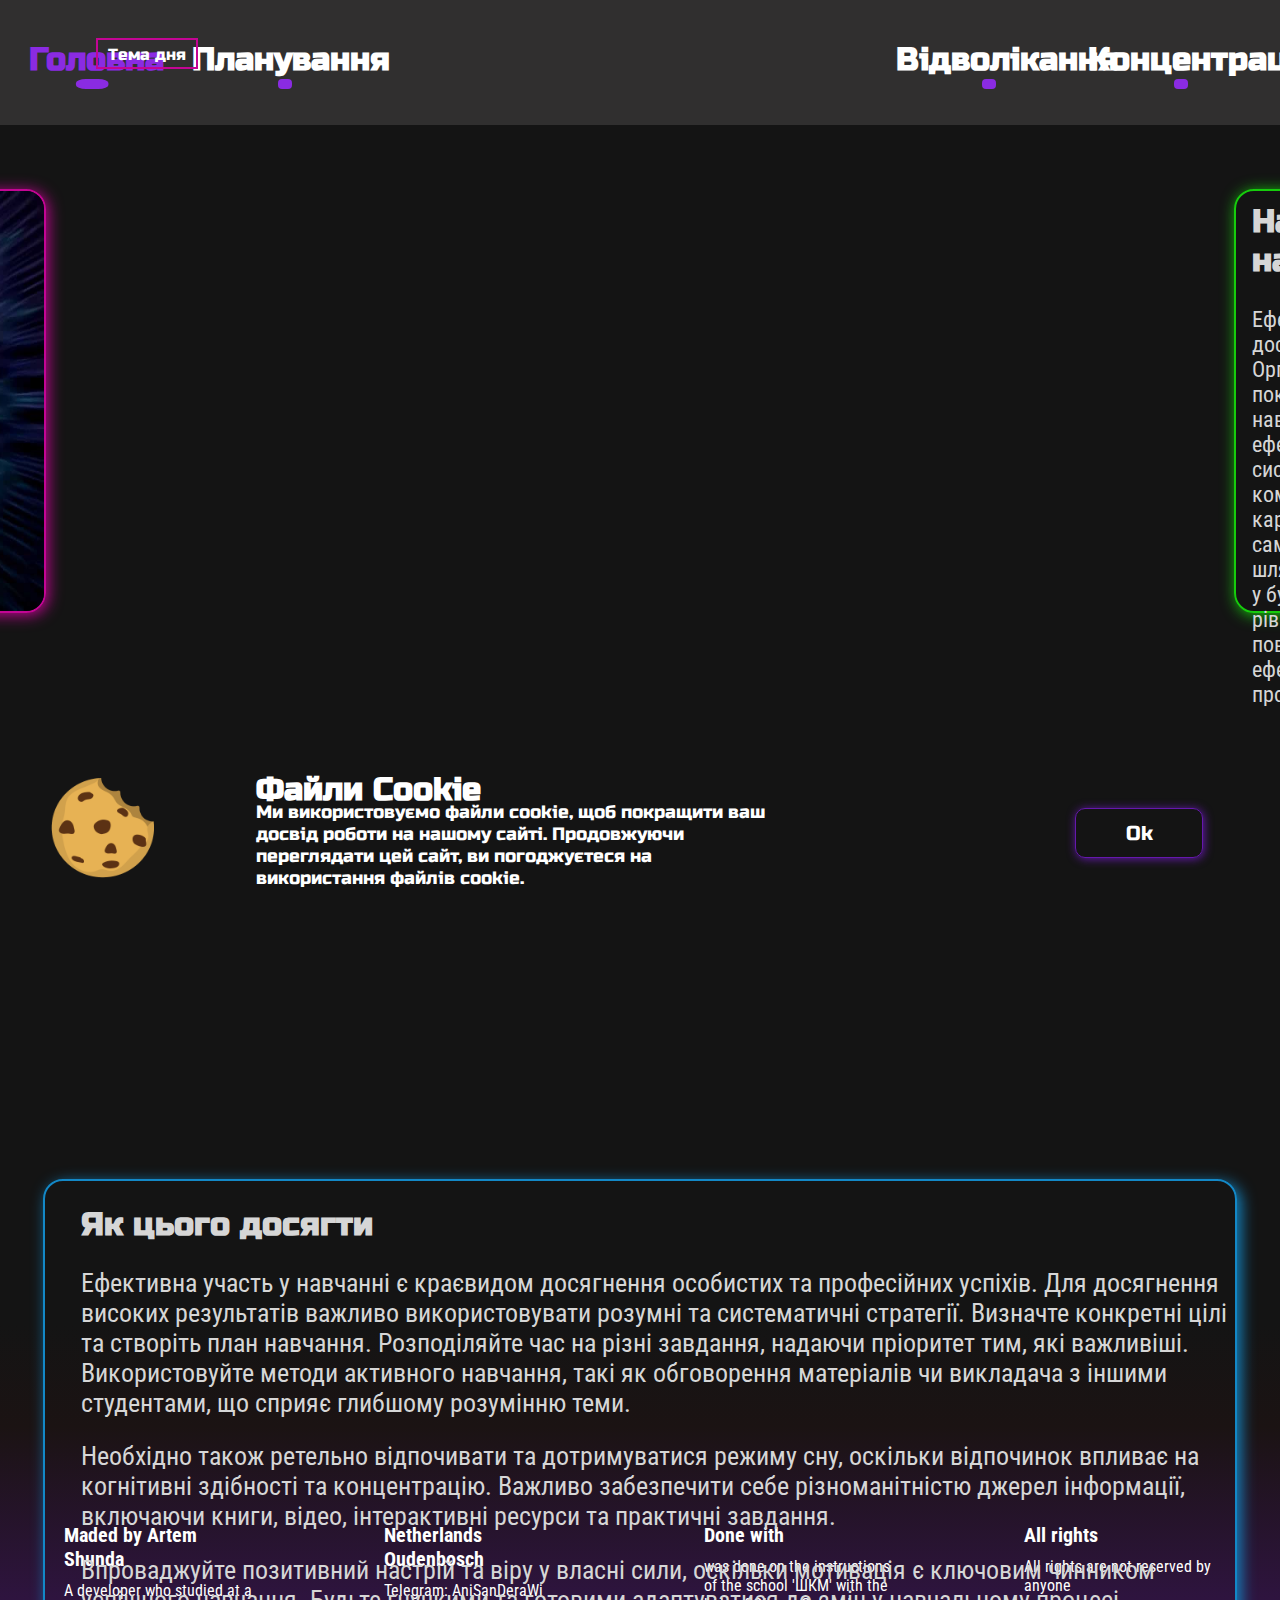
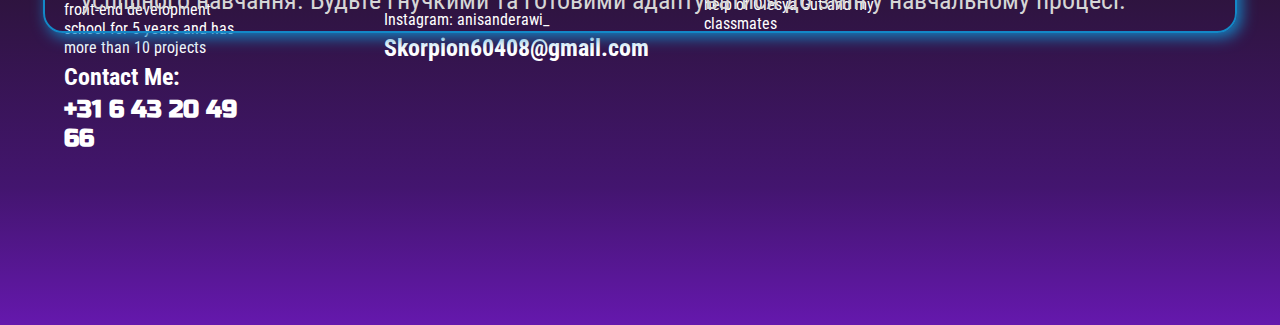
<file: Project_psych2/index.html>
<!DOCTYPE html>
<html lang="en">
<head>
    <meta charset="UTF-8">
    <meta name="viewport" content="width=device-width, initial-scale=1.0">
    <link rel="stylesheet" href="css/style.css">
    <link rel="preconnect" href="https://fonts.googleapis.com">
    <link rel="icon" type="png" href="img/mozg.png">
    <link rel="preconnect" href="https://fonts.gstatic.com" crossorigin>
    <link href="https://fonts.googleapis.com/css2?family=Roboto+Condensed:wght@300&family=Russo+One&display=swap" rel="stylesheet">
    <title>Open Your Mind</title>
</head>
<body>
    <header>
        <div class="blockOne headBlock active">
            <a href="/index.html"><h1>Головна</h1></a>
            <div class="glow"></div>
        </div>
        <div class="blockTwo headBlock">
            <a href="/info-plan.html"><h1>Планування</h1></a>
            <div class="glow"></div>
        </div>
        <div class="title">
            <div class="wrapper">
                <svg id="svg" width="210" height="155" view-box="0 0 200 200">
                  <circle cx="90" cy="100" r="50" fill="#D114AD" opacity="0.6" />
                  <circle cx="90" cy="100" r="30" class="circ" fill="transparent" opacity="0.7" stroke="#9D1083" stroke-width="4" />
                  <circle cx="90" cy="100" r="50" fill="transparent" opacity="0.7" stroke="#9D1083" stroke-width="4" />
                  <circle cx="150" cy="100" r="50" fill="#3ACD43" opacity="0.7" />
                  <circle cx="150" cy="100" r="30" fill="transparent" opacity="0.7" stroke="#25842B" stroke-width="4" class="circ2" />
                  <circle cx="150" cy="100" r="50" fill="transparent" opacity="0.7" stroke="#25842B" stroke-width="4" />
                  <circle cx="120" cy="50" r="50" fill="#25DBD8" opacity="0.7" />
                  <circle cx="120" cy="50" r="30" fill="transparent" stroke="#1B9B99" stroke-width="4" opacity="0.7" class="circ" />
                  <circle cx="120" cy="50" r="50" fill="transparent" stroke="#1B9B99" stroke-width="4" opacity="0.7" />
                  <polygon points="90,100 120,50 150,100" stroke="#064B84" fill="transparent" stroke-width="3" />
                  <circle cx="120" cy="50" r="15" fill="#064B84" />
                  <circle cx="90" cy="100" r="15" fill="#064B84" />
                  <circle cx="150" cy="100" r="15" fill="#064B84" />
                  <!-- Для розового -->
                  <circle cx="45" cy="80" r="3" fill="#3896E3" />
                  <circle cx="53" cy="67" r="5" fill="#3896E3" />
                  <circle cx="67" cy="56" r="8" fill="#3896E3" />
                  <circle cx="87" cy="50" r="10" fill="#3896E3" />
                  <!-- Для синего -->
                  <circle cx="160" cy="20" r="3" fill="#3896E3" />
                  <circle cx="167" cy="30" r="5" fill="#3896E3" />
                  <circle cx="170" cy="45" r="8" fill="#3896E3" />
                  <circle cx="166" cy="67" r="10" fill="#3896E3" />
                  <!-- Для зеленого -->
                  <circle cx="165" cy="150" r="3" fill="#3896E3" />
                  <circle cx="152" cy="150" r="5" fill="#3896E3" />
                  <circle cx="135" cy="147" r="8" fill="#3896E3" />
                  <circle cx="115" cy="135" r="10" fill="#3896E3" />
                </svg>
              </div>
        </div>
        <div class="blockThree headBlock">
            <a href="/detox.html"><h1>Вiдволiкання</h1></a>
            <div class="glow"></div>
        </div>
        <div class="blockFour headBlock">
            <a href="/start-think.html"><h1>Концентрацiя</h1></a>
            <div class="glow"></div>
        </div>
    </header>
    <header class="nav">
        <div class="blockOne-2 headBlock headBlock-2">
            <a href="/read_write.html"><h1>Писання/читання</h1></a>
            <div class="glow"></div>
        </div>
        <div class="blockTwo headBlock headBlock-2">
            <a href="/achivements.html"><h1>Про досягнення</h1></a>
            <div class="glow"></div>
        </div>
        <div class="blockFive headBlock headBlock-2">
            <a href="/mind.html"><h1>Помилки мозку</h1></a>
            <div class="glow"></div>
        </div>
        <div class="blockSix headBlock headBlock-2">
            <a href="/dream.html"><h1>Сон</h1></a>
            <div class="glow"></div>
        </div>
        <div class="blockSeven headBlock headBlock-2">
            <h1>Вiдпочинок</h1>
            <div class="glow"></div>
        </div>
        <div class="blockEight headBlock headBlock-2">
            <h1>iнтелект. дiяльнicть</h1>
            <div class="glow"></div>
        </div>
        <div class="blockThree headBlock headBlock-2">
            <a href="/motivation.html"><h1>Мотивація</h1></a>
            <div class="glow"></div>
        </div>
        <div class="blockFour headBlock headBlock-2">
            <a href="/sport.html"><h1>Спорт</h1></a>
            <div class="glow"></div>
        </div>
    </header>
    <main>
        <div class="img-block">
            <img class="mind" src="img/mind.jpg" alt="">
        </div>
        <div class="info-main-one">
            <h1>Навіщо потрібно ефективне навчання?</h1>
            <p>
                Ефективна участь в навчанні є ключовою для розвитку і досягнення особистих та професійних цілей.
                Організоване та усвідомлене навчання допомагає покращити когнітивні та творчі здібності,
                розвиває навички аналізу та критичного мислення. Крім того, ефективне навчання сприяє розвитку самодисципліни,
                систематичного підходу до задач і уміння працювати в команді. Воно відкриває нові перспективи в освіті та кар'єрі,
                розширює кругозір і сприяє сталому самовдосконаленню. Знання і навички, отримані шляхом ефективного навчання, стають цінним активом у будь-якій сфері життя.
                Крім того, вона сприяє високому рівню самовпорядку і допомагає уникати стресів,
                пов'язаних з навчанням. У кінцевому підсумку, ефективне навчання визначає особистісний та професійний успіх.
            </p>
        </div>
        <div class="info-main-two">
            <h1>Як цього досягти</h1>
            <p>
                Ефективна участь у навчанні є краєвидом досягнення особистих та професійних успіхів.
                Для досягнення високих результатів важливо використовувати розумні та систематичні стратегії.
                Визначте конкретні цілі та створіть план навчання. Розподіляйте час на різні завдання, надаючи пріоритет тим,
                які важливіші. Використовуйте методи активного навчання, такі як обговорення матеріалів чи викладача з іншими студентами, що сприяє глибшому розумінню теми.
            </p>
            <p>
                Необхідно також ретельно відпочивати та дотримуватися режиму сну,
                оскільки відпочинок впливає на когнітивні здібності та концентрацію.
                Важливо забезпечити себе різноманітністю джерел інформації,
                включаючи книги, відео, інтерактивні ресурси та практичні завдання.
            </p>
            <p>
                Впроваджуйте позитивний настрій та віру у власні сили, оскільки мотивація є ключовим чинником успішного навчання.
                Будьте гнучкими та готовими адаптуватися до змін у навчальному процесі.
            </p>
        </div>
    </main>
    <footer>
        <div class="who footblock">
            <h1 class="maded">Maded by Artem Shunda</h1>
            <p>
                A developer who studied at a front-end development school
                for 5 years and has more than 10 projects
            </p>
            <h1 class="contacte">Contact Me:</h1>
            <h1 class="num">+31 6 43 20 49 66</h1>
        </div>
        <div class="contact footblock">
            <h1 class="maded">Netherlands Oudenbosch</h1>
            <p>Telegram: AniSanDeraWi</p>
            <p>Instagram: anisanderawi_</p>
            <h1 class="contacte">Skorpion60408@gmail.com</h1>
        </div>
        <div class="help footblock">
            <h1 class="maded">Done with</h1>
            <p>was done on the instructions of the school 'ШКМ' with the help of Olesya Gut and my classmates</p>
        </div>
        <div class="license footblock">
            <h1 class="maded">All rights</h1>
            <p>All rights are not reserved by anyone</p>
        </div>
    </footer>
    <div class="cookies">
        <img src="img/Cookies.png" alt="Cookie">
        <h1 class="cookies-h">Файли Cookie</h1>
        <p class="cookies-h chp">Ми використовуємо файли cookie, щоб покращити ваш досвід роботи на нашому сайті. Продовжуючи переглядати цей сайт, ви погоджуєтеся на використання файлів cookie.</p>
        <input type="button" class="cookie-button" value="Ok">
    </div>
    <script src="js/jquery-3.7.1.min.js"></script>
    <script src="js/script.js"></script>
</body>
</html>
</file>
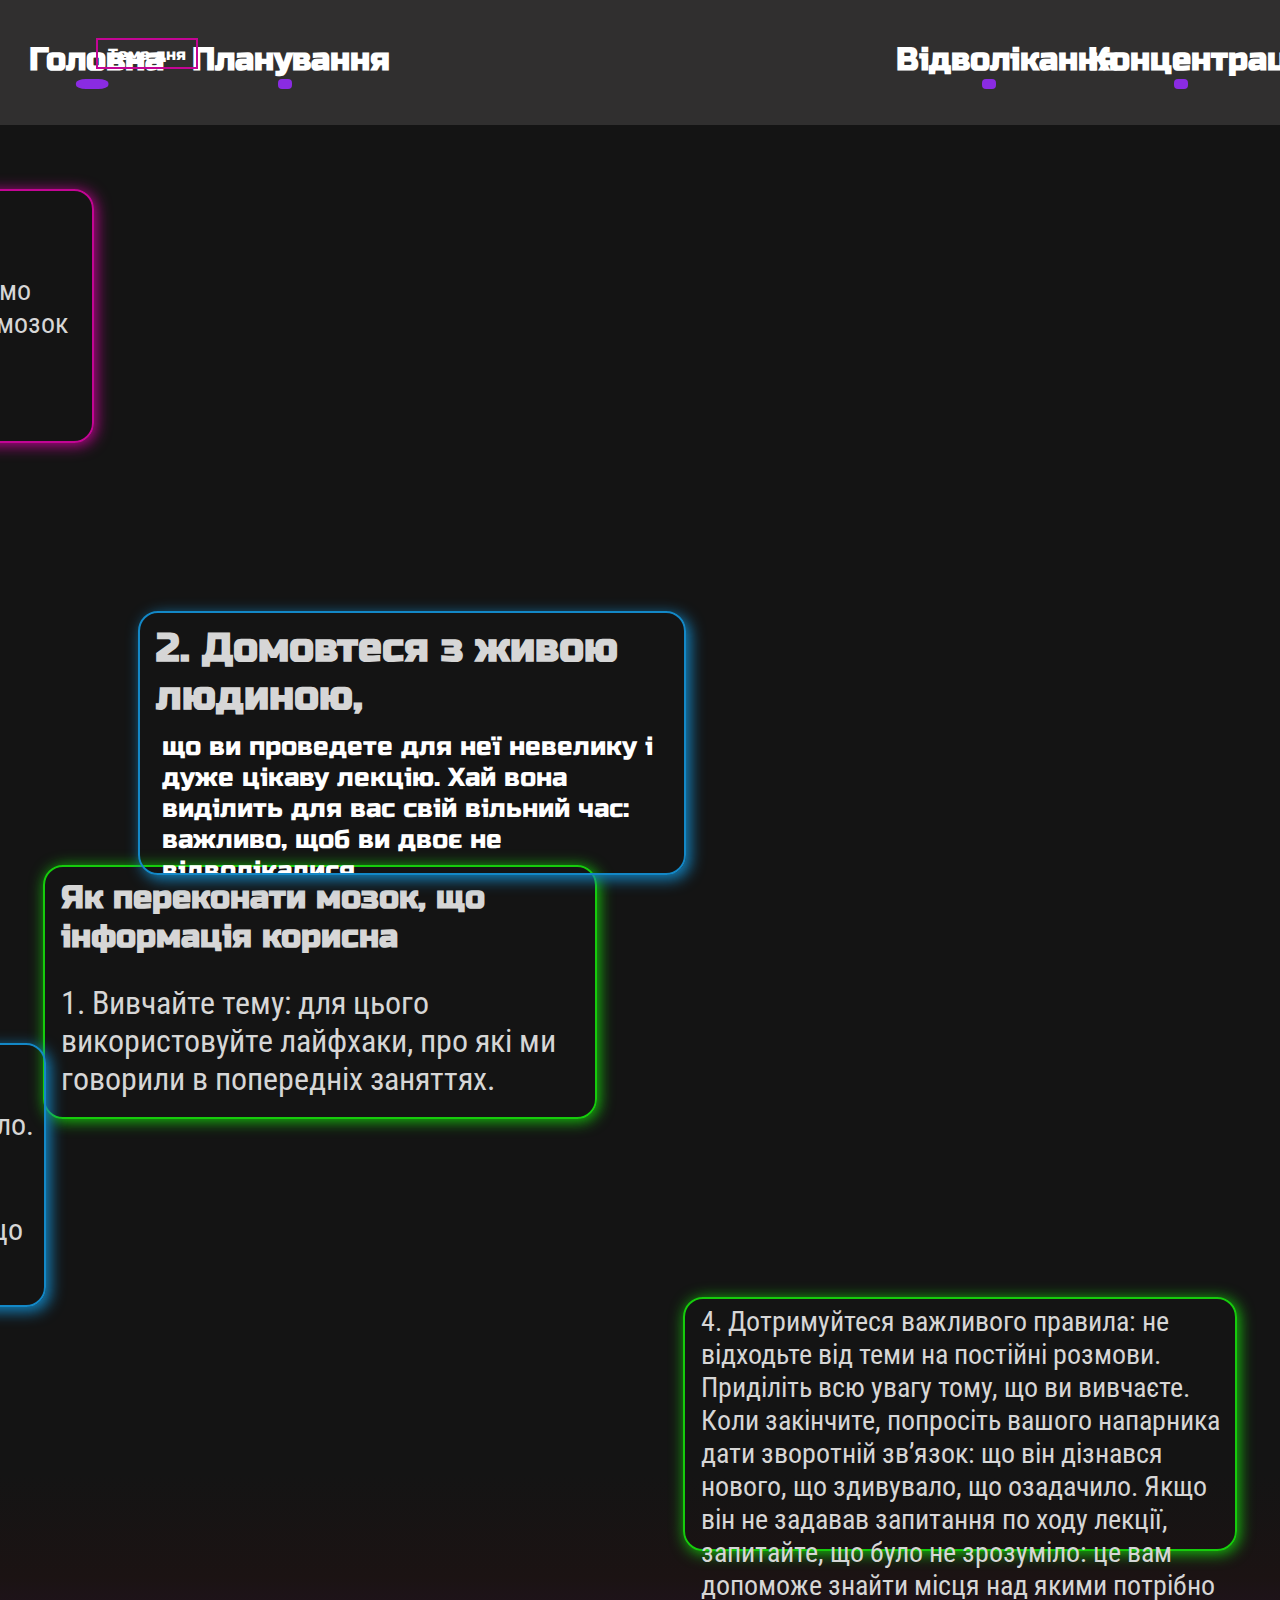
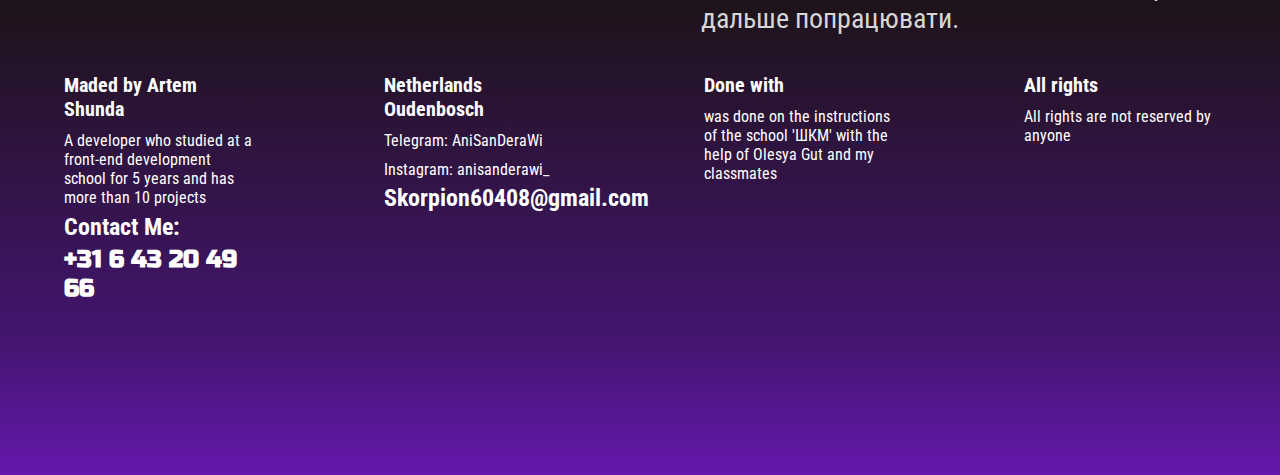
<file: Project_psych2/achivements.html>
<!DOCTYPE html>
<html lang="en">
<head>
    <meta charset="UTF-8">
    <meta name="viewport" content="width=device-width, initial-scale=1.0">
    <link rel="stylesheet" href="css/achievements.css">
    <link rel="preconnect" href="https://fonts.googleapis.com">
    <link rel="icon" type="png" href="img/mozg.png">
    <link rel="preconnect" href="https://fonts.gstatic.com" crossorigin>
    <link href="https://fonts.googleapis.com/css2?family=Roboto+Condensed:wght@300&family=Russo+One&display=swap" rel="stylesheet">
    <title>Open Your Mind</title>
</head>
<body>
    <header>
        <div class="blockOne headBlock">
            <a href="/index.html"><h1>Головна</h1></a>
            <div class="glow"></div>
        </div>
        <div class="blockTwo headBlock">
            <a href="/info-plan.html"><h1>Планування</h1></a>
            <div class="glow"></div>
        </div>
        <div class="title">
            <div class="wrapper">
                <svg id="svg" width="210" height="155" view-box="0 0 200 200">
                  <circle cx="90" cy="100" r="50" fill="#D114AD" opacity="0.6" />
                  <circle cx="90" cy="100" r="30" class="circ" fill="transparent" opacity="0.7" stroke="#9D1083" stroke-width="4" />
                  <circle cx="90" cy="100" r="50" fill="transparent" opacity="0.7" stroke="#9D1083" stroke-width="4" />
                  <circle cx="150" cy="100" r="50" fill="#3ACD43" opacity="0.7" />
                  <circle cx="150" cy="100" r="30" fill="transparent" opacity="0.7" stroke="#25842B" stroke-width="4" class="circ2" />
                  <circle cx="150" cy="100" r="50" fill="transparent" opacity="0.7" stroke="#25842B" stroke-width="4" />
                  <circle cx="120" cy="50" r="50" fill="#25DBD8" opacity="0.7" />
                  <circle cx="120" cy="50" r="30" fill="transparent" stroke="#1B9B99" stroke-width="4" opacity="0.7" class="circ" />
                  <circle cx="120" cy="50" r="50" fill="transparent" stroke="#1B9B99" stroke-width="4" opacity="0.7" />
                  <polygon points="90,100 120,50 150,100" stroke="#064B84" fill="transparent" stroke-width="3" />
                  <circle cx="120" cy="50" r="15" fill="#064B84" />
                  <circle cx="90" cy="100" r="15" fill="#064B84" />
                  <circle cx="150" cy="100" r="15" fill="#064B84" />
                  <!-- Для розового -->
                  <circle cx="45" cy="80" r="3" fill="#3896E3" />
                  <circle cx="53" cy="67" r="5" fill="#3896E3" />
                  <circle cx="67" cy="56" r="8" fill="#3896E3" />
                  <circle cx="87" cy="50" r="10" fill="#3896E3" />
                  <!-- Для синего -->
                  <circle cx="160" cy="20" r="3" fill="#3896E3" />
                  <circle cx="167" cy="30" r="5" fill="#3896E3" />
                  <circle cx="170" cy="45" r="8" fill="#3896E3" />
                  <circle cx="166" cy="67" r="10" fill="#3896E3" />
                  <!-- Для зеленого -->
                  <circle cx="165" cy="150" r="3" fill="#3896E3" />
                  <circle cx="152" cy="150" r="5" fill="#3896E3" />
                  <circle cx="135" cy="147" r="8" fill="#3896E3" />
                  <circle cx="115" cy="135" r="10" fill="#3896E3" />
                </svg>
              </div>                 
        </div>
        <div class="blockThree headBlock">
            <a href="/detox.html"><h1>Вiдволiкання</h1></a>
            <div class="glow"></div>
        </div>
        <div class="blockFour headBlock">
            <a href="/start-think.html"><h1>Концентрацiя</h1></a>
            <div class="glow"></div>
        </div>
    </header>

    <header class="nav">
        <div class="blockOne-2 headBlock headBlock-2">
            <a href="/read_write.html"><h1>Писання/читання</h1></a>
            <div class="glow"></div>
        </div>
        <div class="blockTwo headBlock headBlock-2 active">
            <a href="/achivements.html"><h1>Про досягнення</h1></a>
            <div class="glow"></div>
        </div>
        <div class="blockFive headBlock headBlock-2">
            <a href="/mind.html"><h1>Помилки мозку</h1></a>
            <div class="glow"></div>
        </div>
        <div class="blockSix headBlock headBlock-2">
            <a href="/dream.html"><h1>Сон</h1></a>
            <div class="glow"></div>
        </div>
        <div class="blockSeven headBlock headBlock-2">
            <h1>Вiдпочинок</h1>
            <div class="glow"></div>
        </div>
        <div class="blockEight headBlock headBlock-2">
            <h1>iнтелект. дiяльнicть</h1>
            <div class="glow"></div>
        </div>
        <div class="blockThree headBlock headBlock-2">
            <a href="/motivation.html"><h1>Мотивація</h1></a>
            <div class="glow"></div>
        </div>
        <div class="blockFour headBlock headBlock-2">
            <a href="/sport.html"><h1>Спорт</h1></a>
            <div class="glow"></div>
        </div>
    </header>
    <main>
        <div class="info-main-three page2">
            <h1>Ділимось досягненнями</h1>
            <p>
                Часто ми запам’ятовуємо тільки соціально важливу інформацію - ту, якою можемо поділитися з іншими людьми і підняти свій соціальний статус. Це вбудована в наш мозок еволюційний механізм: запам’ятай, щоб передати іншому.
            </p>
        </div>
        <div class="info-main-four">
            <p class="imf">
                4. Дотримуйтеся важливого правила: не відходьте від теми на постійні розмови. Приділіть всю увагу тому, що ви вивчаєте.
Коли закінчите, попросіть вашого напарника дати зворотній зв’язок: що він дізнався нового, що здивувало, що озадачило. Якщо він не задавав запитання по ходу лекції, запитайте, що було не зрозуміло: це вам допоможе знайти місця над якими потрібно дальше попрацювати.
            </p>
        </div>
        <div class="info-main-two">
            <h1>Як переконати мозок, що інформація корисна</h1>
            <p>
                1. Вивчайте тему: для цього використовуйте лайфхаки, про які ми говорили в попередніх заняттях.
            </p>
        </div>
        <div class="img-one mimage">
            <h1>2. Домовтеся з живою людиною, </h1>
             <p>що ви проведете для неї невелику і дуже цікаву лекцію. Хай вона виділить для вас свій вільний час: важливо, щоб ви двоє не відволікалися.</p>
        </div>
        <div class="image-two mimage">  
            <p>
                3. Попросіть слухача задавати вам запитання, якщо щось буде не зрозуміло. Так ви зможете звернутися до додаткових джерел інформації, знайти відповідь і розширити свої знання, якщо не зможете відповісти самі
            </p>
        </div>
    </main>
    <footer>
        <div class="who footblock">
            <h1 class="maded">Maded by Artem Shunda</h1>
            <p>
                A developer who studied at a front-end development school
                for 5 years and has more than 10 projects
            </p>
            <h1 class="contacte">Contact Me:</h1>
            <h1 class="num">+31 6 43 20 49 66</h1>
        </div>
        <div class="contact footblock">
            <h1 class="maded">Netherlands Oudenbosch</h1>
            <p>Telegram: AniSanDeraWi</p>
            <p>Instagram: anisanderawi_</p>
            <h1 class="contacte">Skorpion60408@gmail.com</h1>
        </div>
        <div class="help footblock">
            <h1 class="maded">Done with</h1>
            <p>was done on the instructions of the school 'ШКМ' with the help of Olesya Gut and my classmates</p>
        </div>
        <div class="license footblock">
            <h1 class="maded">All rights</h1>
            <p>All rights are not reserved by anyone</p>
        </div>
    </footer>
    <script src="js/jquery-3.7.1.min.js"></script>
    <script src="js/script.js"></script>
</body>
</html>
</file>
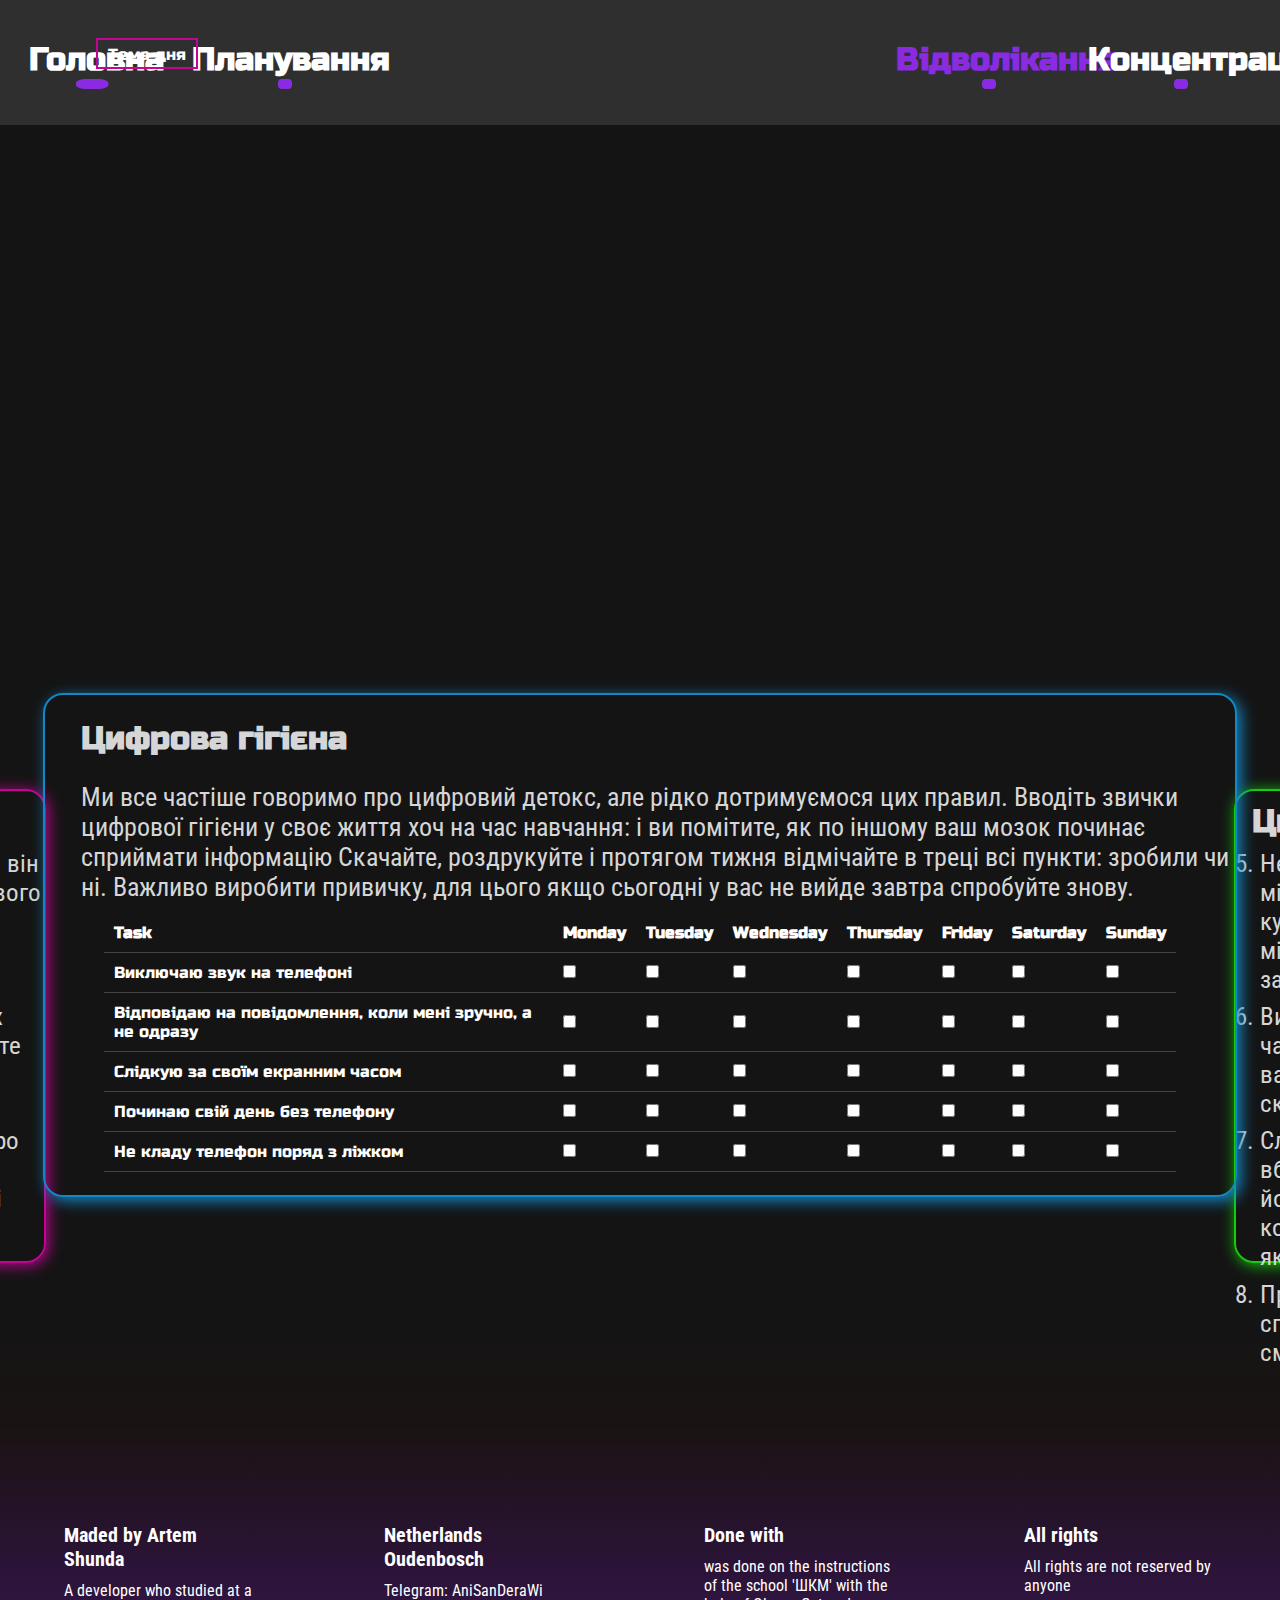
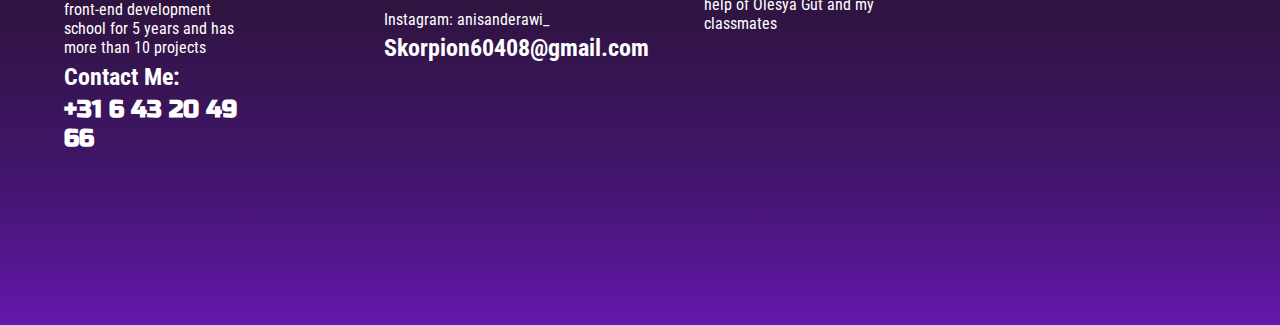
<file: Project_psych2/detox.html>
<!DOCTYPE html>
<html lang="en">
<head>
    <meta charset="UTF-8">
    <meta name="viewport" content="width=device-width, initial-scale=1.0">
    <link rel="stylesheet" href="css/detox.css">
    <link rel="preconnect" href="https://fonts.googleapis.com">
    <link rel="icon" type="png" href="img/mozg.png">
    <link rel="preconnect" href="https://fonts.gstatic.com" crossorigin>
    <link href="https://fonts.googleapis.com/css2?family=Roboto+Condensed:wght@300&family=Russo+One&display=swap" rel="stylesheet">
    <title>Open Your Mind</title>
</head>
<body>
    <header>
        <div class="blockOne headBlock">
            <a href="/index.html"><h1>Головна</h1></a>
            <div class="glow"></div>
        </div>
        <div class="blockTwo headBlock">
            <a href="/info-plan.html"><h1>Планування</h1></a>
            <div class="glow"></div>
        </div>
        <div class="title">
            <div class="wrapper">
                <svg id="svg" width="210" height="155" view-box="0 0 200 200">
                  <circle cx="90" cy="100" r="50" fill="#D114AD" opacity="0.6" />
                  <circle cx="90" cy="100" r="30" class="circ" fill="transparent" opacity="0.7" stroke="#9D1083" stroke-width="4" />
                  <circle cx="90" cy="100" r="50" fill="transparent" opacity="0.7" stroke="#9D1083" stroke-width="4" />
                  <circle cx="150" cy="100" r="50" fill="#3ACD43" opacity="0.7" />
                  <circle cx="150" cy="100" r="30" fill="transparent" opacity="0.7" stroke="#25842B" stroke-width="4" class="circ2" />
                  <circle cx="150" cy="100" r="50" fill="transparent" opacity="0.7" stroke="#25842B" stroke-width="4" />
                  <circle cx="120" cy="50" r="50" fill="#25DBD8" opacity="0.7" />
                  <circle cx="120" cy="50" r="30" fill="transparent" stroke="#1B9B99" stroke-width="4" opacity="0.7" class="circ" />
                  <circle cx="120" cy="50" r="50" fill="transparent" stroke="#1B9B99" stroke-width="4" opacity="0.7" />
                  <polygon points="90,100 120,50 150,100" stroke="#064B84" fill="transparent" stroke-width="3" />
                  <circle cx="120" cy="50" r="15" fill="#064B84" />
                  <circle cx="90" cy="100" r="15" fill="#064B84" />
                  <circle cx="150" cy="100" r="15" fill="#064B84" />
                  <!-- Для розового -->
                  <circle cx="45" cy="80" r="3" fill="#3896E3" />
                  <circle cx="53" cy="67" r="5" fill="#3896E3" />
                  <circle cx="67" cy="56" r="8" fill="#3896E3" />
                  <circle cx="87" cy="50" r="10" fill="#3896E3" />
                  <!-- Для синего -->
                  <circle cx="160" cy="20" r="3" fill="#3896E3" />
                  <circle cx="167" cy="30" r="5" fill="#3896E3" />
                  <circle cx="170" cy="45" r="8" fill="#3896E3" />
                  <circle cx="166" cy="67" r="10" fill="#3896E3" />
                  <!-- Для зеленого -->
                  <circle cx="165" cy="150" r="3" fill="#3896E3" />
                  <circle cx="152" cy="150" r="5" fill="#3896E3" />
                  <circle cx="135" cy="147" r="8" fill="#3896E3" />
                  <circle cx="115" cy="135" r="10" fill="#3896E3" />
                </svg>
              </div>
        </div>
        <div class="blockThree headBlock active">
            <a href="/detox.html"><h1>Вiдволiкання</h1></a>
            <div class="glow"></div>
        </div>
        <div class="blockFour headBlock">
            <a href="/start-think.html"><h1>Концентрацiя</h1></a>
            <div class="glow"></div>
        </div>
    </header>

    <header class="nav">
        <div class="blockOne-2 headBlock headBlock-2">
            <a href="/read_write.html"><h1>Писання/читання</h1></a>
            <div class="glow"></div>
        </div>
        <div class="blockTwo headBlock headBlock-2">
            <a href="/achivements.html"><h1>Про досягнення</h1></a>
            <div class="glow"></div>
        </div>
        <div class="blockFive headBlock headBlock-2">
            <a href="/mind.html"><h1>Помилки мозку</h1></a>
            <div class="glow"></div>
        </div>
        <div class="blockSix headBlock headBlock-2">
            <a href="/dream.html"><h1>Сон</h1></a>
            <div class="glow"></div>
        </div>
        <div class="blockSeven headBlock headBlock-2">
            <h1>Вiдпочинок</h1>
            <div class="glow"></div>
        </div>
        <div class="blockEight headBlock headBlock-2">
            <h1>iнтелект. дiяльнicть</h1>
            <div class="glow"></div>
        </div>
        <div class="blockThree headBlock headBlock-2">
            <a href="/motivation.html"><h1>Мотивація</h1></a>
            <div class="glow"></div>
        </div>
        <div class="blockFour headBlock headBlock-2">
            <a href="/sport.html"><h1>Спорт</h1></a>
            <div class="glow"></div>
        </div>
    </header>
    <main>
        <div class="img-block">
            <h1>Цифрова гігієна: Справи</h1>
            <ol>
                <li>
                    Переключити смартфон у беззвучний режим:
                    він і так часто у вашому полі зору, нічого важливого не пропустите.
                </li>
                <li>Виключіть вспливаючі повідомлення: вони зроблені спеціально,
                    щоб привертати вашу увагу, але прибережіть її для більш важливих речей,
                    особливо під час навчання. Ви зможете все переглянути пізніше
                </li>
                <li>
                    Ви не зобов’язані завжди бути на зв’язку: ми знаємо, що це складно, але нагадуйте собі про це частіше.
                    Ви маєте право відповідати на дзвінки і повідомлення,
                     коли це зручно вам і відволікають від інших прав.
                </li>
                <li>
                    Це важко, але починайте свій ранок без смартфона: ранок якщо маса інших першочергових справ,
                    наприклад туалет і душ, сніданок, макіяж. Дайте собі час прокинутися і прийти до себе,
                    а тільки після перевіряйте смартфон: він почекає.
                </li>
            </ol>
        </div>
        <div class="info-main-one">
            <h1>Цифрова гігієна: Справи 2</h1>
            <ol start="5">
                <li>
                    Не носіть смартфон з собою, коли ви вдома: є місця, де йому зовсім не місце, наприклад на кухні, в туалеті, в спальні або дитячій.
                    Виберіть місце де будете тримати смартфон,
                    і хай він там завжди лежить.
                </li>
                <li>
                    Видаліть додаток, який забирає більше всього часу - і попросіть когось із рідних налаштувати вам “батьківський контроль”,
                    який не дозволить скачати їх заново.
                </li>
                <li>
                    Слідкуйте за екранним часом: на iPhone є вбудований додаток, а для Android і Windows його можна скачати.
                    Якщо ви не можете контролювати себе самі,
                    встановіть додаток, який нормує екранний час.
                </li>
                <li>
                    Придумайте дію-заміну: в перервах між справами ми рефлекторно тягнемося до смартфону.
                    Придумайте, чим
                </li>
            </ol>
        </div>
        <div class="info-main-two">
            <h1>Цифрова гігієна</h1>
            <p>
                Ми все частіше говоримо про цифровий детокс, але рідко дотримуємося цих правил.
                Вводіть звички цифрової гігієни у своє життя хоч на час навчання: і ви помітите, як по іншому ваш мозок починає сприймати інформацію
                Скачайте, роздрукуйте і протягом тижня відмічайте в треці всі пункти: зробили чи ні. Важливо виробити привичку, для цього якщо сьогодні у вас не вийде завтра спробуйте знову.
            </p>
            <table>
                <tr>
                    <th>Task</th>
                    <th>Monday</th>
                    <th>Tuesday</th>
                    <th>Wednesday</th>
                    <th>Thursday</th>
                    <th>Friday</th>
                    <th>Saturday</th>
                    <th>Sunday</th>
                </tr>
                <tr>
                    <td>Виключаю звук на телефоні</td>
                    <td><label class="checkbox"><input type="checkbox"></label></td>
                    <td><label class="checkbox"><input type="checkbox"></label></td>
                    <td><label class="checkbox"><input type="checkbox"></label></td>
                    <td><label class="checkbox"><input type="checkbox"></label></td>
                    <td><label class="checkbox"><input type="checkbox"></label></td>
                    <td><label class="checkbox"><input type="checkbox"></label></td>
                    <td><label class="checkbox"><input type="checkbox"></label></td>
                </tr>
                <tr>
                    <td>Відповідаю на повідомлення, коли мені зручно, а не одразу</td>
                    <td><label class="checkbox"><input type="checkbox"></label></td>
                    <td><label class="checkbox"><input type="checkbox"></label></td>
                    <td><label class="checkbox"><input type="checkbox"></label></td>
                    <td><label class="checkbox"><input type="checkbox"></label></td>
                    <td><label class="checkbox"><input type="checkbox"></label></td>
                    <td><label class="checkbox"><input type="checkbox"></label></td>
                    <td><label class="checkbox"><input type="checkbox"></label></td>
                </tr>
                <tr>
                    <td>Слідкую за своїм екранним часом</td>
                    <td><label class="checkbox"><input type="checkbox"></label></td>
                    <td><label class="checkbox"><input type="checkbox"></label></td>
                    <td><label class="checkbox"><input type="checkbox"></label></td>
                    <td><label class="checkbox"><input type="checkbox"></label></td>
                    <td><label class="checkbox"><input type="checkbox"></label></td>
                    <td><label class="checkbox"><input type="checkbox"></label></td>
                    <td><label class="checkbox"><input type="checkbox"></label></td>
                </tr>
                <tr>
                    <td>Починаю свій день без телефону</td>
                    <td><label class="checkbox"><input type="checkbox"></label></td>
                    <td><label class="checkbox"><input type="checkbox"></label></td>
                    <td><label class="checkbox"><input type="checkbox"></label></td>
                    <td><label class="checkbox"><input type="checkbox"></label></td>
                    <td><label class="checkbox"><input type="checkbox"></label></td>
                    <td><label class="checkbox"><input type="checkbox"></label></td>
                    <td><label class="checkbox"><input type="checkbox"></label></td>
                </tr>
                <tr>
                    <td>Не кладу телефон поряд з ліжком</td>
                    <td><label class="checkbox"><input type="checkbox"></label></td>
                    <td><label class="checkbox"><input type="checkbox"></label></td>
                    <td><label class="checkbox"><input type="checkbox"></label></td>
                    <td><label class="checkbox"><input type="checkbox"></label></td>
                    <td><label class="checkbox"><input type="checkbox"></label></td>
                    <td><label class="checkbox"><input type="checkbox"></label></td>
                    <td><label class="checkbox"><input type="checkbox"></label></td>
                </tr>
            </table>
        </div>
    </main>
    <footer>
        <div class="who footblock">
            <h1 class="maded">Maded by Artem Shunda</h1>
            <p>
                A developer who studied at a front-end development school
                for 5 years and has more than 10 projects
            </p>
            <h1 class="contacte">Contact Me:</h1>
            <h1 class="num">+31 6 43 20 49 66</h1>
        </div>
        <div class="contact footblock">
            <h1 class="maded">Netherlands Oudenbosch</h1>
            <p>Telegram: AniSanDeraWi</p>
            <p>Instagram: anisanderawi_</p>
            <h1 class="contacte">Skorpion60408@gmail.com</h1>
        </div>
        <div class="help footblock">
            <h1 class="maded">Done with</h1>
            <p>was done on the instructions of the school 'ШКМ' with the help of Olesya Gut and my classmates</p>
        </div>
        <div class="license footblock">
            <h1 class="maded">All rights</h1>
            <p>All rights are not reserved by anyone</p>
        </div>
    </footer>
    <script src="js/jquery-3.7.1.min.js"></script>
    <script src="js/script.js"></script>
</body>
</html>
</file>
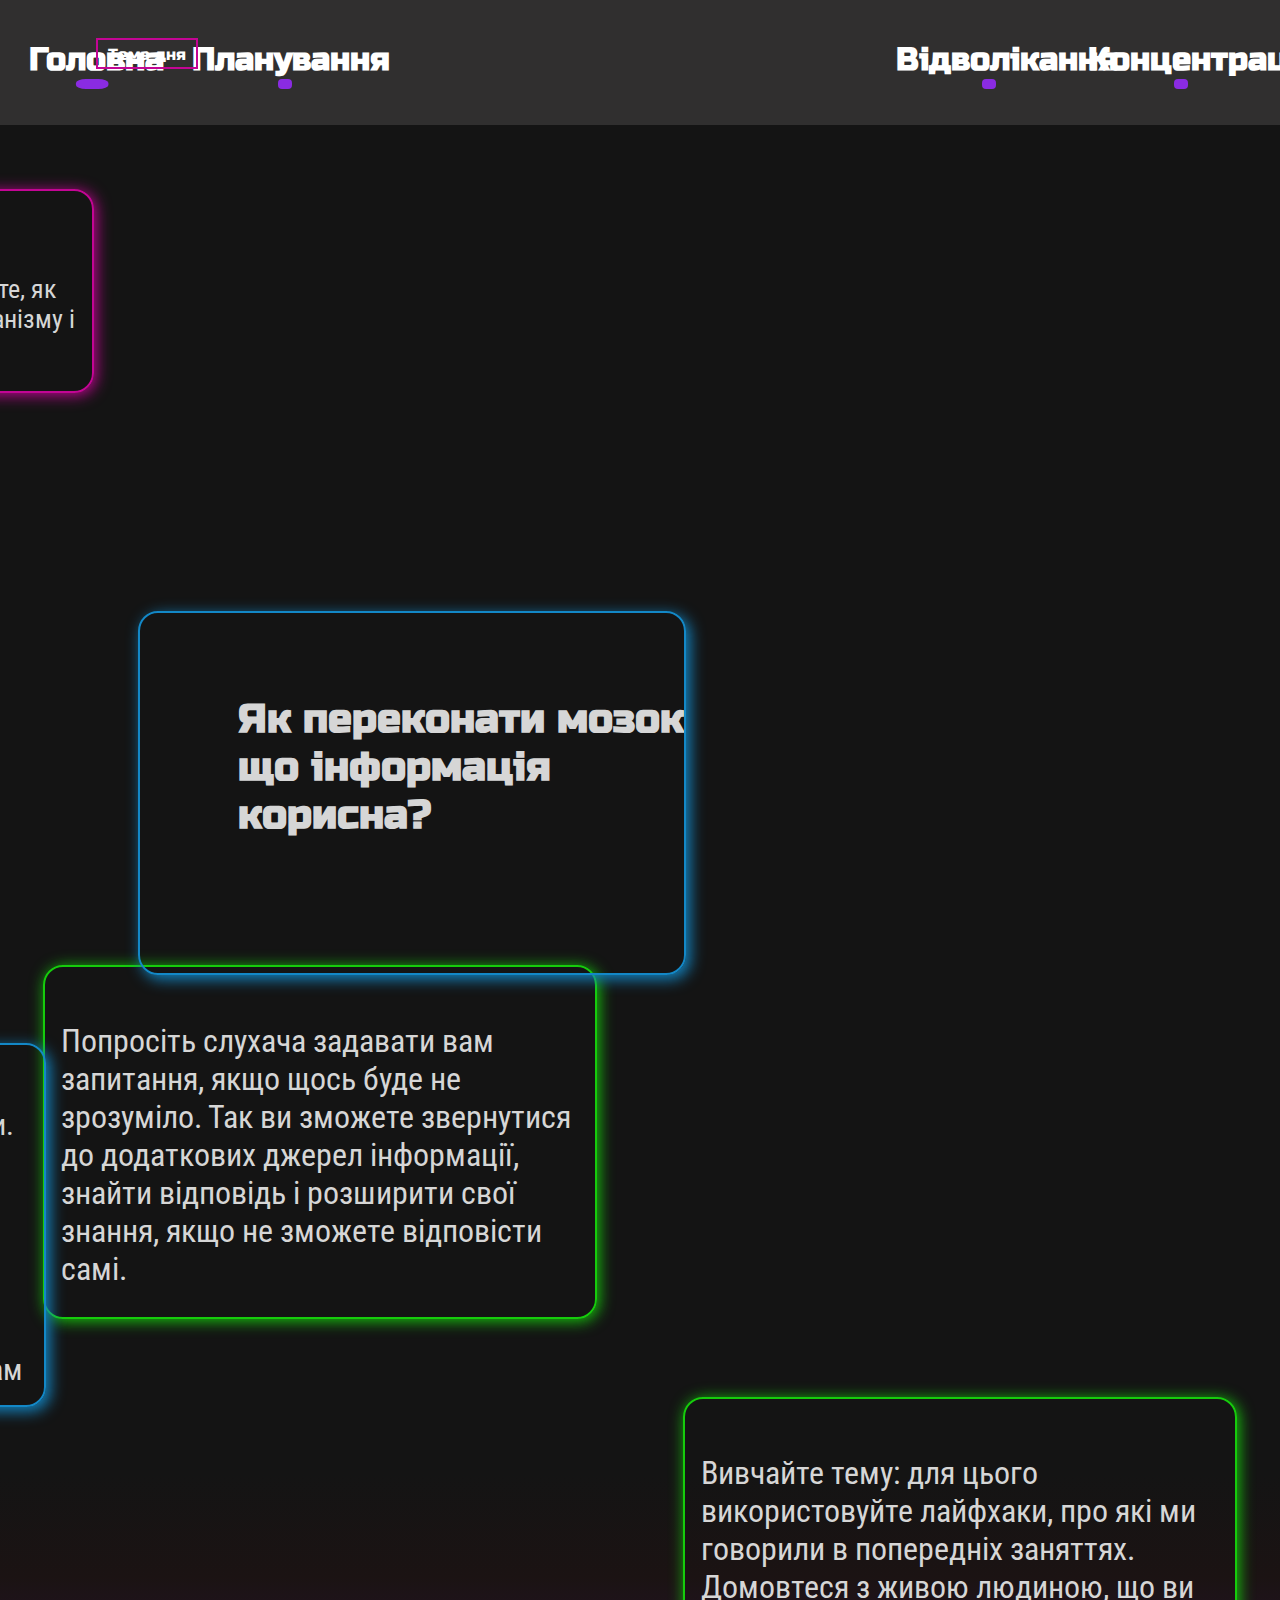
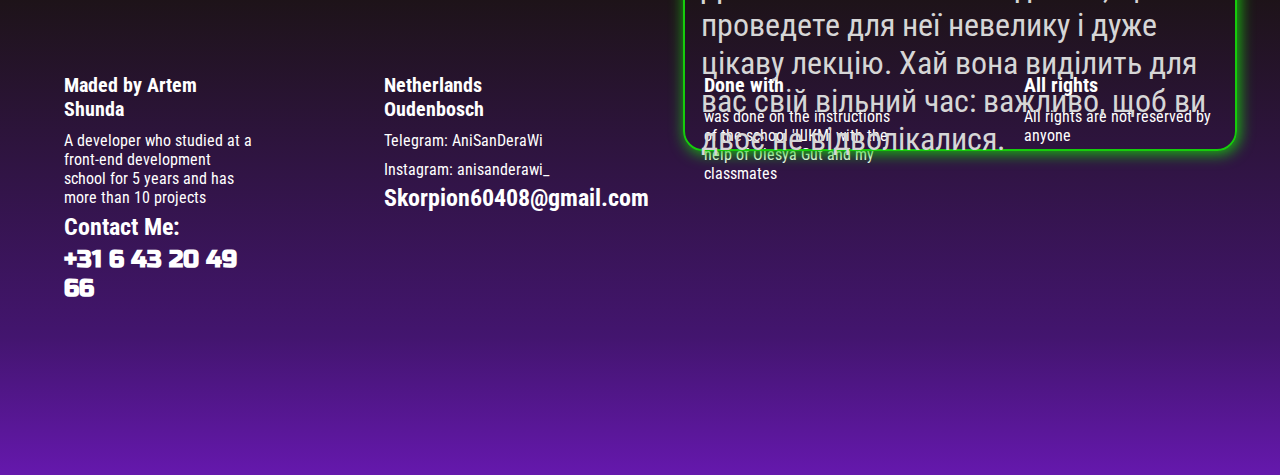
<file: Project_psych2/dream.html>
<!DOCTYPE html>
<html lang="en">
<head>
    <meta charset="UTF-8">
    <meta name="viewport" content="width=device-width, initial-scale=1.0">
    <link rel="stylesheet" href="css/dream.css">
    <link rel="preconnect" href="https://fonts.googleapis.com">
    <link rel="icon" type="png" href="img/mozg.png">
    <link rel="preconnect" href="https://fonts.gstatic.com" crossorigin>
    <link href="https://fonts.googleapis.com/css2?family=Roboto+Condensed:wght@300&family=Russo+One&display=swap" rel="stylesheet">
    <title>Open Your Mind</title>
</head>
<body>
    <header>
        <div class="blockOne headBlock">
            <a href="/index.html"><h1>Головна</h1></a>
            <div class="glow"></div>
        </div>
        <div class="blockTwo headBlock">
            <a href="/info-plan.html"><h1>Планування</h1></a>
            <div class="glow"></div>
        </div>
        <div class="title">
            <div class="wrapper">
                <svg id="svg" width="210" height="155" view-box="0 0 200 200">
                  <circle cx="90" cy="100" r="50" fill="#D114AD" opacity="0.6" />
                  <circle cx="90" cy="100" r="30" class="circ" fill="transparent" opacity="0.7" stroke="#9D1083" stroke-width="4" />
                  <circle cx="90" cy="100" r="50" fill="transparent" opacity="0.7" stroke="#9D1083" stroke-width="4" />
                  <circle cx="150" cy="100" r="50" fill="#3ACD43" opacity="0.7" />
                  <circle cx="150" cy="100" r="30" fill="transparent" opacity="0.7" stroke="#25842B" stroke-width="4" class="circ2" />
                  <circle cx="150" cy="100" r="50" fill="transparent" opacity="0.7" stroke="#25842B" stroke-width="4" />
                  <circle cx="120" cy="50" r="50" fill="#25DBD8" opacity="0.7" />
                  <circle cx="120" cy="50" r="30" fill="transparent" stroke="#1B9B99" stroke-width="4" opacity="0.7" class="circ" />
                  <circle cx="120" cy="50" r="50" fill="transparent" stroke="#1B9B99" stroke-width="4" opacity="0.7" />
                  <polygon points="90,100 120,50 150,100" stroke="#064B84" fill="transparent" stroke-width="3" />
                  <circle cx="120" cy="50" r="15" fill="#064B84" />
                  <circle cx="90" cy="100" r="15" fill="#064B84" />
                  <circle cx="150" cy="100" r="15" fill="#064B84" />
                  <!-- Для розового -->
                  <circle cx="45" cy="80" r="3" fill="#3896E3" />
                  <circle cx="53" cy="67" r="5" fill="#3896E3" />
                  <circle cx="67" cy="56" r="8" fill="#3896E3" />
                  <circle cx="87" cy="50" r="10" fill="#3896E3" />
                  <!-- Для синего -->
                  <circle cx="160" cy="20" r="3" fill="#3896E3" />
                  <circle cx="167" cy="30" r="5" fill="#3896E3" />
                  <circle cx="170" cy="45" r="8" fill="#3896E3" />
                  <circle cx="166" cy="67" r="10" fill="#3896E3" />
                  <!-- Для зеленого -->
                  <circle cx="165" cy="150" r="3" fill="#3896E3" />
                  <circle cx="152" cy="150" r="5" fill="#3896E3" />
                  <circle cx="135" cy="147" r="8" fill="#3896E3" />
                  <circle cx="115" cy="135" r="10" fill="#3896E3" />
                </svg>
              </div>                 
        </div>
        <div class="blockThree headBlock">
            <a href="/detox.html"><h1>Вiдволiкання</h1></a>
            <div class="glow"></div>
        </div>
        <div class="blockFour headBlock">
            <a href="/start-think.html"><h1>Концентрацiя</h1></a>
            <div class="glow"></div>
        </div>
    </header>

    <header class="nav">
        <div class="blockOne-2 headBlock headBlock-2">
            <a href="/read_write.html"><h1>Писання/читання</h1></a>
            <div class="glow"></div>
        </div>
        <div class="blockTwo headBlock headBlock-2">
            <a href="/achivements.html"><h1>Про досягнення</h1></a>
            <div class="glow"></div>
        </div>
        <div class="blockFive headBlock headBlock-2">
            <a href="/mind.html"><h1>Помилки мозку</h1></a>
            <div class="glow"></div>
        </div>
        <div class="blockSix headBlock headBlock-2 active">
            <a href="/dream.html"><h1>Сон</h1></a>
            <div class="glow"></div>
        </div>
        <div class="blockSeven headBlock headBlock-2">
            <h1>Вiдпочинок</h1>
            <div class="glow"></div>
        </div>
        <div class="blockEight headBlock headBlock-2">
            <h1>iнтелект. дiяльнicть</h1>
            <div class="glow"></div>
        </div>
        <div class="blockThree headBlock headBlock-2">
            <a href="/motivation.html"><h1>Мотивація</h1></a>
            <div class="glow"></div>
        </div>
        <div class="blockFour headBlock headBlock-2">
            <a href="/sport.html"><h1>Спорт</h1></a>
            <div class="glow"></div>
        </div>
    </header>
    <main>
        <div class="info-main-three page2">
            <h1>Сон</h1>
            <p>
                Ми часто не дооцінюємо важливість сну, але його кількість і якість напряму впливає на те, як добре ви себе почуваєте:
                Здоровий сон необхідний для нормального функціонування організму і стабільного робочого стану.
            </p>
        </div>
        <div class="info-main-four">
            <p>
                Вивчайте тему: для цього використовуйте лайфхаки, про які ми говорили в попередніх заняттях.
                Домовтеся з живою людиною, що ви проведете для неї невелику і дуже цікаву лекцію. Хай вона виділить для вас свій вільний час: важливо, щоб ви двоє не відволікалися.
            </p>
        </div>
        <div class="info-main-two">
            <p>
                Попросіть слухача задавати вам запитання, якщо щось буде не зрозуміло. Так ви зможете звернутися до додаткових джерел інформації, знайти відповідь і розширити свої знання, якщо не зможете відповісти самі.
            </p>
        </div>
        <div class="img-one mimage">
            <h1>Як переконати мозок, що інформація корисна?</h1>
        </div>
        <div class="image-two mimage">  
            <p>
                Дотримуйтеся важливого правила: не відходьте від теми на постійні розмови. Приділіть всю увагу тому, що ви вивчаєте.
                Коли закінчите, попросіть вашого напарника дати зворотній зв’язок: що він дізнався нового, що здивувало, що озадачило. Якщо він не задавав запитання по ходу лекції, запитайте, що було не зрозуміло: це вам допоможе знайти місця над якими потрібно дальше попрацювати.
            </p>
        </div>
    </main>
    <footer>
        <div class="who footblock">
            <h1 class="maded">Maded by Artem Shunda</h1>
            <p>
                A developer who studied at a front-end development school
                for 5 years and has more than 10 projects
            </p>
            <h1 class="contacte">Contact Me:</h1>
            <h1 class="num">+31 6 43 20 49 66</h1>
        </div>
        <div class="contact footblock">
            <h1 class="maded">Netherlands Oudenbosch</h1>
            <p>Telegram: AniSanDeraWi</p>
            <p>Instagram: anisanderawi_</p>
            <h1 class="contacte">Skorpion60408@gmail.com</h1>
        </div>
        <div class="help footblock">
            <h1 class="maded">Done with</h1>
            <p>was done on the instructions of the school 'ШКМ' with the help of Olesya Gut and my classmates</p>
        </div>
        <div class="license footblock">
            <h1 class="maded">All rights</h1>
            <p>All rights are not reserved by anyone</p>
        </div>
    </footer>
    <script src="js/jquery-3.7.1.min.js"></script>
    <script src="js/script.js"></script>
</body>
</html>
</file>
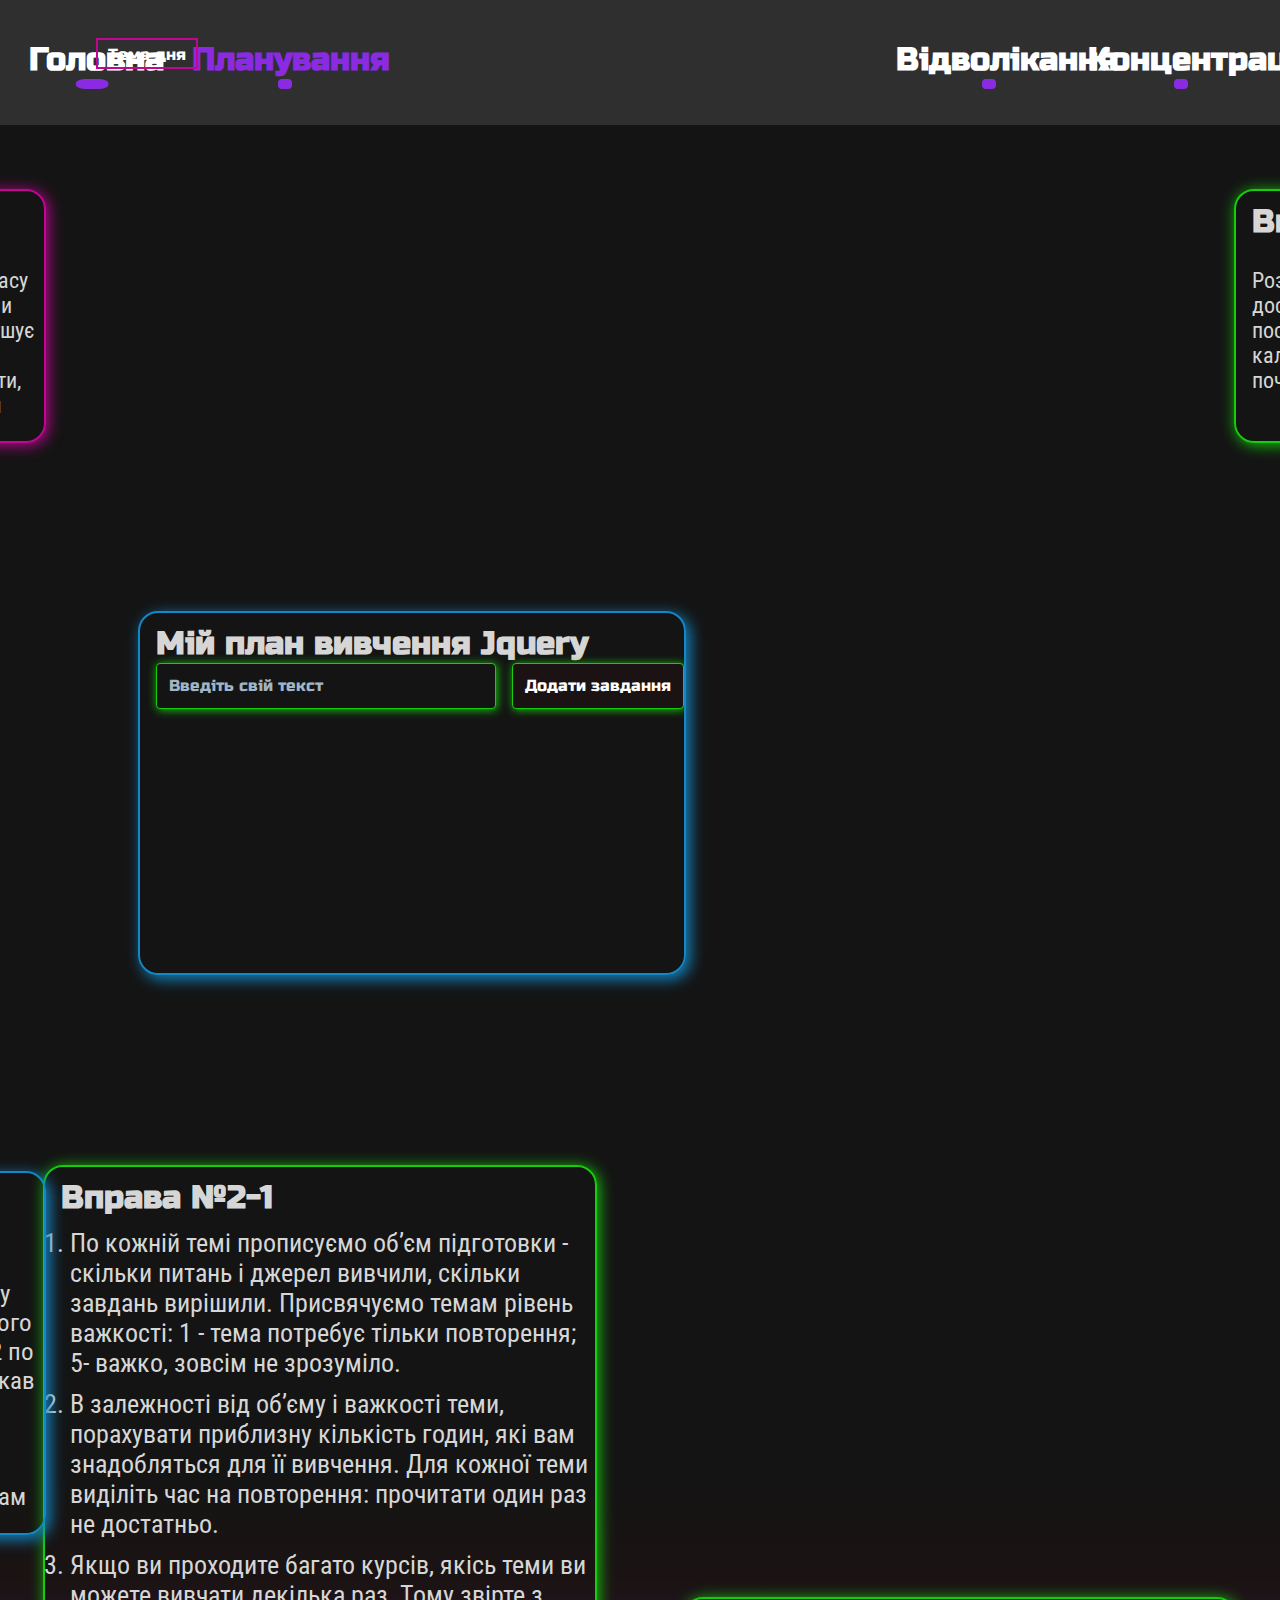
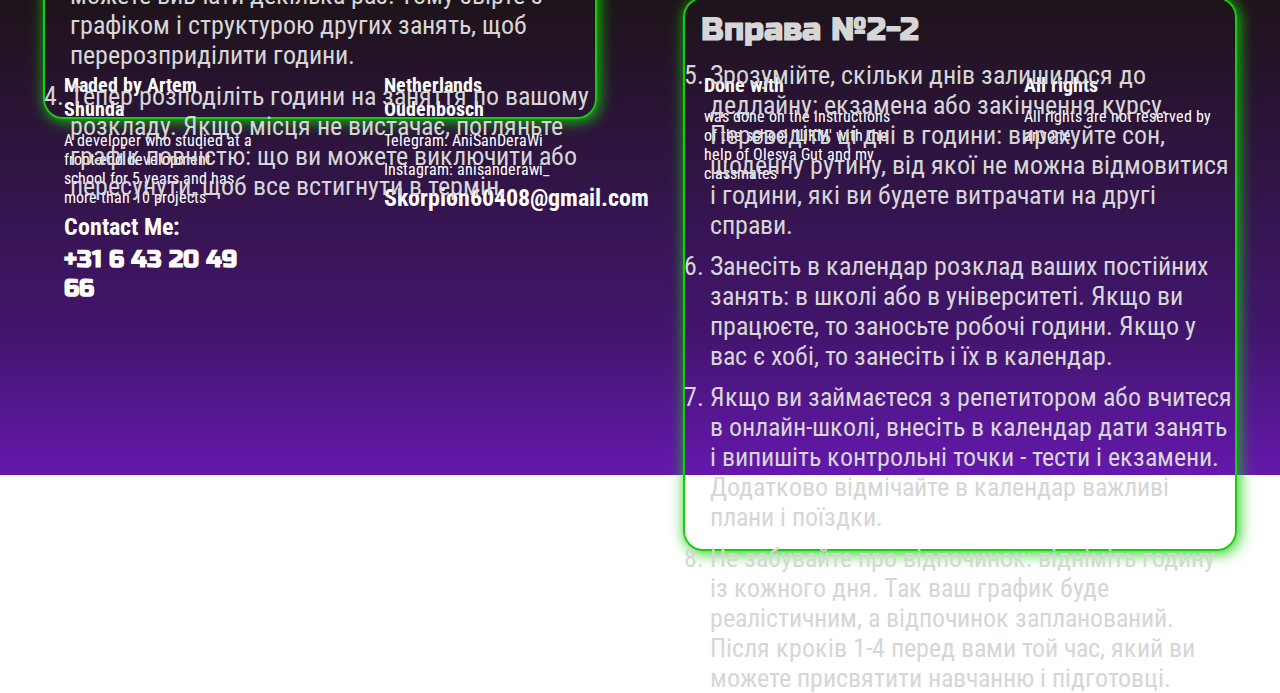
<file: Project_psych2/info-plan.html>
<!DOCTYPE html>
<html lang="en">
<head>
    <meta charset="UTF-8">
    <meta name="viewport" content="width=device-width, initial-scale=1.0">
    <link rel="stylesheet" href="css/info-plan.css">
    <link rel="preconnect" href="https://fonts.googleapis.com">
    <link rel="icon" type="png" href="img/mozg.png">
    <link rel="preconnect" href="https://fonts.gstatic.com" crossorigin>
    <link href="https://fonts.googleapis.com/css2?family=Roboto+Condensed:wght@300&family=Russo+One&display=swap" rel="stylesheet">
    <title>Open Your Mind</title>
</head>
<body>
    <header>
        <div class="blockOne headBlock">
            <a href="/index.html"><h1>Головна</h1></a>
            <div class="glow"></div>
        </div>
        <div class="blockTwo headBlock active">
            <a href="/info-plan.html"><h1>Планування</h1></a>
            <div class="glow"></div>
        </div>
        <div class="title">
            <div class="wrapper">
                <svg id="svg" width="210" height="155" view-box="0 0 200 200">
                  <circle cx="90" cy="100" r="50" fill="#D114AD" opacity="0.6" />
                  <circle cx="90" cy="100" r="30" class="circ" fill="transparent" opacity="0.7" stroke="#9D1083" stroke-width="4" />
                  <circle cx="90" cy="100" r="50" fill="transparent" opacity="0.7" stroke="#9D1083" stroke-width="4" />
                  <circle cx="150" cy="100" r="50" fill="#3ACD43" opacity="0.7" />
                  <circle cx="150" cy="100" r="30" fill="transparent" opacity="0.7" stroke="#25842B" stroke-width="4" class="circ2" />
                  <circle cx="150" cy="100" r="50" fill="transparent" opacity="0.7" stroke="#25842B" stroke-width="4" />
                  <circle cx="120" cy="50" r="50" fill="#25DBD8" opacity="0.7" />
                  <circle cx="120" cy="50" r="30" fill="transparent" stroke="#1B9B99" stroke-width="4" opacity="0.7" class="circ" />
                  <circle cx="120" cy="50" r="50" fill="transparent" stroke="#1B9B99" stroke-width="4" opacity="0.7" />
                  <polygon points="90,100 120,50 150,100" stroke="#064B84" fill="transparent" stroke-width="3" />
                  <circle cx="120" cy="50" r="15" fill="#064B84" />
                  <circle cx="90" cy="100" r="15" fill="#064B84" />
                  <circle cx="150" cy="100" r="15" fill="#064B84" />
                  <!-- Для розового -->
                  <circle cx="45" cy="80" r="3" fill="#3896E3" />
                  <circle cx="53" cy="67" r="5" fill="#3896E3" />
                  <circle cx="67" cy="56" r="8" fill="#3896E3" />
                  <circle cx="87" cy="50" r="10" fill="#3896E3" />
                  <!-- Для синего -->
                  <circle cx="160" cy="20" r="3" fill="#3896E3" />
                  <circle cx="167" cy="30" r="5" fill="#3896E3" />
                  <circle cx="170" cy="45" r="8" fill="#3896E3" />
                  <circle cx="166" cy="67" r="10" fill="#3896E3" />
                  <!-- Для зеленого -->
                  <circle cx="165" cy="150" r="3" fill="#3896E3" />
                  <circle cx="152" cy="150" r="5" fill="#3896E3" />
                  <circle cx="135" cy="147" r="8" fill="#3896E3" />
                  <circle cx="115" cy="135" r="10" fill="#3896E3" />
                </svg>
              </div>                 
        </div>
        <div class="blockThree headBlock">
            <a href="/detox.html"><h1>Вiдволiкання</h1></a>
            <div class="glow"></div>
        </div>
        <div class="blockFour headBlock">
            <a href="/start-think.html"><h1>Концентрацiя</h1></a>
            <div class="glow"></div>
        </div>
    </header>

    <header class="nav">
        <div class="blockOne-2 headBlock headBlock-2">
            <a href="/read_write.html"><h1>Писання/читання</h1></a>
            <div class="glow"></div>
        </div>
        <div class="blockTwo headBlock headBlock-2">
            <a href="/achivements.html"><h1>Про досягнення</h1></a>
            <div class="glow"></div>
        </div>
        <div class="blockFive headBlock headBlock-2">
            <a href="/mind.html"><h1>Помилки мозку</h1></a>
            <div class="glow"></div>
        </div>
        <div class="blockSix headBlock headBlock-2">
            <a href="/dream.html"><h1>Сон</h1></a>
            <div class="glow"></div>
        </div>
        <div class="blockSeven headBlock headBlock-2">
            <h1>Вiдпочинок</h1>
            <div class="glow"></div>
        </div>
        <div class="blockEight headBlock headBlock-2">
            <h1>iнтелект. дiяльнicть</h1>
            <div class="glow"></div>
        </div>
        <div class="blockThree headBlock headBlock-2">
            <a href="/motivation.html"><h1>Мотивація</h1></a>
            <div class="glow"></div>
        </div>
        <div class="blockFour headBlock headBlock-2">
            <h1>Спорт</h1>
            <div class="glow"></div>
        </div>
    </header>
    <main>
        <div class="info-main-three page2">
            <h1>Важливiсть планування</h1>
            <p>
                Планування ключове для успішного використання часу та досягнення цілей,
                створюючи структуру і усуваючи хаос. Воно раціонально розподіляє ресурси та полегшує стратегічне мислення,
                зменшує стрес і підвищує контроль. Планування допомагає виділити пріоритети,
                поліпшити організацію і збільшити ефективність для досягнення успіху та покращення якості життя.
            </p>
        </div>
        <div class="info-main-four">
            <h1>Вправа №2-2</h1>
            <ol start="5">
                <li>Зрозумійте, скільки днів залишилося до дедлайну: екзамена або закінчення курсу. Переведіть ці дні в години: вирахуйте сон, щоденну рутину, від якої не можна відмовитися і години, які ви будете витрачати на другі справи.</li>
                <li>Занесіть в календар розклад ваших постійних занять: в школі або в університеті. Якщо ви працюєте, то заносьте робочі години. Якщо у вас є хобі, то занесіть і їх в календар.</li>
                <li>Якщо ви займаєтеся з репетитором або вчитеся в онлайн-школі, внесіть в календар дати занять і випишіть контрольні точки - тести і екзамени. Додатково відмічайте в календар важливі плани і поїздки.</li>
                <li>Не забувайте про відпочинок: відніміть годину із кожного дня. Так ваш график буде реалістичним, а відпочинок запланований. Після кроків 1-4 перед вами той час, який ви можете присвятити навчанню і підготовці.</li>
            </ol>
        </div>
        <div class="info-main-one page2">
            <h1>Вправа №1</h1>
            <p>
                Розуміємо, правила здаються простими - но ми по досвіду знаємо,
                який ефект він дає, якщо виконувати постійно. Щоб скласти розклад занять, приготуйте календар,
                яким вам буде зручно користуватися - і почнемо.
            </p>
        </div>
        <div class="info-main-two">
            <h1>Вправа №2-1</h1>
            <ol>
                <li>По кожній темі прописуємо обʼєм підготовки - скільки питань і джерел вивчили, скільки завдань вирішили. Присвячуємо темам рівень важкості: 1 - тема потребує тільки повторення; 5- важко, зовсім не зрозуміло.</li>
                <li>В залежності від обʼєму і важкості теми, порахувати приблизну кількість годин, які вам знадобляться для її вивчення. Для кожної теми виділіть час на повторення: прочитати один раз не достатньо.</li>
                <li>Якщо ви проходите багато курсів, якісь теми ви можете вивчати декілька раз. Тому звірте з графіком і структурою других занять, щоб перерозприділити години.</li>
                <li>Тепер розподіліть години на заняття по вашому розкладу. Якщо місця не вистачає, погляньте графік повністю: що ви можете виключити або пересунути, щоб все встигнути в термін.</li>
            </ol>
        </div>
        <div class="img-one mimage">
            <h1>Мiй план вивчення Jquery</h1>
            <ul class="todo-list">
              <li class="todo-list-item">
                <label>
                  <input class="todo-list-input" type="checkbox">
                  <span>Почати бігати</span>
                </label>
              </li>
            </ul>
            <p class="empty-tasks hidden">Нових завдань немає.</p>
            <form class="add-form" method="post">
              <input class="add-form-input" type="text" aria-label="Опис завдання" placeholder="Введiть свій текст" required>
              <button class="add-form-button" type="submit">Додати завдання</button>
            </form>
            <template id="task-template">
              <li class="todo-list-item">
                <label>
                  <input type="checkbox" class="todo-list-input">
                  <span></span>
                </label>
              </li>
            </template>
        </div>
        <div class="image-two mimage">  
            <h1>
                Мій особистий досвід
            </h1>
            <p>
                Десь наприкінці грудня 2023 року я вирішив кинути собі виклик і вивчити бібліотеку Jquery самостійно. Я склав собі короткий план, як його вивчати.
                Цій бібліотеці доводилося щодня з 2 по 5 січня присвячувати 1 годину навчання,
                я шукав на YouTube плейлисти Jquery, дивився і запам'ятовував інформацію.. Але у мене все пішло не за планом через те, що з'явилися несподівані справи.
                Це говорить про те, що вам потрібно ретельніше складати свій план, і попередити оточення про те,
                що ви вирішили витратити час на себе і на реалізацію задуманого
            </p>
        </div>
    </main>
    <footer>
        <div class="who footblock">
            <h1 class="maded">Maded by Artem Shunda</h1>
            <p>
                A developer who studied at a front-end development school
                for 5 years and has more than 10 projects
            </p>
            <h1 class="contacte">Contact Me:</h1>
            <h1 class="num">+31 6 43 20 49 66</h1>
        </div>
        <div class="contact footblock">
            <h1 class="maded">Netherlands Oudenbosch</h1>
            <p>Telegram: AniSanDeraWi</p>
            <p>Instagram: anisanderawi_</p>
            <h1 class="contacte">Skorpion60408@gmail.com</h1>
        </div>
        <div class="help footblock">
            <h1 class="maded">Done with</h1>
            <p>was done on the instructions of the school 'ШКМ' with the help of Olesya Gut and my classmates</p>
        </div>
        <div class="license footblock">
            <h1 class="maded">All rights</h1>
            <p>All rights are not reserved by anyone</p>
        </div>
    </footer>
    <script src="js/jquery-3.7.1.min.js"></script>
    <script src="js/script.js"></script>
    <script src="js/todo.js"></script>
</body>
</html>
</file>
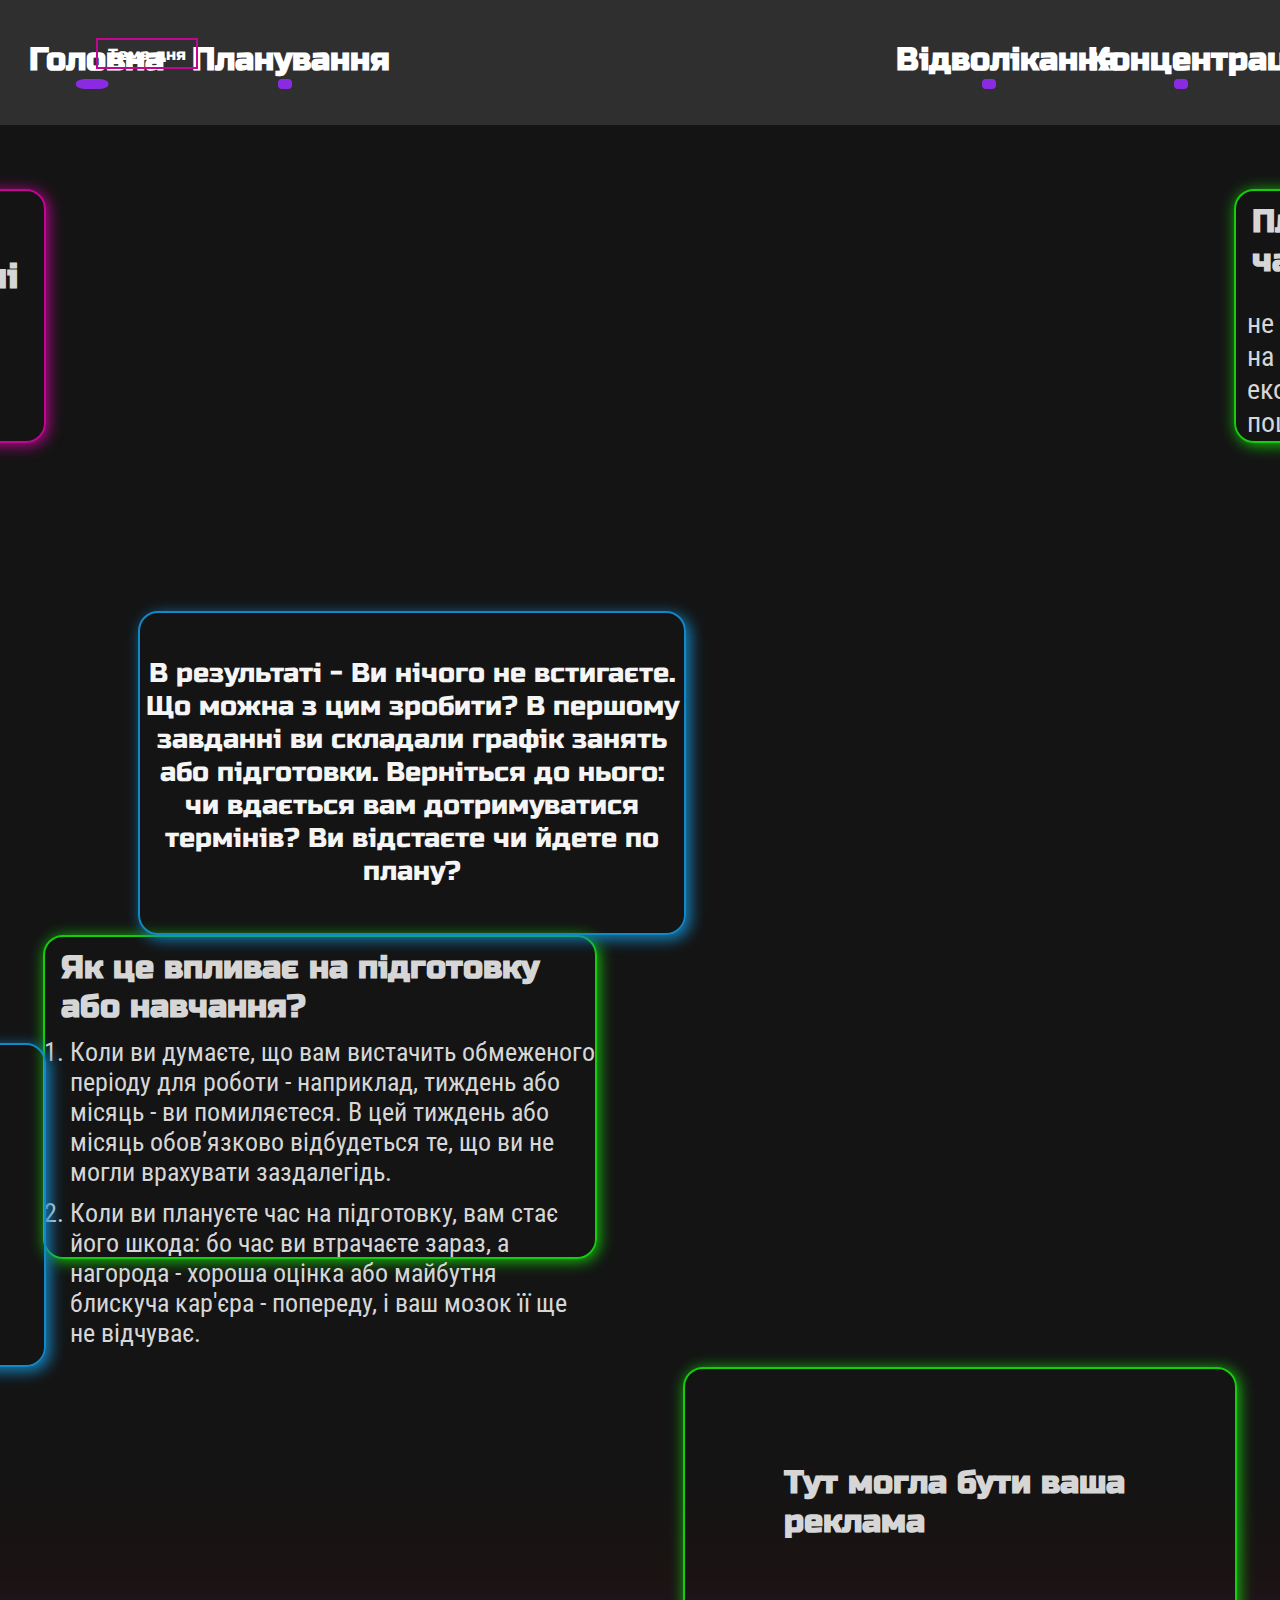
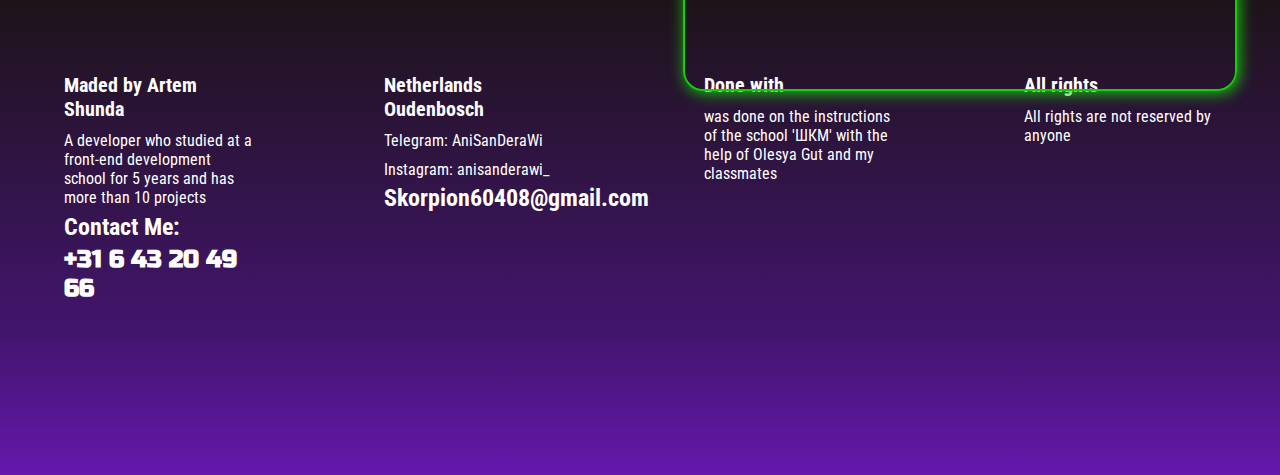
<file: Project_psych2/mind.html>
<!DOCTYPE html>
<html lang="en">
<head>
    <meta charset="UTF-8">
    <meta name="viewport" content="width=device-width, initial-scale=1.0">
    <link rel="stylesheet" href="css/mind.css">
    <link rel="preconnect" href="https://fonts.googleapis.com">
    <link rel="icon" type="png" href="img/mozg.png">
    <link rel="preconnect" href="https://fonts.gstatic.com" crossorigin>
    <link href="https://fonts.googleapis.com/css2?family=Roboto+Condensed:wght@300&family=Russo+One&display=swap" rel="stylesheet">
    <title>Open Your Mind</title>
</head>
<body>
    <header>
        <div class="blockOne headBlock">
            <a href="/index.html"><h1>Головна</h1></a>
            <div class="glow"></div>
        </div>
        <div class="blockTwo headBlock">
            <a href="/info-plan.html"><h1>Планування</h1></a>
            <div class="glow"></div>
        </div>
        <div class="title">
            <div class="wrapper">
                <svg id="svg" width="210" height="155" view-box="0 0 200 200">
                  <circle cx="90" cy="100" r="50" fill="#D114AD" opacity="0.6" />
                  <circle cx="90" cy="100" r="30" class="circ" fill="transparent" opacity="0.7" stroke="#9D1083" stroke-width="4" />
                  <circle cx="90" cy="100" r="50" fill="transparent" opacity="0.7" stroke="#9D1083" stroke-width="4" />
                  <circle cx="150" cy="100" r="50" fill="#3ACD43" opacity="0.7" />
                  <circle cx="150" cy="100" r="30" fill="transparent" opacity="0.7" stroke="#25842B" stroke-width="4" class="circ2" />
                  <circle cx="150" cy="100" r="50" fill="transparent" opacity="0.7" stroke="#25842B" stroke-width="4" />
                  <circle cx="120" cy="50" r="50" fill="#25DBD8" opacity="0.7" />
                  <circle cx="120" cy="50" r="30" fill="transparent" stroke="#1B9B99" stroke-width="4" opacity="0.7" class="circ" />
                  <circle cx="120" cy="50" r="50" fill="transparent" stroke="#1B9B99" stroke-width="4" opacity="0.7" />
                  <polygon points="90,100 120,50 150,100" stroke="#064B84" fill="transparent" stroke-width="3" />
                  <circle cx="120" cy="50" r="15" fill="#064B84" />
                  <circle cx="90" cy="100" r="15" fill="#064B84" />
                  <circle cx="150" cy="100" r="15" fill="#064B84" />
                  <!-- Для розового -->
                  <circle cx="45" cy="80" r="3" fill="#3896E3" />
                  <circle cx="53" cy="67" r="5" fill="#3896E3" />
                  <circle cx="67" cy="56" r="8" fill="#3896E3" />
                  <circle cx="87" cy="50" r="10" fill="#3896E3" />
                  <!-- Для синего -->
                  <circle cx="160" cy="20" r="3" fill="#3896E3" />
                  <circle cx="167" cy="30" r="5" fill="#3896E3" />
                  <circle cx="170" cy="45" r="8" fill="#3896E3" />
                  <circle cx="166" cy="67" r="10" fill="#3896E3" />
                  <!-- Для зеленого -->
                  <circle cx="165" cy="150" r="3" fill="#3896E3" />
                  <circle cx="152" cy="150" r="5" fill="#3896E3" />
                  <circle cx="135" cy="147" r="8" fill="#3896E3" />
                  <circle cx="115" cy="135" r="10" fill="#3896E3" />
                </svg>
              </div>                 
        </div>
        <div class="blockThree headBlock">
            <a href="/detox.html"><h1>Вiдволiкання</h1></a>
            <div class="glow"></div>
        </div>
        <div class="blockFour headBlock">
            <a href="/start-think.html"><h1>Концентрацiя</h1></a>
            <div class="glow"></div>
        </div>
    </header>

    <header class="nav">
        <div class="blockOne-2 headBlock headBlock-2">
            <a href="/read_write.html"><h1>Писання/читання</h1></a>
            <div class="glow"></div>
        </div>
        <div class="blockTwo headBlock headBlock-2">
            <a href="/achivements.html"><h1>Про досягнення</h1></a>
            <div class="glow"></div>
        </div>
        <div class="blockFive headBlock headBlock-2 active">
            <a href="/mind.html"><h1>Помилки мозку</h1></a>
            <div class="glow"></div>
        </div>
        <div class="blockSix headBlock headBlock-2">
            <a href="/dream.html"><h1>Сон</h1></a>
            <div class="glow"></div>
        </div>
        <div class="blockSeven headBlock headBlock-2">
            <h1>Вiдпочинок</h1>
            <div class="glow"></div>
        </div>
        <div class="blockEight headBlock headBlock-2">
            <h1>iнтелект. дiяльнicть</h1>
            <div class="glow"></div>
        </div>
        <div class="blockThree headBlock headBlock-2">
            <a href="/motivation.html"><h1>Мотивація</h1></a>
            <div class="glow"></div>
        </div>
        <div class="blockFour headBlock headBlock-2">
            <a href="/sport.html"><h1>Спорт</h1></a>
            <div class="glow"></div>
        </div>
    </header>
    <main>
        <div class="info-main-three page2">
            <h1>Помилки мозку (когнітивні викривлення)</h1>
        </div>
        <div class="info-main-four">
            <h1 class="reclama">Тут могла бути ваша реклама</h1>
        </div>
        <div class="info-main-one page2">
            <h1>Плануючи майбутні події, ми часто</h1>
            <p>
                не враховуємо фактори, які можуть впливати на нас в майбутньому та
                починаємо економити час, де не потрібно, в спробі пошвидше закінчити    
            </p>
        </div>
        <div class="info-main-two">
            <h1>Як це впливає на підготовку або навчання?</h1>
            <ol>
                <li>Коли ви думаєте, що вам вистачить обмеженого періоду для роботи - наприклад, тиждень або місяць - ви помиляєтеся. В цей тиждень або місяць обов’язково відбудеться те, що ви не могли врахувати заздалегідь.</li>
                <li>Коли ви плануєте час на підготовку, вам стає його шкода: бо час ви втрачаєте зараз, а нагорода - хороша оцінка або майбутня блискуча кар'єра  - попереду, і ваш мозок її ще не відчуває.</li>
            </ol>
        </div>
        <div class="img-one mimage">
            <p>
                В результаті - 
                Ви нічого не встигаєте. Що можна з цим зробити?
                
                В першому завданні ви складали графік занять або підготовки.
                Верніться до нього: чи вдається вам дотримуватися термінів?
                Ви відстаєте чи йдете по плану?
                </p>
        </div>
        <div class="image-two mimage">  
            <h1 class="reclama">Тут могла бути ваша реклама</h1>
        </div>
    </main>
    <footer>
        <div class="who footblock">
            <h1 class="maded">Maded by Artem Shunda</h1>
            <p>
                A developer who studied at a front-end development school
                for 5 years and has more than 10 projects
            </p>
            <h1 class="contacte">Contact Me:</h1>
            <h1 class="num">+31 6 43 20 49 66</h1>
        </div>
        <div class="contact footblock">
            <h1 class="maded">Netherlands Oudenbosch</h1>
            <p>Telegram: AniSanDeraWi</p>
            <p>Instagram: anisanderawi_</p>
            <h1 class="contacte">Skorpion60408@gmail.com</h1>
        </div>
        <div class="help footblock">
            <h1 class="maded">Done with</h1>
            <p>was done on the instructions of the school 'ШКМ' with the help of Olesya Gut and my classmates</p>
        </div>
        <div class="license footblock">
            <h1 class="maded">All rights</h1>
            <p>All rights are not reserved by anyone</p>
        </div>
    </footer>
    <script src="js/jquery-3.7.1.min.js"></script>
    <script src="js/script.js"></script>
</body>
</html>
</file>
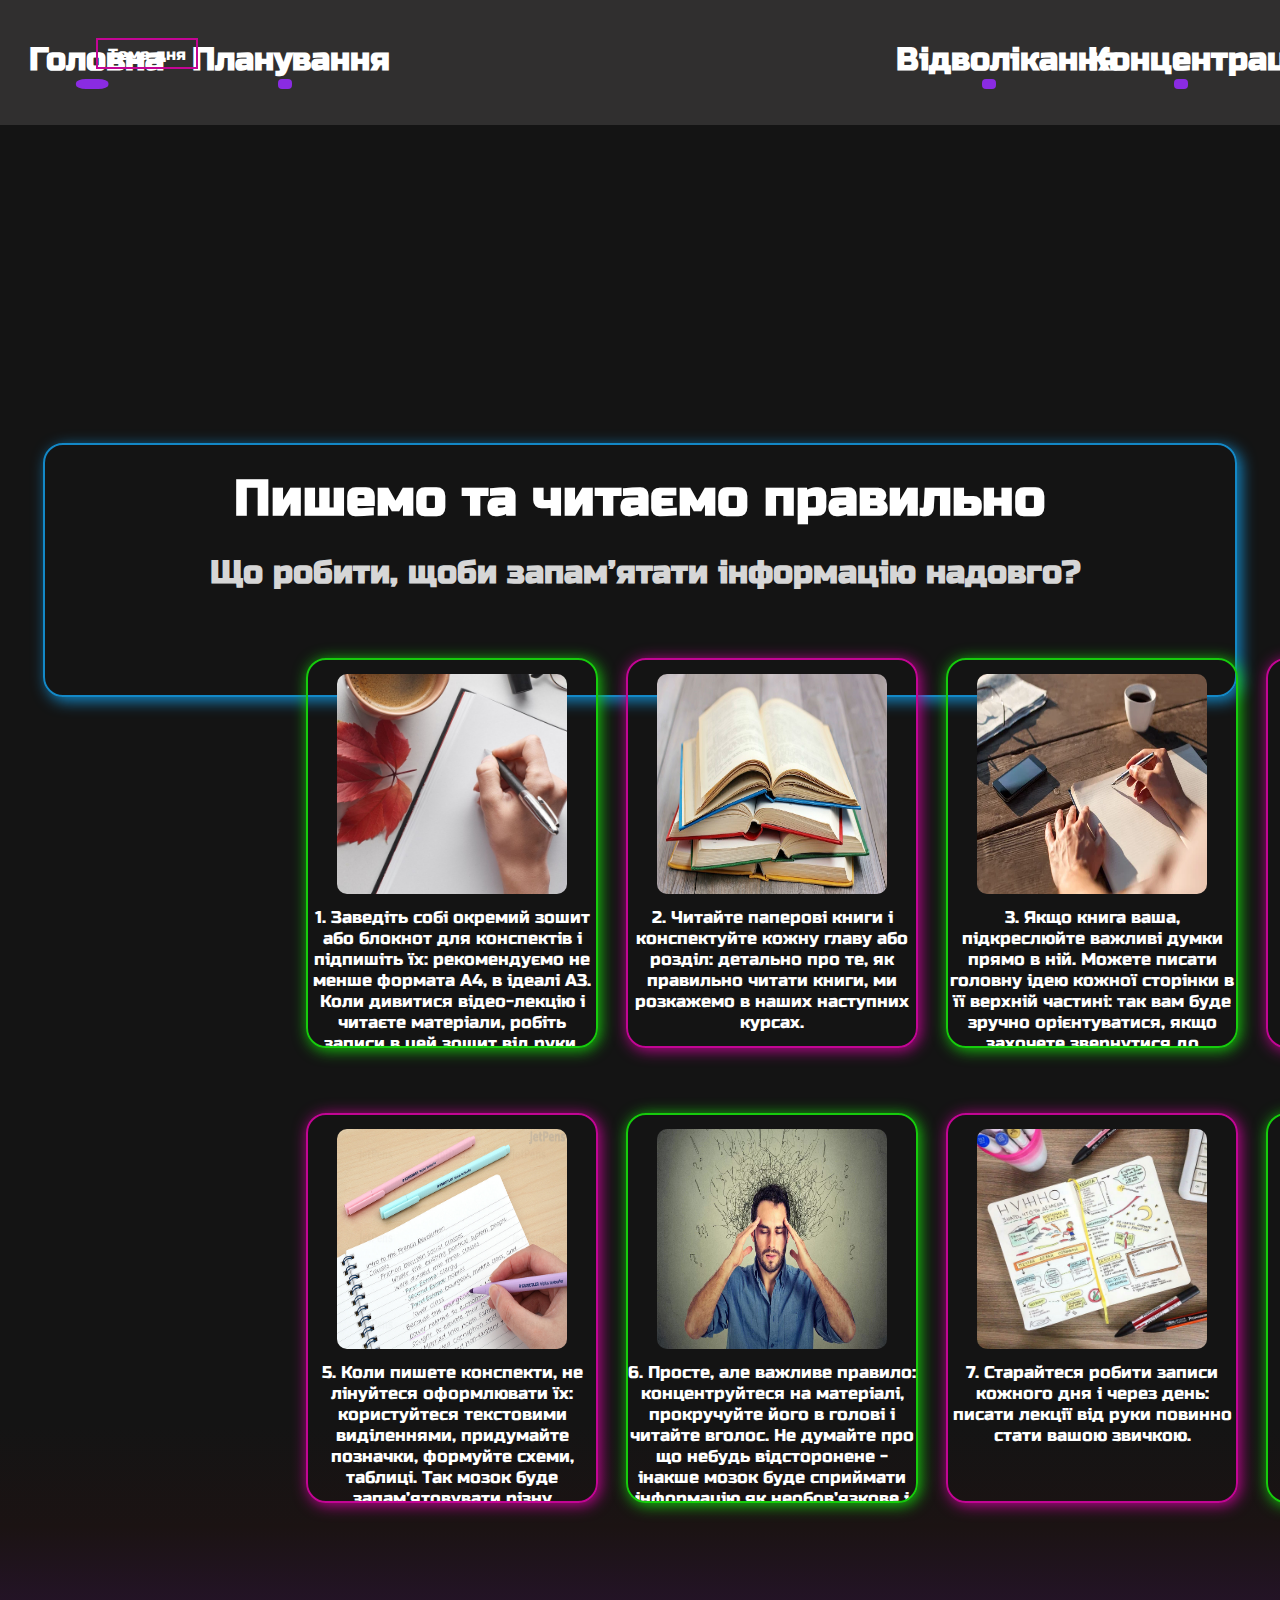
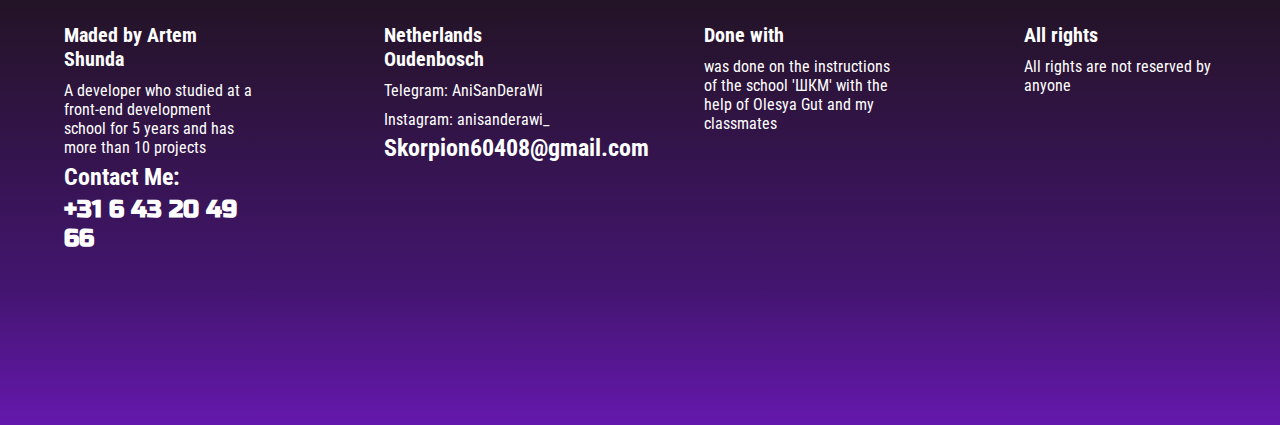
<file: Project_psych2/read_write.html>
<!DOCTYPE html>
<html lang="en">
<head>
    <meta charset="UTF-8">
    <meta name="viewport" content="width=device-width, initial-scale=1.0">
    <link rel="stylesheet" href="css/read_write.css">
    <link rel="preconnect" href="https://fonts.googleapis.com">
    <link rel="icon" type="png" href="img/mozg.png">
    <link rel="preconnect" href="https://fonts.gstatic.com" crossorigin>
    <link href="https://fonts.googleapis.com/css2?family=Roboto+Condensed:wght@300&family=Russo+One&display=swap" rel="stylesheet">
    <title>Open Your Mind</title>
</head>
<body>
    <header>
        <div class="blockOne headBlock">
            <a href="/index.html"><h1>Головна</h1></a>
            <div class="glow"></div>
        </div>
        <div class="blockTwo headBlock">
            <a href="/info-plan.html"><h1>Планування</h1></a>
            <div class="glow"></div>
        </div>
        <div class="title">
            <div class="wrapper">
                <svg id="svg" width="210" height="155" view-box="0 0 200 200">
                  <circle cx="90" cy="100" r="50" fill="#D114AD" opacity="0.6" />
                  <circle cx="90" cy="100" r="30" class="circ" fill="transparent" opacity="0.7" stroke="#9D1083" stroke-width="4" />
                  <circle cx="90" cy="100" r="50" fill="transparent" opacity="0.7" stroke="#9D1083" stroke-width="4" />
                  <circle cx="150" cy="100" r="50" fill="#3ACD43" opacity="0.7" />
                  <circle cx="150" cy="100" r="30" fill="transparent" opacity="0.7" stroke="#25842B" stroke-width="4" class="circ2" />
                  <circle cx="150" cy="100" r="50" fill="transparent" opacity="0.7" stroke="#25842B" stroke-width="4" />
                  <circle cx="120" cy="50" r="50" fill="#25DBD8" opacity="0.7" />
                  <circle cx="120" cy="50" r="30" fill="transparent" stroke="#1B9B99" stroke-width="4" opacity="0.7" class="circ" />
                  <circle cx="120" cy="50" r="50" fill="transparent" stroke="#1B9B99" stroke-width="4" opacity="0.7" />
                  <polygon points="90,100 120,50 150,100" stroke="#064B84" fill="transparent" stroke-width="3" />
                  <circle cx="120" cy="50" r="15" fill="#064B84" />
                  <circle cx="90" cy="100" r="15" fill="#064B84" />
                  <circle cx="150" cy="100" r="15" fill="#064B84" />
                  <!-- Для розового -->
                  <circle cx="45" cy="80" r="3" fill="#3896E3" />
                  <circle cx="53" cy="67" r="5" fill="#3896E3" />
                  <circle cx="67" cy="56" r="8" fill="#3896E3" />
                  <circle cx="87" cy="50" r="10" fill="#3896E3" />
                  <!-- Для синего -->
                  <circle cx="160" cy="20" r="3" fill="#3896E3" />
                  <circle cx="167" cy="30" r="5" fill="#3896E3" />
                  <circle cx="170" cy="45" r="8" fill="#3896E3" />
                  <circle cx="166" cy="67" r="10" fill="#3896E3" />
                  <!-- Для зеленого -->
                  <circle cx="165" cy="150" r="3" fill="#3896E3" />
                  <circle cx="152" cy="150" r="5" fill="#3896E3" />
                  <circle cx="135" cy="147" r="8" fill="#3896E3" />
                  <circle cx="115" cy="135" r="10" fill="#3896E3" />
                </svg>
              </div>
        </div>
        <div class="blockThree headBlock">
            <a href="/detox.html"><h1>Вiдволiкання</h1></a>
            <div class="glow"></div>
        </div>
        <div class="blockFour headBlock">
            <a href="/start-think.html"><h1>Концентрацiя</h1></a>
            <div class="glow"></div>
        </div>
    </header>

    <header class="nav">
        <div class="blockOne-2 headBlock headBlock-2 active">
            <a href="/read_write.html"><h1>Писання/читання</h1></a>
            <div class="glow"></div>
        </div>
        <div class="blockTwo headBlock headBlock-2">
            <a href="/achivements.html"><h1>Про досягнення</h1></a>
            <div class="glow"></div>
        </div>
        <div class="blockFive headBlock headBlock-2">
            <a href="/mind.html"><h1>Помилки мозку</h1></a>
            <div class="glow"></div>
        </div>
        <div class="blockSix headBlock headBlock-2">
            <a href="/dream.html"><h1>Сон</h1></a>
            <div class="glow"></div>
        </div>
        <div class="blockSeven headBlock headBlock-2">
            <h1>Вiдпочинок</h1>
            <div class="glow"></div>
        </div>
        <div class="blockEight headBlock headBlock-2">
            <h1>iнтелект. дiяльнicть</h1>
            <div class="glow"></div>
        </div>
        <div class="blockThree headBlock headBlock-2">
            <a href="/motivation.html"><h1>Мотивація</h1></a>
            <div class="glow"></div>
        </div>
        <div class="blockFour headBlock headBlock-2">
            <a href="/sport.html"><h1>Спорт</h1></a>
            <div class="glow"></div>
        </div>
    </header>
    <main>
        <div class="info-main-two">
            <h3>Пишемо та читаємо правильно</h3>
            <h1>Що робити, щоби запам’ятати інформацію надовго?</h1>
        </div>
        <div class="card-block1 card-style">
            <img src="img/zoshit.jpg" class="card-image">
            <ol>
                <li class="card_title">
                    Заведіть собі окремий зошит або блокнот для конспектів і підпишіть їх: рекомендуємо не менше формата А4, в ідеалі А3. Коли дивитися відео-лекцію і читаєте матеріали, робіть записи в цей зошит від руки.
                </li>
            </ol>
        </div>
        <div class="card-block2 card-style">
            <img src="img/book.jpg" class="card-image" alt="">
            <ol start="2">
                <li>
                    Читайте паперові книги і конспектуйте кожну главу або розділ: детально про те, як правильно читати книги, ми розкажемо в наших наступних курсах.
                </li> 
            </ol>
        </div>
        <div class="card-block3 card-style">
            <img src="img/note.jpg" class="card-image" alt="">
            <ol start="3">
                <li>
                    Якщо книга ваша, підкреслюйте важливі думки прямо в ній. Можете писати головну ідею кожної сторінки в її верхній частині: так вам буде зручно орієнтуватися, якщо захочете звернутися до матеріалу пізніше
                </li>
            </ol>
        </div>
        <div class="card-block4 card-style">
            <img src="img/printer.jpg" class="card-image" alt="">
            <ol start="4">
                <li>
                    Старайтеся друкувати всі матеріали, які є у вас в електронному вигляді. Виділяйте головні думки, а саму важливу інформацію записуйте від руки в зошит.
                </li> 
            </ol>
        </div>
        <div class="card-block5 card-style">
            <img src="img/tekstovi.jpg" class="card-image" alt="">
            <ol start="5">
                <li>
                    Коли пишете конспекти, не лінуйтеся оформлювати їх: користуйтеся текстовими виділеннями, придумайте позначки, формуйте схеми, таблиці. Так мозок буде запам’ятовувати різну візуальну інформацію.
                </li>
            </ol>
        </div>
        <div class="card-block6 card-style">
            <img src="img/concenrn.jpg" class="card-image" alt="">
            <ol start="6">
                <li>
                    Просте, але важливе правило: концентруйтеся на матеріалі, прокручуйте його в голові і читайте вголос. Не думайте про що небудь відсторонене - інакше мозок буде сприймати інформацію як необов’язкове і швидко витре.
                </li> 
            </ol>
        </div>
        <div class="card-block7 card-style">
            <img src="img/shodennik.jpg" class="card-image" alt="">
            <ol start="7">
                 <li>
                    Старайтеся робити записи кожного дня і через день: писати лекції від руки повинно стати вашою звичкою.
                </li>
            </ol>
        </div>
        <div class="card-block8 card-style">
            <img src="img/chelovek.jpg" class="card-image" alt="">
            <ol start="8">
                <li>
                    Вчіться отримувати задоволення від письмової роботи: це сильно полегшить процес.
                </li>  
            </ol>
        </div>
    </main>
    <footer>
        <div class="who footblock">
            <h1 class="maded">Maded by Artem Shunda</h1>
            <p>
                A developer who studied at a front-end development school
                for 5 years and has more than 10 projects
            </p>
            <h1 class="contacte">Contact Me:</h1>
            <h1 class="num">+31 6 43 20 49 66</h1>
        </div>
        <div class="contact footblock">
            <h1 class="maded">Netherlands Oudenbosch</h1>
            <p>Telegram: AniSanDeraWi</p>
            <p>Instagram: anisanderawi_</p>
            <h1 class="contacte">Skorpion60408@gmail.com</h1>
        </div>
        <div class="help footblock">
            <h1 class="maded">Done with</h1>
            <p>was done on the instructions of the school 'ШКМ' with the help of Olesya Gut and my classmates</p>
        </div>
        <div class="license footblock">
            <h1 class="maded">All rights</h1>
            <p>All rights are not reserved by anyone</p>
        </div>
    </footer>
    <script src="js/jquery-3.7.1.min.js"></script>
    <script src="js/script.js"></script>
</body>
</html>
</file>
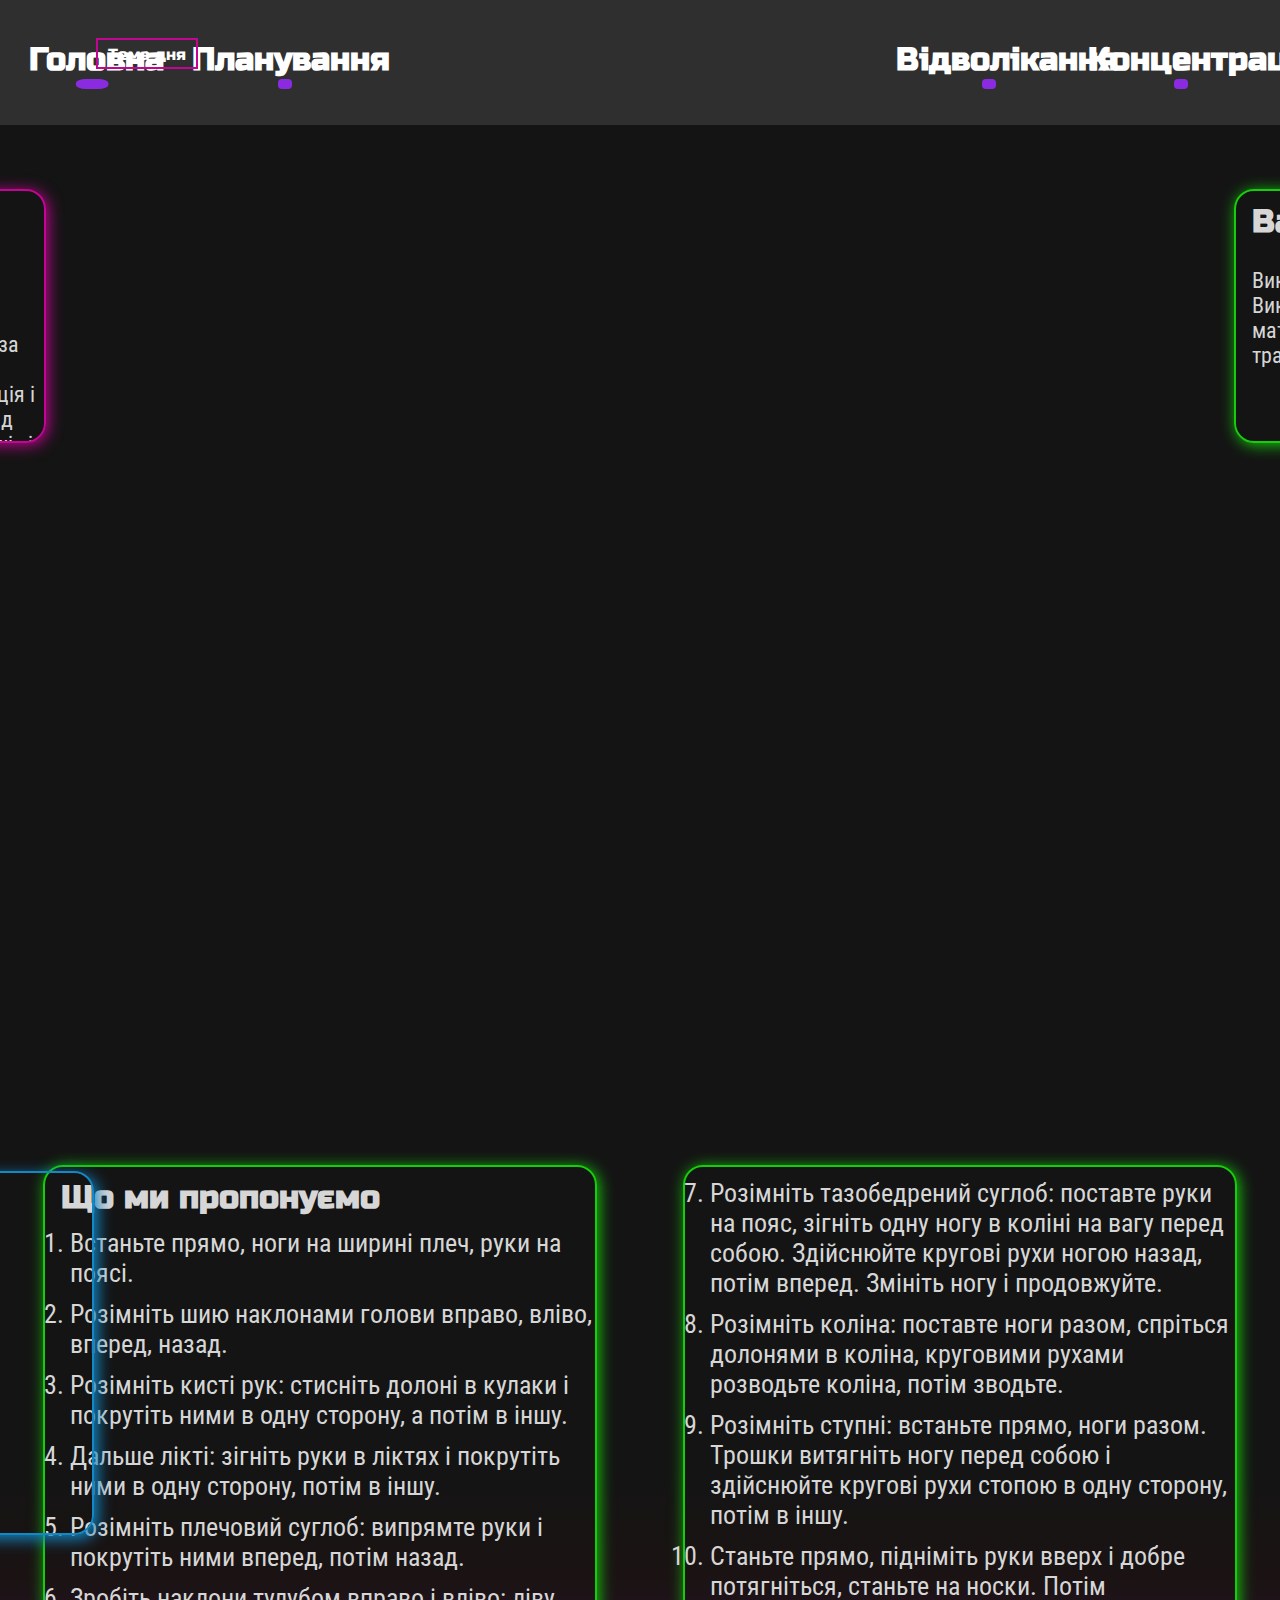
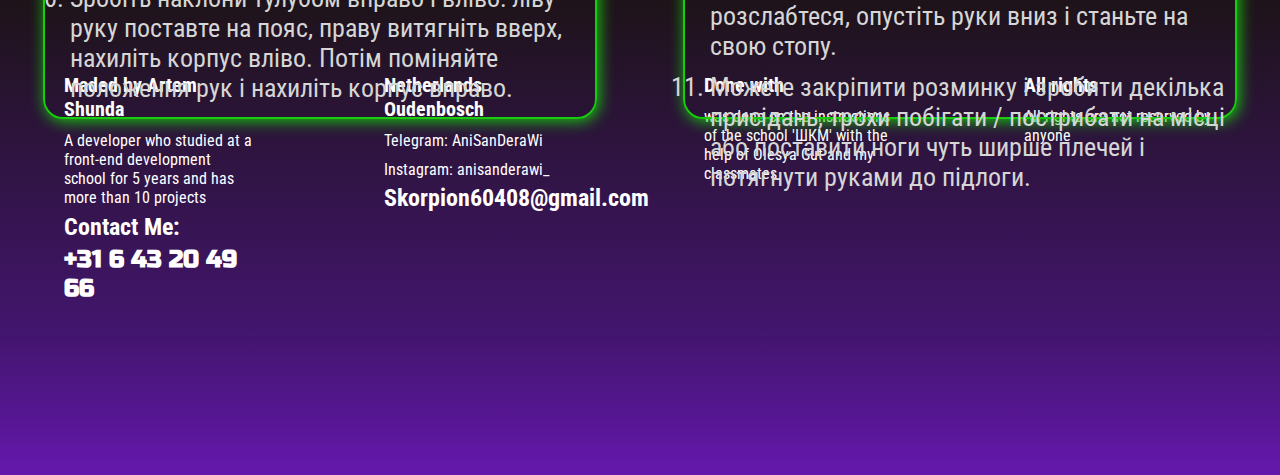
<file: Project_psych2/sport.html>
<!DOCTYPE html>
<html lang="en">
<head>
    <meta charset="UTF-8">
    <meta name="viewport" content="width=device-width, initial-scale=1.0">
    <link rel="stylesheet" href="css/info-plan.css">
    <link rel="stylesheet" href="css/sport.css">
    <link rel="preconnect" href="https://fonts.googleapis.com">
    <link rel="icon" type="png" href="img/mozg.png">
    <link rel="preconnect" href="https://fonts.gstatic.com" crossorigin>
    <link href="https://fonts.googleapis.com/css2?family=Roboto+Condensed:wght@300&family=Russo+One&display=swap" rel="stylesheet">
    <title>Open Your Mind</title>
</head>
<body>
    <header>
        <div class="blockOne headBlock">
            <a href="/index.html"><h1>Головна</h1></a>
            <div class="glow"></div>
        </div>
        <div class="blockTwo headBlock">
            <a href="/info-plan.html"><h1>Планування</h1></a>
            <div class="glow"></div>
        </div>
        <div class="title">
            <div class="wrapper">
                <svg id="svg" width="210" height="155" view-box="0 0 200 200">
                  <circle cx="90" cy="100" r="50" fill="#D114AD" opacity="0.6" />
                  <circle cx="90" cy="100" r="30" class="circ" fill="transparent" opacity="0.7" stroke="#9D1083" stroke-width="4" />
                  <circle cx="90" cy="100" r="50" fill="transparent" opacity="0.7" stroke="#9D1083" stroke-width="4" />
                  <circle cx="150" cy="100" r="50" fill="#3ACD43" opacity="0.7" />
                  <circle cx="150" cy="100" r="30" fill="transparent" opacity="0.7" stroke="#25842B" stroke-width="4" class="circ2" />
                  <circle cx="150" cy="100" r="50" fill="transparent" opacity="0.7" stroke="#25842B" stroke-width="4" />
                  <circle cx="120" cy="50" r="50" fill="#25DBD8" opacity="0.7" />
                  <circle cx="120" cy="50" r="30" fill="transparent" stroke="#1B9B99" stroke-width="4" opacity="0.7" class="circ" />
                  <circle cx="120" cy="50" r="50" fill="transparent" stroke="#1B9B99" stroke-width="4" opacity="0.7" />
                  <polygon points="90,100 120,50 150,100" stroke="#064B84" fill="transparent" stroke-width="3" />
                  <circle cx="120" cy="50" r="15" fill="#064B84" />
                  <circle cx="90" cy="100" r="15" fill="#064B84" />
                  <circle cx="150" cy="100" r="15" fill="#064B84" />
                  <!-- Для розового -->
                  <circle cx="45" cy="80" r="3" fill="#3896E3" />
                  <circle cx="53" cy="67" r="5" fill="#3896E3" />
                  <circle cx="67" cy="56" r="8" fill="#3896E3" />
                  <circle cx="87" cy="50" r="10" fill="#3896E3" />
                  <!-- Для синего -->
                  <circle cx="160" cy="20" r="3" fill="#3896E3" />
                  <circle cx="167" cy="30" r="5" fill="#3896E3" />
                  <circle cx="170" cy="45" r="8" fill="#3896E3" />
                  <circle cx="166" cy="67" r="10" fill="#3896E3" />
                  <!-- Для зеленого -->
                  <circle cx="165" cy="150" r="3" fill="#3896E3" />
                  <circle cx="152" cy="150" r="5" fill="#3896E3" />
                  <circle cx="135" cy="147" r="8" fill="#3896E3" />
                  <circle cx="115" cy="135" r="10" fill="#3896E3" />
                </svg>
              </div>                 
        </div>
        <div class="blockThree headBlock">
            <a href="/detox.html"><h1>Вiдволiкання</h1></a>
            <div class="glow"></div>
        </div>
        <div class="blockFour headBlock">
            <a href="/start-think.html"><h1>Концентрацiя</h1></a>
            <div class="glow"></div>
        </div>
    </header>

    <header class="nav">
        <div class="blockOne-2 headBlock headBlock-2">
            <a href="/read_write.html"><h1>Писання/читання</h1></a>
            <div class="glow"></div>
        </div>
        <div class="blockTwo headBlock headBlock-2">
            <a href="/achivements.html"><h1>Про досягнення</h1></a>
            <div class="glow"></div>
        </div>
        <div class="blockFive headBlock headBlock-2">
            <a href="/mind.html"><h1>Помилки мозку</h1></a>
            <div class="glow"></div>
        </div>
        <div class="blockSix headBlock headBlock-2">
            <a href="/dream.html"><h1>Сон</h1></a>
            <div class="glow"></div>
        </div>
        <div class="blockSeven headBlock headBlock-2">
            <h1>Вiдпочинок</h1>
            <div class="glow"></div>
        </div>
        <div class="blockEight headBlock headBlock-2">
            <h1>iнтелект. дiяльнicть</h1>
            <div class="glow"></div>
        </div>
        <div class="blockThree headBlock headBlock-2">
            <a href="/motivation.html"><h1>Мотивація</h1></a>
            <div class="glow"></div>
        </div>
        <div class="blockFour headBlock headBlock-2 active">
            <a href="/sport.html"><h1>Спорт</h1></a>
            <div class="glow"></div>
        </div>
    </header>
    <main>
        <div class="info-main-three page2">
            <h1>Чому важливо займатися спортом</h1>
            <p>
                Фізичні нагрузки покращують кровопостачання, і стимулюють вироблення речовин, які відповідають за формування у вас спогади;
                Мозок отримує більше кисню, і в результаті підвищується увага, концентрація і пам’ять.
                Тому дуже важливо включити у свій розклад заняття спортом: знайдіть фізичну активність до душі - і це буде плюс для вашого тіла, і для роботи вашого мозку.
            </p>
        </div>
        <div class="info-main-four">
            <h1></h1>
            <ol start="7">
                <li>Розімніть тазобедрений суглоб: поставте руки на пояс, зігніть одну ногу в коліні на вагу перед собою. Здійснюйте кругові рухи ногою назад, потім вперед. Змініть ногу і продовжуйте.</li>
                <li>Розімніть коліна: поставте ноги разом, спріться долонями в коліна, круговими рухами розводьте коліна, потім зводьте.</li>
                <li>Розімніть ступні: встаньте прямо, ноги разом. Трошки витягніть ногу перед собою і здійснюйте кругові рухи стопою в одну сторону, потім в іншу.</li>
                <li>Станьте прямо, підніміть руки вверх і добре потягніться, станьте на носки. Потім розслабтеся, опустіть руки вниз і станьте на свою стопу.</li>
                <li>Можете закріпити розминку і зробити декілька присідань, трохи побігати / пострибати на місці або поставити ноги чуть ширше плечей і потягнути руками до підлоги.</li>
            </ol>
        </div>
        <div class="info-main-one page2">
            <h1>Важливо</h1>
            <p>
                Виконувати кожну вправу на рахунок 8 по два рази.
                Виконуйте вправу повільно, в середньому або мательному темпі.
                Ваша задача - розім’яти тіло, а не травмувати себе.
            </p>
        </div>
        <div class="info-main-two">
            <h1>Що ми пропонуємо</h1>
            <ol>
                <li>Встаньте прямо, ноги на ширині плеч, руки на поясі.</li>
                <li>Розімніть шию наклонами голови вправо, вліво, вперед, назад.</li>
                <li>Розімніть кисті рук: стисніть долоні в кулаки і покрутіть ними в одну сторону, а потім в іншу.</li>
                <li>Дальше лікті: зігніть руки в ліктях і покрутіть ними в одну сторону, потім в іншу.</li>
                <li>Розімніть плечовий суглоб: випрямте руки і покрутіть ними вперед, потім назад.</li>
                <li>Зробіть наклони тулубом вправо і вліво: ліву руку поставте на пояс, праву витягніть вверх, нахиліть корпус вліво. Потім поміняйте положення рук і нахиліть корпус вправо.</li>
            </ol>
        </div>
        <div class="img-one mimage">
            <h1>Мiй план тренування</h1>
            <ul class="todo-list">
              <li class="todo-list-item">
                <label>
                  <input class="todo-list-input" type="checkbox">
                  <span>Почати бігати</span>
                </label>
              </li>
            </ul>
            <p class="empty-tasks hidden">Нових завдань немає.</p>
            <form class="add-form" method="post">
              <input class="add-form-input" type="text" aria-label="Опис завдання" placeholder="Введiть свій текст" required>
              <button class="add-form-button" type="submit">Додати завдання</button>
            </form>
            <template id="task-template">
              <li class="todo-list-item">
                <label>
                  <input type="checkbox" class="todo-list-input">
                  <span></span>
                </label>
              </li>
            </template>
        </div>
    </main>
    <footer>
        <div class="who footblock">
            <h1 class="maded">Maded by Artem Shunda</h1>
            <p>
                A developer who studied at a front-end development school
                for 5 years and has more than 10 projects
            </p>
            <h1 class="contacte">Contact Me:</h1>
            <h1 class="num">+31 6 43 20 49 66</h1>
        </div>
        <div class="contact footblock">
            <h1 class="maded">Netherlands Oudenbosch</h1>
            <p>Telegram: AniSanDeraWi</p>
            <p>Instagram: anisanderawi_</p>
            <h1 class="contacte">Skorpion60408@gmail.com</h1>
        </div>
        <div class="help footblock">
            <h1 class="maded">Done with</h1>
            <p>was done on the instructions of the school 'ШКМ' with the help of Olesya Gut and my classmates</p>
        </div>
        <div class="license footblock">
            <h1 class="maded">All rights</h1>
            <p>All rights are not reserved by anyone</p>
        </div>
    </footer>
    <script src="js/jquery-3.7.1.min.js"></script>
    <script src="js/script.js"></script>
    <script src="js/todo.js"></script>
</body>
</html>
</file>
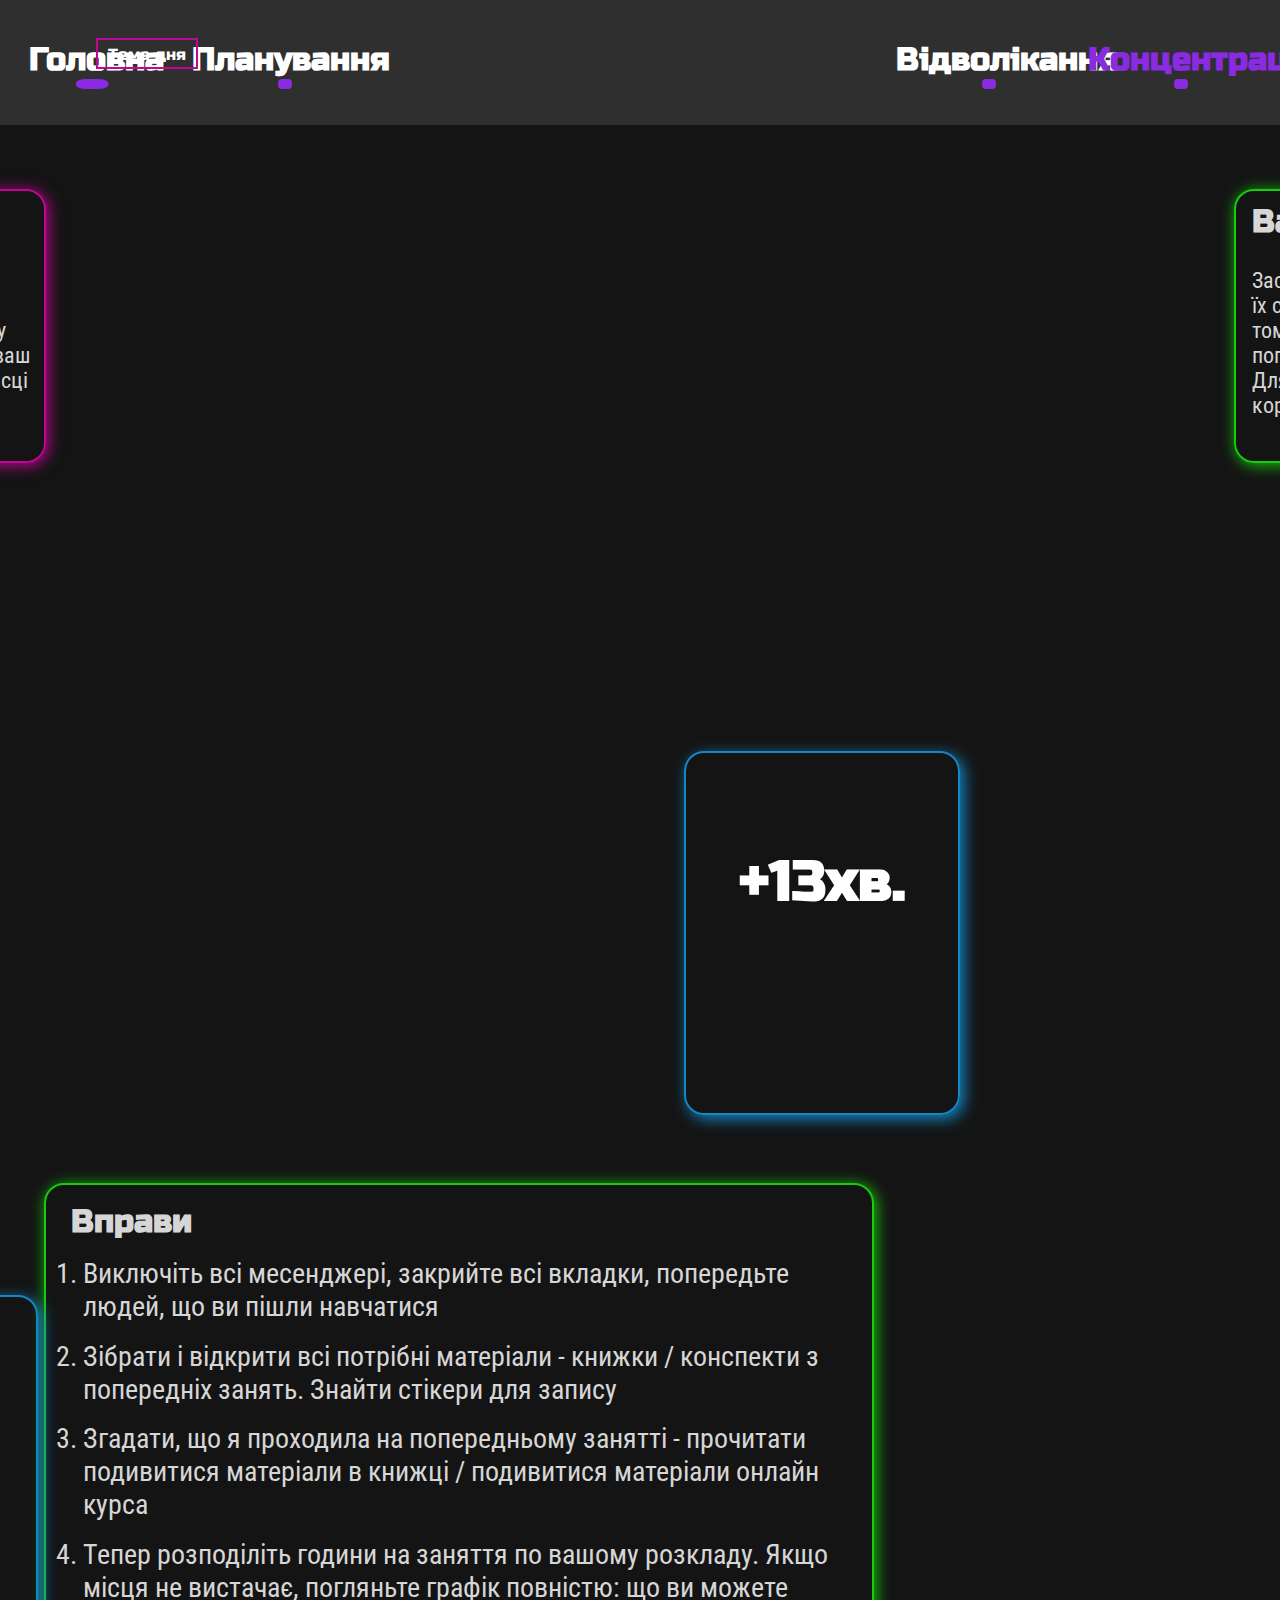
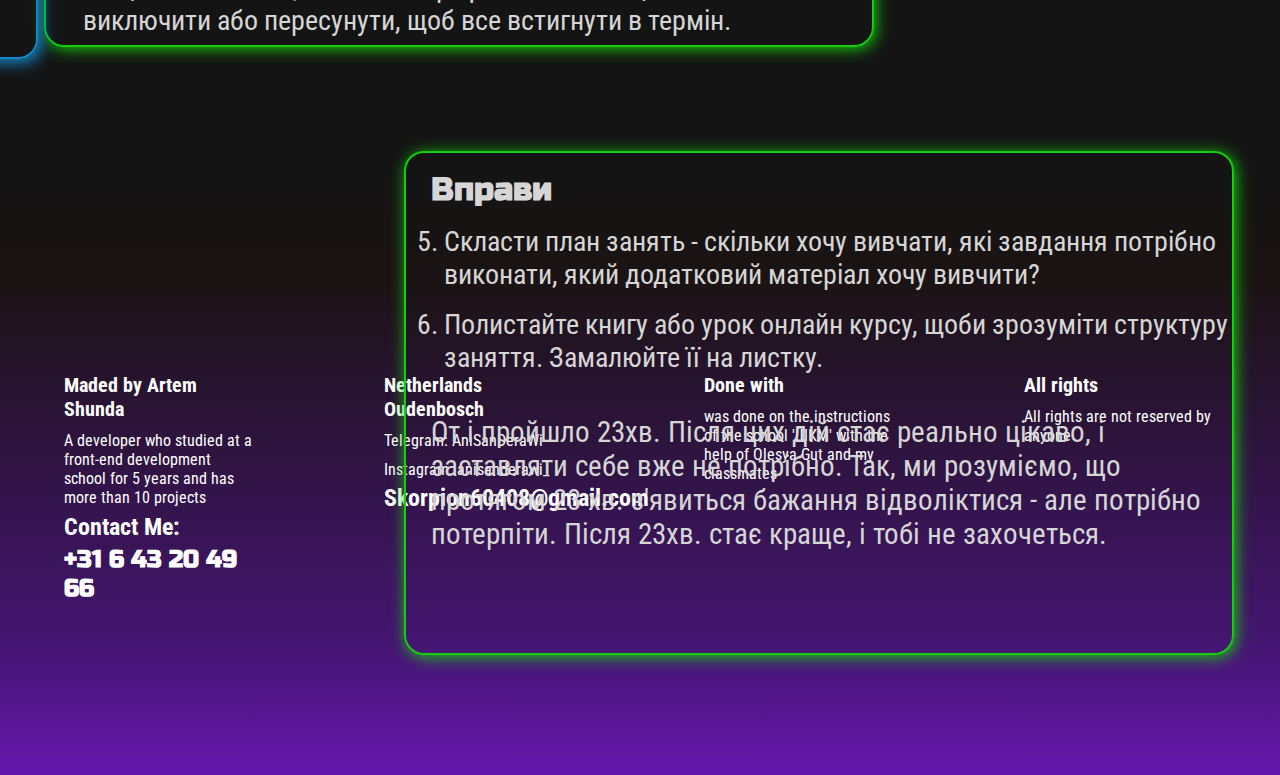
<file: Project_psych2/start-think.html>
<!DOCTYPE html>
<html lang="en">
<head>
    <meta charset="UTF-8">
    <meta name="viewport" content="width=device-width, initial-scale=1.0">
    <link rel="stylesheet" href="css/start-think.css">
    <link rel="preconnect" href="https://fonts.googleapis.com">
    <link rel="icon" type="png" href="img/mozg.png">
    <link rel="preconnect" href="https://fonts.gstatic.com" crossorigin>
    <link href="https://fonts.googleapis.com/css2?family=Roboto+Condensed:wght@300&family=Russo+One&display=swap" rel="stylesheet">
    <title>Open Your Mind</title>
</head>
<body>
    <header>
        <div class="blockOne headBlock">
            <a href="/index.html"><h1>Головна</h1></a>
            <div class="glow"></div>
        </div>
        <div class="blockTwo headBlock">
            <a href="/info-plan.html"><h1>Планування</h1></a>
            <div class="glow"></div>
        </div>
        <div class="title">
            <div class="wrapper">
                <svg id="svg" width="210" height="155" view-box="0 0 200 200">
                  <circle cx="90" cy="100" r="50" fill="#D114AD" opacity="0.6" />
                  <circle cx="90" cy="100" r="30" class="circ" fill="transparent" opacity="0.7" stroke="#9D1083" stroke-width="4" />
                  <circle cx="90" cy="100" r="50" fill="transparent" opacity="0.7" stroke="#9D1083" stroke-width="4" />
                  <circle cx="150" cy="100" r="50" fill="#3ACD43" opacity="0.7" />
                  <circle cx="150" cy="100" r="30" fill="transparent" opacity="0.7" stroke="#25842B" stroke-width="4" class="circ2" />
                  <circle cx="150" cy="100" r="50" fill="transparent" opacity="0.7" stroke="#25842B" stroke-width="4" />
                  <circle cx="120" cy="50" r="50" fill="#25DBD8" opacity="0.7" />
                  <circle cx="120" cy="50" r="30" fill="transparent" stroke="#1B9B99" stroke-width="4" opacity="0.7" class="circ" />
                  <circle cx="120" cy="50" r="50" fill="transparent" stroke="#1B9B99" stroke-width="4" opacity="0.7" />
                  <polygon points="90,100 120,50 150,100" stroke="#064B84" fill="transparent" stroke-width="3" />
                  <circle cx="120" cy="50" r="15" fill="#064B84" />
                  <circle cx="90" cy="100" r="15" fill="#064B84" />
                  <circle cx="150" cy="100" r="15" fill="#064B84" />
                  <!-- Для розового -->
                  <circle cx="45" cy="80" r="3" fill="#3896E3" />
                  <circle cx="53" cy="67" r="5" fill="#3896E3" />
                  <circle cx="67" cy="56" r="8" fill="#3896E3" />
                  <circle cx="87" cy="50" r="10" fill="#3896E3" />
                  <!-- Для синего -->
                  <circle cx="160" cy="20" r="3" fill="#3896E3" />
                  <circle cx="167" cy="30" r="5" fill="#3896E3" />
                  <circle cx="170" cy="45" r="8" fill="#3896E3" />
                  <circle cx="166" cy="67" r="10" fill="#3896E3" />
                  <!-- Для зеленого -->
                  <circle cx="165" cy="150" r="3" fill="#3896E3" />
                  <circle cx="152" cy="150" r="5" fill="#3896E3" />
                  <circle cx="135" cy="147" r="8" fill="#3896E3" />
                  <circle cx="115" cy="135" r="10" fill="#3896E3" />
                </svg>
              </div>                 
        </div>
        <div class="blockThree headBlock">
            <a href="/detox.html"><h1>Вiдволiкання</h1></a>
            <div class="glow"></div>
        </div>
        <div class="blockFour headBlock active">
            <a href="/start-think.html"><h1>Концентрацiя</h1></a>
            <div class="glow"></div>
        </div>
    </header>

    <header class="nav">
        <div class="blockOne-2 headBlock headBlock-2">
            <a href="/read_write.html"><h1>Писання/читання</h1></a>
            <div class="glow"></div>
        </div>
        <div class="blockTwo headBlock headBlock-2">
            <a href="/achivements.html"><h1>Про досягнення</h1></a>
            <div class="glow"></div>
        </div>
        <div class="blockFive headBlock headBlock-2">
            <a href="/mind.html"><h1>Помилки мозку</h1></a>
            <div class="glow"></div>
        </div>
        <div class="blockSix headBlock headBlock-2">
            <a href="/dream.html"><h1>Сон</h1></a>
            <div class="glow"></div>
        </div>
        <div class="blockSeven headBlock headBlock-2">
            <h1>Вiдпочинок</h1>
            <div class="glow"></div>
        </div>
        <div class="blockEight headBlock headBlock-2">
            <h1>iнтелект. дiяльнicть</h1>
            <div class="glow"></div>
        </div>
        <div class="blockThree headBlock headBlock-2">
            <a href="/motivation.html"><h1>Мотивація</h1></a>
            <div class="glow"></div>
        </div>
        <div class="blockFour headBlock headBlock-2">
            <h1>Спорт</h1>
            <div class="glow"></div>
        </div>
    </header>
    <main>
        <div class="info-title">

        </div>
        <div class="info-main-three page2">
            <h1>Як це зробити?</h1>
            <p>
                Придумайте ритуал підготовки до роботи: декілька постійних дій, які ви будете виконувати кожен раз протягом 23хв.
                Ми зробили для вас трекер, де кожну дію можна оцінити по часу. Зберіть як конструктор ваш набір дії на 23 хв.
                Розташуйте трекер на робочому місці так, щоби він потрапляв в поле зору - можна роздрукувати і повісити на стіну - і слідуйте власній інструкції.
            </p>
        </div>
        <div class="info-main-four">
            <h1>Вправи</h1>
            <ol start="5">
                <li>Скласти план занять - скільки хочу вивчати, які завдання потрібно виконати, який додатковий матеріал хочу вивчити?</li>
                <li>Полистайте книгу або урок онлайн курсу, щоби зрозуміти структуру заняття. Замалюйте її на листку.</li>
            </ol>
            <p>
                От і пройшло 23хв. Після цих дій стає реально цікаво, і заставляти себе вже не потрібно. Так, ми розуміємо, що протягом 23 хв. з'явиться бажання відволіктися - але потрібно потерпіти. Після 23хв. стає краще, і тобі не захочеться.
            </p>
        </div>
        <div class="info-main-one page2">
            <h1>Важливо</h1>
            <p>
                Засікати 23 хв на таймер не потрібно: краще заповнити їх справами.
                 Ми пропонуємо працювати без таймера, тому що потім він тільки відволікає: у вас буде мета не погрузитися в матеріал,
                 а досидіти до кінця таймера. Для наглядності ми пропонуємо свій, яким користуємося - і шаблон для заповнення.
            </p>
        </div>
        <div class="info-main-two">
            <h1>Вправи</h1>
            <ol>
                <li>Виключіть всі месенджері, закрийте всі вкладки, попередьте людей, що ви пішли навчатися</li>
                <li>Зібрати і відкрити всі потрібні матеріали - книжки / конспекти з попередніх занять. Знайти стікери для запису</li>
                <li>Згадати, що я проходила на попередньому занятті - прочитати подивитися матеріали в книжці / подивитися матеріали онлайн курса</li>
                <li>Тепер розподіліть години на заняття по вашому розкладу. Якщо місця не вистачає, погляньте графік повністю: що ви можете виключити або пересунути, щоб все встигнути в термін.</li>
            </ol>
        </div>
        <div class="img-one mimage">
            <h1>+13хв.</h1>
        </div>
        <div class="image-two mimage">  
            <h1>+10хв.</h1>
        </div>
    </main>
    <footer>
        <div class="who footblock">
            <h1 class="maded">Maded by Artem Shunda</h1>
            <p>
                A developer who studied at a front-end development school
                for 5 years and has more than 10 projects
            </p>
            <h1 class="contacte">Contact Me:</h1>
            <h1 class="num">+31 6 43 20 49 66</h1>
        </div>
        <div class="contact footblock">
            <h1 class="maded">Netherlands Oudenbosch</h1>
            <p>Telegram: AniSanDeraWi</p>
            <p>Instagram: anisanderawi_</p>
            <h1 class="contacte">Skorpion60408@gmail.com</h1>
        </div>
        <div class="help footblock">
            <h1 class="maded">Done with</h1>
            <p>was done on the instructions of the school 'ШКМ' with the help of Olesya Gut and my classmates</p>
        </div>
        <div class="license footblock">
            <h1 class="maded">All rights</h1>
            <p>All rights are not reserved by anyone</p>
        </div>
    </footer>
    <script src="js/jquery-3.7.1.min.js"></script>
    <script src="js/script.js"></script>
</body>
</html>
</file>
<file: Project_psych2/css/style.css>
*{
    margin: 0;
    padding: 0;
    font-family: 'Russo One', sans-serif;
}
a{
    text-decoration: none;
    color: inherit;
}
body{
    display: flex;
    flex-wrap: wrap;
}
header{
    width: 100%;
    height: 125px;
    background: rgb(48, 47, 47);
    display: grid;
    grid-template-columns: 15% 15% 40% 15% 15%;
    grid-template-rows: 100%;
    grid-template-areas: 'bo bt title bth bf';
}
.blockOne>a{
    grid-area: bo;
    color: blueviolet;
}
.blockTwo{
    grid-area: bt;
}
.title{
    text-align: center;
    grid-area: title;
    padding-top: 20px;
    color: blueviolet;
    font-size: 33px;
}
.blockThree{
    grid-area: bth;
}
.blockFour{
    grid-area: bf;
}
.headBlock{
    text-align: center;
    color: white;
    padding-top: 40px;
    font-size: 16px;
}

.glow {
    width: 7%;
    height: 10px;
    background: blueviolet;
    border-radius: 4px;
    margin-left: 45%;
    transform-origin: center;
    transition: transform 0.3s ease;
}

.headBlock:hover .glow{
    transform: scaleX(2.5);
}
.wrapper {
    transform-origin: center;
    opacity: 0;
    animation: popUp 1s forwards;
    transition: transform 0.5s ease;
}
.wrapper:hover {
    transform: scale(0.5);
}
@keyframes popUp {
    0% {
        opacity: 0;
        transform: scale(0.8);
    }
    50% {
        opacity: 1;
        transform: scale(1.2);
    }
    100% {
        opacity: 1;
        transform: scale(1);
    }
}
main{
    width: 100%;
    height: 1200px;
    background: rgb(20, 20, 20);
    display: grid;
    grid-template-columns: 25% 25% 25% 25%;
    grid-template-rows: 25% 25% 25% 25%;
    grid-template-areas: 
    'image image infoOne infoOne' 
    'image image infoOne infoOne' 
    'infoTwo infoTwo infoTwo infoTwo' 
    'infoTwo infoTwo infoTwo infoTwo';
}
.circ{ 
    stroke-dasharray: 30px;
    animation: stroke 2s linear infinite;
    }
    .circ2{ 
    stroke-dasharray: 33px;
    animation: stroke2 2s linear infinite;
    }
    @keyframes stroke{
      to{ 
      stroke-dashoffset: 120.08px;
      } 
    }
    @keyframes stroke2{
      to{ 
      stroke-dashoffset: -120.08px;
      } 
    }

.img-block{
    width: 85%;
    height: 420px;
    border: 2px solid rgb(195, 5, 148);
    box-shadow: 2px 2px 15px rgb(195, 5, 148);
    margin: 0 auto;
    border-radius: 20px;
    margin-top: 10%;
    grid-area: image;
    overflow: hidden;
    transform: translateX(-100%);
    animation: slideIn 1s forwards;
}
.mind{
    width: 100%;
    height: 100%;
    animation: anim 5s infinite;
}
@keyframes anim{
    0%{
        transform: scale(1);
    }
    50%{
        transform: scale(1.05);
    }
    100%{
        transform: scale(1);
    }
}
.info-main-one{
    width: 85%;
    height: 420px;
    border: 2px solid rgb(22, 204, 12);
    box-shadow: 2px 2px 15px rgb(22, 204, 12);
    margin: 0 auto;
    border-radius: 20px;
    margin-top: 10%;
    grid-area: infoOne;
    transform: translateX(100%);
    animation: slideIn 1s forwards;
}
@keyframes slideIn{
    to{
        transform: translateX(0);
    }
}
.info-main-one>h1,.info-main-two>h1,.info-main-three>h1{
    color: rgb(214, 214, 214);
    text-align: left;
    margin-top: 2%;
    margin-left: 3%;
}
.info-main-one>p,.info-main-two>p,.info-main-three>p{
    color: rgb(214, 214, 214);
    text-align: left;
    margin-top: 5%;
    margin-left: 3%;
    font-size: 22px;
    font-family: 'Roboto Condensed', sans-serif;
}
.info-main-two p{
    font-size: 26px;
    margin-top: 2%;
}
.info-main-two{
    width: 93%;
    height: 450px;
    border: 2px solid rgb(19, 136, 199);
    box-shadow: 4px 4px 15px rgb(19, 136, 199);
    margin: 0 auto;
    border-radius: 20px;
    grid-area: infoTwo;
    transform: translatey(100%);
    animation: slideIn 1s forwards;
}
footer{
    width: 100%;
    height: 600px;
    display: grid;
    background: transparent linear-gradient(180deg, #141414 0%, #1B1313 17%, rgb(67, 21, 111) 77%, rgb(101, 24, 173) 100%) 0% 0% no-repeat padding-box;
    grid-template-columns: 25% 25% 25% 25%;
    grid-template-rows: 100%;
}
.footblock{
    width: 60%;
    height: 300px;
    margin: 0 auto;
    margin-top: 50%;
}
.maded{
    color: white;
    font-size: 20px;
    font-family: 'Roboto Condensed', sans-serif;
    margin-top: 20%;
}
.footblock>p{
    color: white;
    font-size: 16px;
    font-family: 'Roboto Condensed', sans-serif;
    margin-top: 5%;
}
.contacte{
    font-size: 24px;
    margin-top: 3%;
    color: white;
    font-family: 'Roboto Condensed', sans-serif;
}
.num{
    font-size: 24px;
    color: white;
    margin-top: 2%;
}
.cookies{
    width: 100%;
    height: 130px;
    background: rgb(20, 20, 20);
    bottom: 0;
    left: 0;
    position: fixed;
    display: grid;
    grid-template-columns: 20% 20% 20% 20% 20%;
    grid-template-rows: 100%;
    color: white;
    grid-template-areas: 'img cookh cookh . button';
}
.cookies>img{
    width: 40%;
    height: 100px;
    margin-left: 20%;
    margin-top: 3%;
    border: rgb(68, 68, 68);
    border-radius: 15px;
    grid-area: img;
}
.cookies-h{
    grid-area: cookh;
}
.chp{
    font-size: 18px;
    margin-top: 6%;
}
.cookie-button{
    width: 50%;
    height: 50px;
    border-radius: 10px;
    background: none;
    color: white;
    border: 1px solid rgb(101, 24, 173);
    box-shadow: 1px 1px 10px rgb(101, 24, 173);
    grid-area: button;
    margin-top: 15%;
    margin-left: 20%;
    font-size: 20px;
}
.nav{
    height: 150px;
    display: grid;
    grid-template-columns: 15% 15% 15% 10% 10% 10% 10% 15% ;
    grid-template-rows: 100%;
    grid-template-areas: 'bo bt title bth bf';
}
.headBlock-2{
    text-align: center;
    color: white;
    padding-top: 70px;
    font-size: 12px;
}
.info-main-three{
    width: 85%;
    height: 420px;
    border: 2px solid rgb(195, 5, 148);
    box-shadow: 2px 2px 15px rgb(195, 5, 148);
    margin: 0 auto;
    border-radius: 20px;
    margin-top: 10%;
    grid-area: image;
    overflow: hidden;
    transform: translateX(-100%);
    animation: slideIn 1s forwards;
}
.headBlock-2:hover .glow{
    transform: scaleX(2.5);
}



.product {
    position: relative;
    display: flex;
    flex-direction: column;
    align-items: center;
    width: 220px;
    margin-bottom: 20px;
    text-align: center;
    background: white;
    border: 1px solid #cccccc;
  }
  .product--unavailable {
    filter: grayscale(1) opacity(0.7);
  }
  
  .product--unavailable::before {
    content: "Недоступно у вашому регiонi";
    position: absolute;
    top: 20%;
    left: 25%;
    padding: 5px;
    font-size: 12px;
  }
  
  .product--special {
    border-color: rgb(195, 5, 148);
  }
  
  .product--special::after {
    content: "Тема дня";
    position: absolute;
    height: 27px;
    padding-right: 10px;
    padding-left: 10px;
    border: 2px solid rgb(195, 5, 148);
    line-height: 30px;
    color: #ffffff;
    margin-top: -4%;
  }
</file>
<file: Project_psych2/css/achievements.css>
*{
    margin: 0;
    padding: 0;
    font-family: 'Russo One', sans-serif;
}
a{
    text-decoration: none;
    color: inherit;
}
body{
    display: flex;
    flex-wrap: wrap;
}
header{
    width: 100%;
    height: 125px;
    background: rgb(48, 47, 47);
    display: grid;
    grid-template-columns: 15% 15% 40% 15% 15%;
    grid-template-rows: 100%;
    grid-template-areas: 'bo bt title bth bf';
}
.blockOne{
    grid-area: bo;
    color: blueviolet;
}
.active>a{
    color: blueviolet;
}
.blockTwo{
    grid-area: bt;
}
.title{
    text-align: center;
    grid-area: title;
    padding-top: 20px;
    color: blueviolet;
    font-size: 33px;
}
.blockThree{
    grid-area: bth;
}
.blockFour{
    grid-area: bf;
}
.headBlock{
    text-align: center;
    color: white;
    padding-top: 40px;
    font-size: 16px;
}

.glow {
    width: 7%;
    height: 10px;
    background: blueviolet;
    border-radius: 4px;
    margin-left: 45%;
    transform-origin: center;
    transition: transform 0.3s ease;
}

.headBlock:hover .glow{
    transform: scaleX(2.5);
}
.wrapper {
    transform-origin: center;
    opacity: 0;
    animation: popUp 1s forwards;
    transition: transform 0.5s ease;
}
.wrapper:hover {
    transform: scale(0.5);
}
@keyframes popUp {
    0% {
        opacity: 0;
        transform: scale(0.8);
    }
    50% {
        opacity: 1;
        transform: scale(1.2);
    }
    100% {
        opacity: 1;
        transform: scale(1);
    }
}
main{
    width: 100%;
    height: 1350px;
    background: rgb(20, 20, 20);
    display: grid;
    grid-template-columns: 25% 25% 25% 25%;
    grid-template-rows: 18% 18% 32% 32%;
    grid-template-areas: 
    'infoThree infoThree infoThree infoThree' 
    'infoThree infoThree infoThree infoThree' 
    'infoTwo infoTwo image-one image-one' 
    'image-two image-two infoFour infoFour';
}
.circ{ 
    stroke-dasharray: 30px;
    animation: stroke 2s linear infinite;
    }
    .circ2{ 
    stroke-dasharray: 33px;
    animation: stroke2 2s linear infinite;
    }
    @keyframes stroke{
      to{ 
      stroke-dashoffset: 120.08px;
      } 
    }
    @keyframes stroke2{
      to{ 
      stroke-dashoffset: -120.08px;
      } 
    }

.img-block{
    width: 85%;
    height: 420px;
    border: 2px solid rgb(195, 5, 148);
    box-shadow: 2px 2px 15px rgb(195, 5, 148);
    margin: 0 auto;
    border-radius: 20px;
    margin-top: 10%;
    grid-area: image;
    overflow: hidden;
    transform: translateX(-100%);
    animation: slideIn 1s forwards;
}
.mind{
    width: 100%;
    height: 100%;
    animation: anim 5s infinite;
}
@keyframes anim{
    0%{
        transform: scale(1);
    }
    50%{
        transform: scale(1.05);
    }
    100%{
        transform: scale(1);
    }
}
.info-main-one{
    width: 85%;
    height: 250px;
    border: 2px solid rgb(22, 204, 12);
    box-shadow: 2px 2px 15px rgb(22, 204, 12);
    margin: 0 auto;
    border-radius: 20px;
    margin-top: 10%;
    grid-area: infoOne;
    transform: translateX(100%);
    animation: slideIn 1s forwards;
}
@keyframes slideIn{
    to{
        transform: translateX(0);
    }
}
.info-main-one>h1,
.info-main-two>h1,
.info-main-three>h1,
.info-main-four>h1,
.image-two>h1,
.img-one>h1{
    color: rgb(214, 214, 214);
    text-align: left;
    margin-top: 2%;
    margin-left: 3%;
}
.info-main-one p,
.info-main-two p,
.info-main-three p,
.image-two p{
    color: rgb(214, 214, 214);
    text-align: left;
    margin-top: 10%;
    margin-left: 3%;
    font-size: 32px;
    font-family: 'Roboto Condensed', sans-serif;
}
.info-main-two li, .info-main-four li{
    color: rgb(214, 214, 214);
    text-align: left;
    margin-top: 2%;
    margin-left: 4.5%;
    font-size: 26px;
    font-family: 'Roboto Condensed', sans-serif;
}
.info-main-two{
    width: 86%;
    height: 250px;
    border: 2px solid rgb(22, 204, 12);
    box-shadow: 2px 2px 15px rgb(22, 204, 12);
    margin: 0 auto;
    border-radius: 20px;
    grid-area: infoTwo;
    transform: translatey(100%);
    animation: slideIn 1s forwards;
}
.info-main-two p{
    font-size: 32px;
    margin-top: 5%;
}
footer{
    width: 100%;
    height: 600px;
    display: grid;
    background: transparent linear-gradient(180deg, #141414 0%, #1B1313 17%, rgb(67, 21, 111) 77%, rgb(101, 24, 173) 100%) 0% 0% no-repeat padding-box;
    grid-template-columns: 25% 25% 25% 25%;
    grid-template-rows: 100%;
}
.footblock{
    width: 60%;
    height: 300px;
    margin: 0 auto;
    margin-top: 50%;
}
.maded{
    color: white;
    font-size: 20px;
    font-family: 'Roboto Condensed', sans-serif;
    margin-top: 20%;
}
.footblock>p{
    color: white;
    font-size: 16px;
    font-family: 'Roboto Condensed', sans-serif;
    margin-top: 5%;
}
.contacte{
    font-size: 24px;
    margin-top: 3%;
    color: white;
    font-family: 'Roboto Condensed', sans-serif;
}
.num{
    font-size: 24px;
    color: white;
    margin-top: 2%;
}
.cookies{
    width: 100%;
    height: 130px;
    background: rgb(20, 20, 20);
    bottom: 0;
    left: 0;
    position: fixed;
    display: grid;
    grid-template-columns: 20% 20% 20% 20% 20%;
    grid-template-rows: 100%;
    color: white;
    grid-template-areas: 'img cookh cookh . button';
}
.cookies>img{
    width: 40%;
    height: 100px;
    margin-left: 20%;
    margin-top: 3%;
    border: rgb(68, 68, 68);
    border-radius: 15px;
    grid-area: img;
}
.cookies-h{
    grid-area: cookh;
}
.chp{
    font-size: 18px;
    margin-top: 6%;
}
.cookie-button{
    width: 50%;
    height: 50px;
    border-radius: 10px;
    background: none;
    color: white;
    border: 1px solid rgb(101, 24, 173);
    box-shadow: 1px 1px 10px rgb(101, 24, 173);
    grid-area: button;
    margin-top: 15%;
    margin-left: 20%;
    font-size: 20px;
}
.nav{
    height: 150px;
    display: grid;
    grid-template-columns: 15% 15% 15% 10% 10% 10% 10% 15% ;
    grid-template-rows: 100%;
    grid-template-areas: 'bo bt title bth bf';
}
.headBlock-2{
    text-align: center;
    color: white;
    padding-top: 70px;
    font-size: 12px;
}
.info-main-three{
    width: 85%;
    height: 350px;
    border: 2px solid rgb(195, 5, 148);
    box-shadow: 2px 2px 15px rgb(195, 5, 148);
    margin: 0 auto;
    border-radius: 20px;
    margin-top: 5%;
    grid-area: infoThree;
    overflow: hidden;
    transform: translateX(-100%);
    animation: slideIn 1s forwards;
}
.info-main-three>h1{
    margin-left: 38%;
}
.info-main-three p{
    margin-left: 0;
    font-size: 28px;
    margin-top: 2%;
    text-align: center;
}
.info-main-four{
    width: 86%;
    height: 250px;
    border: 2px solid rgb(22, 204, 12);
    box-shadow: 2px 2px 15px rgb(22, 204, 12);
    margin: 0 auto;
    border-radius: 20px;
    grid-area: infoFour;
    transform: translatey(100%);
    animation: slideIn 1s forwards;
}
.info-main-four p{
    color: rgb(214, 214, 214);
    text-align: left;
    margin-top: 1%;
    margin-left: 3%;
    font-size: 28px;
    font-family: 'Roboto Condensed', sans-serif;
}
.page2{
    height: 250px;
}
.groot-page2{
    padding-bottom: 15%;
    height: 600px;
}
.headBlock-2:hover .glow{
    transform: scaleX(2.5);
}
.mimage{
    width: 85%;
    height: 260px;
    border: 2px solid rgb(19, 136, 199);
    box-shadow: 4px 4px 15px rgb(19, 136, 199);
    margin: 0 auto;
    border-radius: 20px;
    overflow: hidden;
    transform: translateX(-100%);
    animation: slideIn 1s forwards;
}
.img-one{
    grid-area: image-one;
}
.img-one>h1{
    width: 90%;
    margin-top: 2%;
    font-size: 40px;
}
.img-one p{
    font-style: normal;
    font-size: 26px;
    color: white;
    margin-left: 4%;
    margin-top: 2%;
}
.image-two{
    grid-area: image-two;
}
.image-two>p{
    margin-top: 5%;
    font-size: 30px;
}
.darker{
    filter: brightness(60%);
}
.hidden {
  display: none;
}


.product {
    position: relative;
    display: flex;
    flex-direction: column;
    align-items: center;
    width: 220px;
    margin-bottom: 20px;
    text-align: center;
    background: white;
    border: 1px solid #cccccc;
  }
  .product--unavailable {
    filter: grayscale(1) opacity(0.7);
  }
  
  .product--unavailable::before {
    content: "Недоступно у вашому регiонi";
    position: absolute;
    top: 20%;
    left: 25%;
    padding: 5px;
    font-size: 12px;
  }
  
  .product--special {
    border-color: rgb(195, 5, 148);
  }
  
  .product--special::after {
    content: "Тема дня";
    position: absolute;
    height: 27px;
    padding-right: 10px;
    padding-left: 10px;
    border: 2px solid rgb(195, 5, 148);
    line-height: 30px;
    color: #ffffff;
    margin-top: -4%;
  }
</file>
<file: Project_psych2/css/detox.css>
*{
    margin: 0;
    padding: 0;
    font-family: 'Russo One', sans-serif;
}
a{
    text-decoration: none;
    color: inherit;
}
body{
    display: flex;
    flex-wrap: wrap;
}
header{
    width: 100%;
    height: 125px;
    background: rgb(48, 47, 47);
    display: grid;
    grid-template-columns: 15% 15% 40% 15% 15%;
    grid-template-rows: 100%;
    grid-template-areas: 'bo bt title bth bf';
}
.active>a{
    grid-area: bo;
    color: blueviolet;
}
.blockTwo{
    grid-area: bt;
}
.title{
    text-align: center;
    grid-area: title;
    padding-top: 20px;
    color: blueviolet;
    font-size: 33px;
}
.blockThree{
    grid-area: bth;
}
.blockFour{
    grid-area: bf;
}
.headBlock{
    text-align: center;
    color: white;
    padding-top: 40px;
    font-size: 16px;
}

.glow {
    width: 7%;
    height: 10px;
    background: blueviolet;
    border-radius: 4px;
    margin-left: 45%;
    transform-origin: center;
    transition: transform 0.3s ease;
}

.headBlock:hover .glow{
    transform: scaleX(2.5);
}
.wrapper {
    transform-origin: center;
    opacity: 0;
    animation: popUp 1s forwards;
    transition: transform 0.5s ease;
}
.wrapper:hover {
    transform: scale(0.5);
}
@keyframes popUp {
    0% {
        opacity: 0;
        transform: scale(0.8);
    }
    50% {
        opacity: 1;
        transform: scale(1.2);
    }
    100% {
        opacity: 1;
        transform: scale(1);
    }
}
main{
    width: 100%;
    height: 1200px;
    background: rgb(20, 20, 20);
    display: grid;
    grid-template-columns: 25% 25% 25% 25%;
    grid-template-rows: 25% 25% 25% 25%;
    grid-template-areas: 
    'infoTwo infoTwo infoTwo infoTwo' 
    'infoTwo infoTwo infoTwo infoTwo'
    'image image infoOne infoOne' 
    'image image infoOne infoOne' ;
}
.circ{ 
    stroke-dasharray: 30px;
    animation: stroke 2s linear infinite;
    }
    .circ2{ 
    stroke-dasharray: 33px;
    animation: stroke2 2s linear infinite;
    }
    @keyframes stroke{
      to{ 
      stroke-dashoffset: 120.08px;
      } 
    }
    @keyframes stroke2{
      to{ 
      stroke-dashoffset: -120.08px;
      } 
    }

.img-block{
    width: 85%;
    height: 470px;
    border: 2px solid rgb(195, 5, 148);
    box-shadow: 2px 2px 15px rgb(195, 5, 148);
    margin: 0 auto;
    border-radius: 20px;
    margin-top: 10%;
    grid-area: image;
    overflow: hidden;
    transform: translateX(-100%);
    animation: slideIn 1s forwards;
}
.mind{
    width: 100%;
    height: 100%;
    animation: anim 5s infinite;
}
@keyframes anim{
    0%{
        transform: scale(1);
    }
    50%{
        transform: scale(1.05);
    }
    100%{
        transform: scale(1);
    }
}
.info-main-one{
    width: 85%;
    height: 470px;
    border: 2px solid rgb(22, 204, 12);
    box-shadow: 2px 2px 15px rgb(22, 204, 12);
    margin: 0 auto;
    border-radius: 20px;
    margin-top: 10%;
    grid-area: infoOne;
    transform: translateX(100%);
    animation: slideIn 1s forwards;
}
@keyframes slideIn{
    to{
        transform: translateX(0);
    }
}
.info-main-one>h1,.info-main-two>h1,.img-block>h1{
    color: rgb(214, 214, 214);
    text-align: left;
    margin-top: 2%;
    margin-left: 3%;
}
.info-main-one>p,.info-main-two>p,.info-main-three>p{
    color: rgb(214, 214, 214);
    text-align: left;
    margin-top: 5%;
    margin-left: 3%;
    font-size: 22px;
    font-family: 'Roboto Condensed', sans-serif;
}
.info-main-one li, .img-block li{
    color: rgb(214, 214, 214);
    text-align: left;
    margin-top: 1.5%;
    margin-left: 4.5%;
    font-size: 25px;
    font-family: 'Roboto Condensed', sans-serif;
}
.info-main-two p{
    font-size: 26px;
    margin-top: 2%;
}
.info-main-two{
    width: 93%;
    height: 500px;
    border: 2px solid rgb(19, 136, 199);
    box-shadow: 4px 4px 15px rgb(19, 136, 199);
    margin: 0 auto;
    margin-top: 5%;
    border-radius: 20px;
    grid-area: infoTwo;
    transform: translatey(100%);
    animation: slideIn 1s forwards;
}
footer{
    width: 100%;
    height: 600px;
    display: grid;
    background: transparent linear-gradient(180deg, #141414 0%, #1B1313 17%, rgb(67, 21, 111) 77%, rgb(101, 24, 173) 100%) 0% 0% no-repeat padding-box;
    grid-template-columns: 25% 25% 25% 25%;
    grid-template-rows: 100%;
}
.footblock{
    width: 60%;
    height: 300px;
    margin: 0 auto;
    margin-top: 50%;
}
.maded{
    color: white;
    font-size: 20px;
    font-family: 'Roboto Condensed', sans-serif;
    margin-top: 20%;
}
.footblock>p{
    color: white;
    font-size: 16px;
    font-family: 'Roboto Condensed', sans-serif;
    margin-top: 5%;
}
.contacte{
    font-size: 24px;
    margin-top: 3%;
    color: white;
    font-family: 'Roboto Condensed', sans-serif;
}
.num{
    font-size: 24px;
    color: white;
    margin-top: 2%;
}
.cookies{
    width: 100%;
    height: 130px;
    background: rgb(20, 20, 20);
    bottom: 0;
    left: 0;
    position: fixed;
    display: grid;
    grid-template-columns: 20% 20% 20% 20% 20%;
    grid-template-rows: 100%;
    color: white;
    grid-template-areas: 'img cookh cookh . button';
}
.cookies>img{
    width: 40%;
    height: 100px;
    margin-left: 20%;
    margin-top: 3%;
    border: rgb(68, 68, 68);
    border-radius: 15px;
    grid-area: img;
}
.cookies-h{
    grid-area: cookh;
}
.chp{
    font-size: 18px;
    margin-top: 6%;
}
.cookie-button{
    width: 50%;
    height: 50px;
    border-radius: 10px;
    background: none;
    color: white;
    border: 1px solid rgb(101, 24, 173);
    box-shadow: 1px 1px 10px rgb(101, 24, 173);
    grid-area: button;
    margin-top: 15%;
    margin-left: 20%;
    font-size: 20px;
}
.nav{
    height: 150px;
    display: grid;
    grid-template-columns: 15% 15% 15% 10% 10% 10% 10% 15% ;
    grid-template-rows: 100%;
    grid-template-areas: 'bo bt title bth bf';
}
.headBlock-2{
    text-align: center;
    color: white;
    padding-top: 70px;
    font-size: 12px;
}
.headBlock-2:hover .glow{
    transform: scaleX(2.5);
}


.product {
    position: relative;
    display: flex;
    flex-direction: column;
    align-items: center;
    width: 220px;
    margin-bottom: 20px;
    text-align: center;
    background: white;
    border: 1px solid #cccccc;
  }
  .product--unavailable {
    filter: grayscale(1) opacity(0.7);
  }
  
  .product--unavailable::before {
    content: "Недоступно у вашому регiонi";
    position: absolute;
    top: 20%;
    left: 25%;
    padding: 5px;
    font-size: 12px;
  }
  
  .product--special {
    border-color: rgb(195, 5, 148);
  }
  
  .product--special::after {
    content: "Тема дня";
    position: absolute;
    height: 27px;
    padding-right: 10px;
    padding-left: 10px;
    border: 2px solid rgb(195, 5, 148);
    line-height: 30px;
    color: #ffffff;
    margin-top: -4%;
  }
  table {
    width: 90%;
    border-collapse: collapse;
    margin: 0 auto;
    margin-top: 1%;
}

th, td {
    padding: 10px;
    text-align: left;
    border-bottom: 1px solid rgb(68, 68, 68);
    color: white;
}
</file>
<file: Project_psych2/css/dream.css>
*{
    margin: 0;
    padding: 0;
    font-family: 'Russo One', sans-serif;
}
a{
    text-decoration: none;
    color: inherit;
}
body{
    display: flex;
    flex-wrap: wrap;
}
header{
    width: 100%;
    height: 125px;
    background: rgb(48, 47, 47);
    display: grid;
    grid-template-columns: 15% 15% 40% 15% 15%;
    grid-template-rows: 100%;
    grid-template-areas: 'bo bt title bth bf';
}
.blockOne{
    grid-area: bo;
    color: blueviolet;
}
.active>a{
    color: blueviolet;
}
.blockTwo{
    grid-area: bt;
}
.title{
    text-align: center;
    grid-area: title;
    padding-top: 20px;
    color: blueviolet;
    font-size: 33px;
}
.blockThree{
    grid-area: bth;
}
.blockFour{
    grid-area: bf;
}
.headBlock{
    text-align: center;
    color: white;
    padding-top: 40px;
    font-size: 16px;
}

.glow {
    width: 7%;
    height: 10px;
    background: blueviolet;
    border-radius: 4px;
    margin-left: 45%;
    transform-origin: center;
    transition: transform 0.3s ease;
}

.headBlock:hover .glow{
    transform: scaleX(2.5);
}
.wrapper {
    transform-origin: center;
    opacity: 0;
    animation: popUp 1s forwards;
    transition: transform 0.5s ease;
}
.wrapper:hover {
    transform: scale(0.5);
}
@keyframes popUp {
    0% {
        opacity: 0;
        transform: scale(0.8);
    }
    50% {
        opacity: 1;
        transform: scale(1.2);
    }
    100% {
        opacity: 1;
        transform: scale(1);
    }
}
main{
    width: 100%;
    height: 1350px;
    background: rgb(20, 20, 20);
    display: grid;
    grid-template-columns: 25% 25% 25% 25%;
    grid-template-rows: 18% 18% 32% 32%;
    grid-template-areas: 
    'infoThree infoThree infoThree infoThree' 
    'infoThree infoThree infoThree infoThree' 
    'infoTwo infoTwo image-one image-one' 
    'image-two image-two infoFour infoFour';
}
.circ{ 
    stroke-dasharray: 30px;
    animation: stroke 2s linear infinite;
    }
    .circ2{ 
    stroke-dasharray: 33px;
    animation: stroke2 2s linear infinite;
    }
    @keyframes stroke{
      to{ 
      stroke-dashoffset: 120.08px;
      } 
    }
    @keyframes stroke2{
      to{ 
      stroke-dashoffset: -120.08px;
      } 
    }

.img-block{
    width: 85%;
    height: 420px;
    border: 2px solid rgb(195, 5, 148);
    box-shadow: 2px 2px 15px rgb(195, 5, 148);
    margin: 0 auto;
    border-radius: 20px;
    margin-top: 10%;
    grid-area: image;
    overflow: hidden;
    transform: translateX(-100%);
    animation: slideIn 1s forwards;
}
.mind{
    width: 100%;
    height: 100%;
    animation: anim 5s infinite;
}
@keyframes anim{
    0%{
        transform: scale(1);
    }
    50%{
        transform: scale(1.05);
    }
    100%{
        transform: scale(1);
    }
}
.info-main-one{
    width: 85%;
    height: 350px;
    border: 2px solid rgb(22, 204, 12);
    box-shadow: 2px 2px 15px rgb(22, 204, 12);
    margin: 0 auto;
    border-radius: 20px;
    margin-top: 10%;
    grid-area: infoOne;
    transform: translateX(100%);
    animation: slideIn 1s forwards;
}
@keyframes slideIn{
    to{
        transform: translateX(0);
    }
}
.info-main-one>h1,
.info-main-two>h1,
.info-main-three>h1,
.info-main-four>h1,
.image-two>h1,
.img-one>h1{
    color: rgb(214, 214, 214);
    text-align: left;
    margin-top: 2%;
    margin-left: 3%;
}
.info-main-one p,
.info-main-two p,
.info-main-three p,
.info-main-four p,
.image-two p{
    color: rgb(214, 214, 214);
    text-align: left;
    margin-top: 10%;
    margin-left: 3%;
    font-size: 32px;
    font-family: 'Roboto Condensed', sans-serif;
}
.info-main-two li, .info-main-four li{
    color: rgb(214, 214, 214);
    text-align: left;
    margin-top: 2%;
    margin-left: 4.5%;
    font-size: 26px;
    font-family: 'Roboto Condensed', sans-serif;
}
.info-main-two p{
    font-size: 26px;
    margin-top: 2%;
}
.info-main-two{
    width: 86%;
    height: 350px;
    border: 2px solid rgb(22, 204, 12);
    box-shadow: 2px 2px 15px rgb(22, 204, 12);
    margin: 0 auto;
    border-radius: 20px;
    grid-area: infoTwo;
    transform: translatey(100%);
    animation: slideIn 1s forwards;
}
.info-main-two p{
    font-size: 32px;
    margin-top: 10%;
}
footer{
    width: 100%;
    height: 600px;
    display: grid;
    background: transparent linear-gradient(180deg, #141414 0%, #1B1313 17%, rgb(67, 21, 111) 77%, rgb(101, 24, 173) 100%) 0% 0% no-repeat padding-box;
    grid-template-columns: 25% 25% 25% 25%;
    grid-template-rows: 100%;
}
.footblock{
    width: 60%;
    height: 300px;
    margin: 0 auto;
    margin-top: 50%;
}
.maded{
    color: white;
    font-size: 20px;
    font-family: 'Roboto Condensed', sans-serif;
    margin-top: 20%;
}
.footblock>p{
    color: white;
    font-size: 16px;
    font-family: 'Roboto Condensed', sans-serif;
    margin-top: 5%;
}
.contacte{
    font-size: 24px;
    margin-top: 3%;
    color: white;
    font-family: 'Roboto Condensed', sans-serif;
}
.num{
    font-size: 24px;
    color: white;
    margin-top: 2%;
}
.cookies{
    width: 100%;
    height: 130px;
    background: rgb(20, 20, 20);
    bottom: 0;
    left: 0;
    position: fixed;
    display: grid;
    grid-template-columns: 20% 20% 20% 20% 20%;
    grid-template-rows: 100%;
    color: white;
    grid-template-areas: 'img cookh cookh . button';
}
.cookies>img{
    width: 40%;
    height: 100px;
    margin-left: 20%;
    margin-top: 3%;
    border: rgb(68, 68, 68);
    border-radius: 15px;
    grid-area: img;
}
.cookies-h{
    grid-area: cookh;
}
.chp{
    font-size: 18px;
    margin-top: 6%;
}
.cookie-button{
    width: 50%;
    height: 50px;
    border-radius: 10px;
    background: none;
    color: white;
    border: 1px solid rgb(101, 24, 173);
    box-shadow: 1px 1px 10px rgb(101, 24, 173);
    grid-area: button;
    margin-top: 15%;
    margin-left: 20%;
    font-size: 20px;
}
.nav{
    height: 150px;
    display: grid;
    grid-template-columns: 15% 15% 15% 10% 10% 10% 10% 15% ;
    grid-template-rows: 100%;
    grid-template-areas: 'bo bt title bth bf';
}
.headBlock-2{
    text-align: center;
    color: white;
    padding-top: 70px;
    font-size: 12px;
}
.info-main-three{
    width: 85%;
    height: 350px;
    border: 2px solid rgb(195, 5, 148);
    box-shadow: 2px 2px 15px rgb(195, 5, 148);
    margin: 0 auto;
    border-radius: 20px;
    margin-top: 5%;
    grid-area: infoThree;
    overflow: hidden;
    transform: translateX(-100%);
    animation: slideIn 1s forwards;
}
.info-main-three>h1{
    margin-left: 49%;
}
.info-main-three p{
    margin-left: 0;
    font-size: 26px;
    margin-top: 2%;
    text-align: center;
}
.info-main-four{
    width: 86%;
    height: 350px;
    border: 2px solid rgb(22, 204, 12);
    box-shadow: 2px 2px 15px rgb(22, 204, 12);
    margin: 0 auto;
    border-radius: 20px;
    grid-area: infoFour;
    transform: translatey(100%);
    animation: slideIn 1s forwards;
}
.page2{
    height: 200px;
}
.groot-page2{
    padding-bottom: 15%;
    height: 600px;
}
.headBlock-2:hover .glow{
    transform: scaleX(2.5);
}
.mimage{
    width: 85%;
    height: 360px;
    border: 2px solid rgb(19, 136, 199);
    box-shadow: 4px 4px 15px rgb(19, 136, 199);
    margin: 0 auto;
    border-radius: 20px;
    overflow: hidden;
    transform: translateX(-100%);
    animation: slideIn 1s forwards;
}
.img-one{
    grid-area: image-one;
    text-align: center;
}
.img-one>h1{
    width: 90%;
    margin-left: 18%;
    margin-top: 15%;
    font-size: 40px;
}
.image-two{
    grid-area: image-two;
}
.image-two>p{
    margin-top: 5%;
    font-size: 30px;
}
.darker{
    filter: brightness(60%);
}
.hidden {
  display: none;
}

.product {
    position: relative;
    display: flex;
    flex-direction: column;
    align-items: center;
    width: 220px;
    margin-bottom: 20px;
    text-align: center;
    background: white;
    border: 1px solid #cccccc;
  }
  .product--unavailable {
    filter: grayscale(1) opacity(0.7);
  }
  
  .product--unavailable::before {
    content: "Недоступно у вашому регiонi";
    position: absolute;
    top: 20%;
    left: 25%;
    padding: 5px;
    font-size: 12px;
  }
  
  .product--special {
    border-color: rgb(195, 5, 148);
  }
  
  .product--special::after {
    content: "Тема дня";
    position: absolute;
    height: 27px;
    padding-right: 10px;
    padding-left: 10px;
    border: 2px solid rgb(195, 5, 148);
    line-height: 30px;
    color: #ffffff;
    margin-top: -4%;
  }
</file>
<file: Project_psych2/css/info-plan.css>
*{
    margin: 0;
    padding: 0;
    font-family: 'Russo One', sans-serif;
}
a{
    text-decoration: none;
    color: inherit;
}
body{
    display: flex;
    flex-wrap: wrap;
}
header{
    width: 100%;
    height: 125px;
    background: rgb(48, 47, 47);
    display: grid;
    grid-template-columns: 15% 15% 40% 15% 15%;
    grid-template-rows: 100%;
    grid-template-areas: 'bo bt title bth bf';
}
.blockOne{
    grid-area: bo;
    color: blueviolet;
}
.active>a{
    color: blueviolet;
}
.blockTwo{
    grid-area: bt;
}
.title{
    text-align: center;
    grid-area: title;
    padding-top: 20px;
    color: blueviolet;
    font-size: 33px;
}
.blockThree{
    grid-area: bth;
}
.blockFour{
    grid-area: bf;
}
.headBlock{
    text-align: center;
    color: white;
    padding-top: 40px;
    font-size: 16px;
}

.glow {
    width: 7%;
    height: 10px;
    background: blueviolet;
    border-radius: 4px;
    margin-left: 45%;
    transform-origin: center;
    transition: transform 0.3s ease;
}

.headBlock:hover .glow{
    transform: scaleX(2.5);
}
.wrapper {
    transform-origin: center;
    opacity: 0;
    animation: popUp 1s forwards;
    transition: transform 0.5s ease;
}
.wrapper:hover {
    transform: scale(0.5);
}
@keyframes popUp {
    0% {
        opacity: 0;
        transform: scale(0.8);
    }
    50% {
        opacity: 1;
        transform: scale(1.2);
    }
    100% {
        opacity: 1;
        transform: scale(1);
    }
}
main{
    width: 100%;
    height: 1350px;
    background: rgb(20, 20, 20);
    display: grid;
    grid-template-columns: 25% 25% 25% 25%;
    grid-template-rows: 18% 18% 32% 32%;
    grid-template-areas: 
    'infoThree infoThree infoOne infoOne' 
    'infoThree infoThree infoOne infoOne' 
    'infoTwo infoTwo image-one image-one' 
    'image-two image-two infoFour infoFour';
}
.circ{ 
    stroke-dasharray: 30px;
    animation: stroke 2s linear infinite;
    }
    .circ2{ 
    stroke-dasharray: 33px;
    animation: stroke2 2s linear infinite;
    }
    @keyframes stroke{
      to{ 
      stroke-dashoffset: 120.08px;
      } 
    }
    @keyframes stroke2{
      to{ 
      stroke-dashoffset: -120.08px;
      } 
    }

.img-block{
    width: 85%;
    height: 420px;
    border: 2px solid rgb(195, 5, 148);
    box-shadow: 2px 2px 15px rgb(195, 5, 148);
    margin: 0 auto;
    border-radius: 20px;
    margin-top: 10%;
    grid-area: image;
    overflow: hidden;
    transform: translateX(-100%);
    animation: slideIn 1s forwards;
}
.mind{
    width: 100%;
    height: 100%;
    animation: anim 5s infinite;
}
@keyframes anim{
    0%{
        transform: scale(1);
    }
    50%{
        transform: scale(1.05);
    }
    100%{
        transform: scale(1);
    }
}
.info-main-one{
    width: 85%;
    height: 420px;
    border: 2px solid rgb(22, 204, 12);
    box-shadow: 2px 2px 15px rgb(22, 204, 12);
    margin: 0 auto;
    border-radius: 20px;
    margin-top: 10%;
    grid-area: infoOne;
    transform: translateX(100%);
    animation: slideIn 1s forwards;
}
@keyframes slideIn{
    to{
        transform: translateX(0);
    }
}
.info-main-one>h1,
.info-main-two>h1,
.info-main-three>h1,
.info-main-four>h1,
.image-two>h1,
.img-one>h1{
    color: rgb(214, 214, 214);
    text-align: left;
    margin-top: 2%;
    margin-left: 3%;
}
.info-main-one p,
.info-main-two p,
.info-main-three p,
.image-two p{
    color: rgb(214, 214, 214);
    text-align: left;
    margin-top: 5%;
    margin-left: 3%;
    font-size: 22px;
    font-family: 'Roboto Condensed', sans-serif;
}
.info-main-two li, .info-main-four li{
    color: rgb(214, 214, 214);
    text-align: left;
    margin-top: 2%;
    margin-left: 4.5%;
    font-size: 26px;
    font-family: 'Roboto Condensed', sans-serif;
}
.info-main-two p{
    font-size: 26px;
    margin-top: 2%;
}
.info-main-two{
    width: 86%;
    height: 550px;
    border: 2px solid rgb(22, 204, 12);
    box-shadow: 2px 2px 15px rgb(22, 204, 12);
    margin: 0 auto;
    border-radius: 20px;
    grid-area: infoTwo;
    transform: translatey(100%);
    animation: slideIn 1s forwards;
}
footer{
    width: 100%;
    height: 600px;
    display: grid;
    background: transparent linear-gradient(180deg, #141414 0%, #1B1313 17%, rgb(67, 21, 111) 77%, rgb(101, 24, 173) 100%) 0% 0% no-repeat padding-box;
    grid-template-columns: 25% 25% 25% 25%;
    grid-template-rows: 100%;
}
.footblock{
    width: 60%;
    height: 300px;
    margin: 0 auto;
    margin-top: 50%;
}
.maded{
    color: white;
    font-size: 20px;
    font-family: 'Roboto Condensed', sans-serif;
    margin-top: 20%;
}
.footblock>p{
    color: white;
    font-size: 16px;
    font-family: 'Roboto Condensed', sans-serif;
    margin-top: 5%;
}
.contacte{
    font-size: 24px;
    margin-top: 3%;
    color: white;
    font-family: 'Roboto Condensed', sans-serif;
}
.num{
    font-size: 24px;
    color: white;
    margin-top: 2%;
}
.cookies{
    width: 100%;
    height: 130px;
    background: rgb(20, 20, 20);
    bottom: 0;
    left: 0;
    position: fixed;
    display: grid;
    grid-template-columns: 20% 20% 20% 20% 20%;
    grid-template-rows: 100%;
    color: white;
    grid-template-areas: 'img cookh cookh . button';
}
.cookies>img{
    width: 40%;
    height: 100px;
    margin-left: 20%;
    margin-top: 3%;
    border: rgb(68, 68, 68);
    border-radius: 15px;
    grid-area: img;
}
.cookies-h{
    grid-area: cookh;
}
.chp{
    font-size: 18px;
    margin-top: 6%;
}
.cookie-button{
    width: 50%;
    height: 50px;
    border-radius: 10px;
    background: none;
    color: white;
    border: 1px solid rgb(101, 24, 173);
    box-shadow: 1px 1px 10px rgb(101, 24, 173);
    grid-area: button;
    margin-top: 15%;
    margin-left: 20%;
    font-size: 20px;
}
.nav{
    height: 150px;
    display: grid;
    grid-template-columns: 15% 15% 15% 10% 10% 10% 10% 15% ;
    grid-template-rows: 100%;
    grid-template-areas: 'bo bt title bth bf';
}
.headBlock-2{
    text-align: center;
    color: white;
    padding-top: 70px;
    font-size: 12px;
}
.info-main-three{
    width: 85%;
    height: 420px;
    border: 2px solid rgb(195, 5, 148);
    box-shadow: 2px 2px 15px rgb(195, 5, 148);
    margin: 0 auto;
    border-radius: 20px;
    margin-top: 10%;
    grid-area: infoThree;
    overflow: hidden;
    transform: translateX(-100%);
    animation: slideIn 1s forwards;
}
.info-main-four{
    width: 86%;
    height: 550px;
    border: 2px solid rgb(22, 204, 12);
    box-shadow: 2px 2px 15px rgb(22, 204, 12);
    margin: 0 auto;
    border-radius: 20px;
    grid-area: infoFour;
    transform: translatey(100%);
    animation: slideIn 1s forwards;
}
.page2{
    height: 250px;
}
.groot-page2{
    padding-bottom: 15%;
    height: 600px;
}
.headBlock-2:hover .glow{
    transform: scaleX(2.5);
}
.mimage{
    width: 85%;
    height: 360px;
    border: 2px solid rgb(19, 136, 199);
    box-shadow: 4px 4px 15px rgb(19, 136, 199);
    margin: 0 auto;
    border-radius: 20px;
    overflow: hidden;
    transform: translateX(-100%);
    animation: slideIn 1s forwards;
}
.img-one{
    grid-area: image-one;
    overflow-y: scroll;
}
.image-two{
    grid-area: image-two;
    margin-top: 20%;
}
.image-two>p{
    font-size: 25px;
}
.darker{
    filter: brightness(60%);
}
.visually-hidden,
.todo-list-input {
  position: absolute;
  width: 1px;
  height: 1px;
  margin: -1px;
  padding: 0;
  overflow: hidden;
  white-space: nowrap;
  border: 0;
  clip: rect(0 0 0 0);
  clip-path: inset(100%);
}

.hidden {
  display: none;
}

.todo-list {
  margin: 0 auto;
  padding: 0;
  width: 95%;
  list-style: none;
}

.todo-list-item {
  margin-bottom: 12px;
}

.todo-list-item label {
  display: block;
  padding: 12px 18px;
  color: white;
  margin-top: 2%;
  border-bottom: 3px solid purple;
  box-shadow: 1px 1px 100px rgb(195, 5, 148);
  border-radius: 4px;
  box-shadow: 0 2px 5px rgba(0, 0, 0, 0.15);
  cursor: pointer;
  user-select: none;
}

.todo-list-item span {
  display: flex;
  align-items: center;
}

.todo-list-input + span::before {
  content: " ";
  display: inline-block;
  width: 16px;
  height: 16px;
  margin-right: 16px;
  background-color: #ffffff;
  border: 2px solid #69b253;
  border-radius: 4px;
}

.todo-list-input:checked + span::before {
  background-color: #69b253;
  /* background-image: url("check-white.svg"); */
  background-repeat: no-repeat;
  background-position: center;
}

.todo-list-input:not(:checked):hover + span::before,
.todo-list-input:not(:checked):focus + span::before {
  background-color: rgba(105, 178, 83, 0.2);
}

.empty-tasks {
  color: #69b253;
  margin-left: 2%;
}

.empty-tasks::before {
  content: "";
  width: 14px;
  height: 13px;
  margin-right: 13px;
  background-image: url("check-green.svg");
  background-repeat: no-repeat;
  background-position: center;
}

.add-form {
  display: flex;
}

.add-form-input {
  box-sizing: border-box;
  height: 46px;
  margin-right: 16px;
  padding: 12px;
  width: 70%;
  font: inherit;
  background: rgb(20, 20, 20);
  border: 1px solid rgb(22, 204, 12);
  box-shadow: 1px 1px 10px rgb(22, 204, 12);
  border-radius: 4px;
  color: white;
  margin-left: 3%;
}

.add-form-input::placeholder {
  color: #a1b5c4;
}

.add-form-button {
  flex-shrink: 0;
  padding: 12px;
  font: inherit;
  color: #ffffff;
  background-color: #1B1313;
  border: 1px solid rgb(22, 204, 12);
  box-shadow: 1px 1px 8px rgb(22, 204, 12);
  border-radius: 4px;
  user-select: none;
  touch-action: manipulation;
}


.product {
    position: relative;
    display: flex;
    flex-direction: column;
    align-items: center;
    width: 220px;
    margin-bottom: 20px;
    text-align: center;
    background: white;
    border: 1px solid #cccccc;
  }
  .product--unavailable {
    filter: grayscale(1) opacity(0.7);
  }
  
  .product--unavailable::before {
    content: "Недоступно у вашому регiонi";
    position: absolute;
    top: 20%;
    left: 25%;
    padding: 5px;
    font-size: 12px;
  }
  
  .product--special {
    border-color: rgb(195, 5, 148);
  }
  
  .product--special::after {
    content: "Тема дня";
    position: absolute;
    height: 27px;
    padding-right: 10px;
    padding-left: 10px;
    border: 2px solid rgb(195, 5, 148);
    line-height: 30px;
    color: #ffffff;
    margin-top: -4%;
  }
</file>
<file: Project_psych2/css/mind.css>
*{
    margin: 0;
    padding: 0;
    font-family: 'Russo One', sans-serif;
}
a{
    text-decoration: none;
    color: inherit;
}
body{
    display: flex;
    flex-wrap: wrap;
}
header{
    width: 100%;
    height: 125px;
    background: rgb(48, 47, 47);
    display: grid;
    grid-template-columns: 15% 15% 40% 15% 15%;
    grid-template-rows: 100%;
    grid-template-areas: 'bo bt title bth bf';
}
.blockOne{
    grid-area: bo;
    color: blueviolet;
}
.active>a{
    color: blueviolet;
}
.blockTwo{
    grid-area: bt;
}
.title{
    text-align: center;
    grid-area: title;
    padding-top: 20px;
    color: blueviolet;
    font-size: 33px;
}
.blockThree{
    grid-area: bth;
}
.blockFour{
    grid-area: bf;
}
.headBlock{
    text-align: center;
    color: white;
    padding-top: 40px;
    font-size: 16px;
}

.glow {
    width: 7%;
    height: 10px;
    background: blueviolet;
    border-radius: 4px;
    margin-left: 45%;
    transform-origin: center;
    transition: transform 0.3s ease;
}

.headBlock:hover .glow{
    transform: scaleX(2.5);
}
.wrapper {
    transform-origin: center;
    opacity: 0;
    animation: popUp 1s forwards;
    transition: transform 0.5s ease;
}
.wrapper:hover {
    transform: scale(0.5);
}
@keyframes popUp {
    0% {
        opacity: 0;
        transform: scale(0.8);
    }
    50% {
        opacity: 1;
        transform: scale(1.2);
    }
    100% {
        opacity: 1;
        transform: scale(1);
    }
}
main{
    width: 100%;
    height: 1350px;
    background: rgb(20, 20, 20);
    display: grid;
    grid-template-columns: 25% 25% 25% 25%;
    grid-template-rows: 18% 18% 32% 32%;
    grid-template-areas: 
    'infoThree infoThree infoOne infoOne' 
    'infoThree infoThree infoOne infoOne' 
    'infoTwo infoTwo image-one image-one' 
    'image-two image-two infoFour infoFour';
}
.circ{ 
    stroke-dasharray: 30px;
    animation: stroke 2s linear infinite;
    }
    .circ2{ 
    stroke-dasharray: 33px;
    animation: stroke2 2s linear infinite;
    }
    @keyframes stroke{
      to{ 
      stroke-dashoffset: 120.08px;
      } 
    }
    @keyframes stroke2{
      to{ 
      stroke-dashoffset: -120.08px;
      } 
    }

.img-block{
    width: 85%;
    height: 300px;
    border: 2px solid rgb(195, 5, 148);
    box-shadow: 2px 2px 15px rgb(195, 5, 148);
    margin: 0 auto;
    border-radius: 20px;
    margin-top: 10%;
    grid-area: image;
    overflow: hidden;
    transform: translateX(-100%);
    animation: slideIn 1s forwards;
}
.mind{
    width: 100%;
    height: 100%;
    animation: anim 5s infinite;
}
@keyframes anim{
    0%{
        transform: scale(1);
    }
    50%{
        transform: scale(1.05);
    }
    100%{
        transform: scale(1);
    }
}
.info-main-one{
    width: 85%;
    height: 300px;
    border: 2px solid rgb(22, 204, 12);
    box-shadow: 2px 2px 15px rgb(22, 204, 12);
    margin: 0 auto;
    border-radius: 20px;
    margin-top: 10%;
    grid-area: infoOne;
    transform: translateX(100%);
    animation: slideIn 1s forwards;
}

@keyframes slideIn{
    to{
        transform: translateX(0);
    }
}
.info-main-one>h1,
.info-main-two>h1,
.info-main-three>h1,
.info-main-four>h1,
.image-two>h1,
.img-one>h1{
    color: rgb(214, 214, 214);
    text-align: left;
    margin-top: 2%;
    margin-left: 3%;
}
.info-main-one p,
.info-main-two p,
.info-main-three p,
.image-two p{
    color: rgb(214, 214, 214);
    text-align: left;
    margin-top: 5%;
    margin-left: 2%;
    font-size: 28px;
    font-family: 'Roboto Condensed', sans-serif;
}
.info-main-two li, .info-main-four li{
    color: rgb(214, 214, 214);
    text-align: left;
    margin-top: 2%;
    margin-left: 4.5%;
    font-size: 26px;
    font-family: 'Roboto Condensed', sans-serif;
}
.info-main-two p{
    font-size: 26px;
    margin-top: 2%;
}
.info-main-two{
    width: 86%;
    height: 320px;
    border: 2px solid rgb(22, 204, 12);
    box-shadow: 2px 2px 15px rgb(22, 204, 12);
    margin: 0 auto;
    border-radius: 20px;
    grid-area: infoTwo;
    transform: translatey(100%);
    animation: slideIn 1s forwards;
}
footer{
    width: 100%;
    height: 600px;
    display: grid;
    background: transparent linear-gradient(180deg, #141414 0%, #1B1313 17%, rgb(67, 21, 111) 77%, rgb(101, 24, 173) 100%) 0% 0% no-repeat padding-box;
    grid-template-columns: 25% 25% 25% 25%;
    grid-template-rows: 100%;
}
.footblock{
    width: 60%;
    height: 300px;
    margin: 0 auto;
    margin-top: 50%;
}
.maded{
    color: white;
    font-size: 20px;
    font-family: 'Roboto Condensed', sans-serif;
    margin-top: 20%;
}
.footblock>p{
    color: white;
    font-size: 16px;
    font-family: 'Roboto Condensed', sans-serif;
    margin-top: 5%;
}
.contacte{
    font-size: 24px;
    margin-top: 3%;
    color: white;
    font-family: 'Roboto Condensed', sans-serif;
}
.num{
    font-size: 24px;
    color: white;
    margin-top: 2%;
}
.cookies{
    width: 100%;
    height: 130px;
    background: rgb(20, 20, 20);
    bottom: 0;
    left: 0;
    position: fixed;
    display: grid;
    grid-template-columns: 20% 20% 20% 20% 20%;
    grid-template-rows: 100%;
    color: white;
    grid-template-areas: 'img cookh cookh . button';
}
.cookies>img{
    width: 40%;
    height: 100px;
    margin-left: 20%;
    margin-top: 3%;
    border: rgb(68, 68, 68);
    border-radius: 15px;
    grid-area: img;
}
.cookies-h{
    grid-area: cookh;
}
.chp{
    font-size: 18px;
    margin-top: 6%;
}
.cookie-button{
    width: 50%;
    height: 50px;
    border-radius: 10px;
    background: none;
    color: white;
    border: 1px solid rgb(101, 24, 173);
    box-shadow: 1px 1px 10px rgb(101, 24, 173);
    grid-area: button;
    margin-top: 15%;
    margin-left: 20%;
    font-size: 20px;
}
.nav{
    height: 150px;
    display: grid;
    grid-template-columns: 15% 15% 15% 10% 10% 10% 10% 15% ;
    grid-template-rows: 100%;
    grid-template-areas: 'bo bt title bth bf';
}
.headBlock-2{
    text-align: center;
    color: white;
    padding-top: 70px;
    font-size: 12px;
}
.info-main-three{
    width: 85%;
    height: 320px;
    border: 2px solid rgb(195, 5, 148);
    box-shadow: 2px 2px 15px rgb(195, 5, 148);
    margin: 0 auto;
    border-radius: 20px;
    margin-top: 10%;
    grid-area: infoThree;
    overflow: hidden;
    transform: translateX(-100%);
    animation: slideIn 1s forwards;
}
.info-main-three>h1{
    text-align: center;
    margin-top: 12%;
    font-size: 35px;
    margin-left: 0;
}
.info-main-four{
    width: 86%;
    height: 320px;
    border: 2px solid rgb(22, 204, 12);
    box-shadow: 2px 2px 15px rgb(22, 204, 12);
    margin: 0 auto;
    border-radius: 20px;
    grid-area: infoFour;
    transform: translatey(100%);
    animation: slideIn 1s forwards;
}
.page2{
    height: 250px;
}
.groot-page2{
    padding-bottom: 15%;
    height: 600px;
}
.headBlock-2:hover .glow{
    transform: scaleX(2.5);
}
.mimage{
    width: 85%;
    height: 320px;
    border: 2px solid rgb(19, 136, 199);
    box-shadow: 4px 4px 15px rgb(19, 136, 199);
    margin: 0 auto;
    border-radius: 20px;
    overflow: hidden;
    transform: translateX(-100%);
    animation: slideIn 1s forwards;
}
.img-one{
    grid-area: image-one;
}
.img-one p{
    font-size: 27px;
    color: whitesmoke;
    margin-top: 8%;
    text-align: center;
}
.image-two{
    grid-area: image-two;
}
.image-two>p{
    font-size: 25px;
}
.darker{
    filter: brightness(60%);
}


.product {
    position: relative;
    display: flex;
    flex-direction: column;
    align-items: center;
    width: 220px;
    margin-bottom: 20px;
    text-align: center;
    background: white;
    border: 1px solid #cccccc;
  }
  .product--unavailable {
    filter: grayscale(1) opacity(0.7);
  }
  
  .product--unavailable::before {
    content: "Недоступно у вашому регiонi";
    position: absolute;
    top: 20%;
    left: 25%;
    padding: 5px;
    font-size: 12px;
  }
  
  .product--special {
    border-color: rgb(195, 5, 148);
  }
  
  .product--special::after {
    content: "Тема дня";
    position: absolute;
    height: 27px;
    padding-right: 10px;
    padding-left: 10px;
    border: 2px solid rgb(195, 5, 148);
    line-height: 30px;
    color: #ffffff;
    margin-top: -4%;
  }
.reclama{
    padding-top: 15%;
    padding-left: 15%;
}
</file>
<file: Project_psych2/css/read_write.css>
*{
    margin: 0;
    padding: 0;
    font-family: 'Russo One', sans-serif;
}
a{
    text-decoration: none;
    color: inherit;
}
body{
    display: flex;
    flex-wrap: wrap;
}
header{
    width: 100%;
    height: 125px;
    background: rgb(48, 47, 47);
    display: grid;
    grid-template-columns: 15% 15% 40% 15% 15%;
    grid-template-rows: 100%;
    grid-template-areas: 'bo bt title bth bf';
}
.active>a{
    grid-area: bo;
    color: blueviolet;
}
.blockTwo{
    grid-area: bt;
}
.title{
    text-align: center;
    grid-area: title;
    padding-top: 20px;
    color: blueviolet;
    font-size: 33px;
}
.blockThree{
    grid-area: bth;
}
.blockFour{
    grid-area: bf;
}
.headBlock{
    text-align: center;
    color: white;
    padding-top: 40px;
    font-size: 16px;
}

.glow {
    width: 7%;
    height: 10px;
    background: blueviolet;
    border-radius: 4px;
    margin-left: 45%;
    transform-origin: center;
    transition: transform 0.3s ease;
}

.headBlock:hover .glow{
    transform: scaleX(2.5);
}
.wrapper {
    transform-origin: center;
    opacity: 0;
    animation: popUp 1s forwards;
    transition: transform 0.5s ease;
}
.wrapper:hover {
    transform: scale(0.5);
}
@keyframes popUp {
    0% {
        opacity: 0;
        transform: scale(0.8);
    }
    50% {
        opacity: 1;
        transform: scale(1.2);
    }
    100% {
        opacity: 1;
        transform: scale(1);
    }
}
main{
    width: 100%;
    height: 1300px;
    background: rgb(20, 20, 20);
    display: grid;
    grid-template-columns: 25% 25% 25% 25%;
    grid-template-rows: 1% 30% 30% 30%;
    grid-template-areas: 
    'infoTwo infoTwo infoTwo infoTwo' 
    'infoTwo infoTwo infoTwo infoTwo'
    '. . . .' 
    '. . . .' ;
    grid-row-gap: 5%;
}
.circ{ 
    stroke-dasharray: 30px;
    animation: stroke 2s linear infinite;
    }
    .circ2{ 
    stroke-dasharray: 33px;
    animation: stroke2 2s linear infinite;
    }
    @keyframes stroke{
      to{ 
      stroke-dashoffset: 120.08px;
      } 
    }
    @keyframes stroke2{
      to{ 
      stroke-dashoffset: -120.08px;
      } 
    }
.mind{
    width: 100%;
    height: 100%;
    animation: anim 5s infinite;
}
@keyframes anim{
    0%{
        transform: scale(1);
    }
    50%{
        transform: scale(1.05);
    }
    100%{
        transform: scale(1);
    }
}
.card-style{
    width: 90%;
    height: auto;
    border: 2px solid rgb(195, 5, 148);
    box-shadow: 2px 2px 15px rgb(195, 5, 148);
    margin: 0 auto;
    border-radius: 20px;
    transform: translateX(100%);
    animation: slideIn 1s forwards;
    list-style-position: inside;
    overflow: hidden;
}
.card-style li{
    color: white;
    font-size: 17px;
    text-align: center;
    margin-top: 3%;
    font-style: inherit;
}
.card-block1{
    border: 2px solid rgb(22, 204, 12);
    box-shadow: 2px 2px 15px rgb(22, 204, 12);
}
.card-block3{
    border: 2px solid rgb(22, 204, 12);
    box-shadow: 2px 2px 15px rgb(22, 204, 12);
}
.card-block6{
    border: 2px solid rgb(22, 204, 12);
    box-shadow: 2px 2px 15px rgb(22, 204, 12);
}
.card-block8{
    border: 2px solid rgb(22, 204, 12);
    box-shadow: 2px 2px 15px rgb(22, 204, 12);
}
.card-image{
    width: 80%;
    height: 220px;
    margin-left: 10%;
    margin-top: 5%;
    border-radius: 10px;
}
@keyframes slideIn{
    to{
        transform: translateX(0);
    }
}
.info-main-one>h1,.info-main-two>h1,.img-block>h1{
    color: rgb(214, 214, 214);
    text-align: left;
    margin-top: 2%;
    margin-left: 3%;
}
.info-main-one>p,.info-main-two>p,.info-main-three>p{
    color: rgb(214, 214, 214);
    text-align: left;
    margin-top: 5%;
    margin-left: 3%;
    font-size: 22px;
    font-family: 'Roboto Condensed', sans-serif;
}
.info-main-one li, .img-block li{
    color: rgb(214, 214, 214);
    text-align: left;
    margin-top: 1.5%;
    margin-left: 4.5%;
    font-size: 25px;
    font-family: 'Roboto Condensed', sans-serif;
}
.info-main-two p{
    font-size: 26px;
    margin-top: 2%;
}
.info-main-two{
    width: 93%;
    height: 250px;
    border: 2px solid rgb(19, 136, 199);
    box-shadow: 4px 4px 15px rgb(19, 136, 199);
    margin: 0 auto;
    margin-top: 5%;
    border-radius: 20px;
    grid-area: infoTwo;
    transform: translatey(100%);
    animation: slideIn 1s forwards;
    text-align: center;
}
.info-main-two>h3{
    color: white;
    font-size: 50px;
    margin-top: 2%;
}
.info-main-two>h1{
    font: 40px;
    text-align: center;
    margin-top: 2%;
    margin-left: 1%;
}
footer{
    width: 100%;
    height: 600px;
    display: grid;
    background: transparent linear-gradient(180deg, #141414 0%, #1B1313 17%, rgb(67, 21, 111) 77%, rgb(101, 24, 173) 100%) 0% 0% no-repeat padding-box;
    grid-template-columns: 25% 25% 25% 25%;
    grid-template-rows: 100%;
}
.footblock{
    width: 60%;
    height: 300px;
    margin: 0 auto;
    margin-top: 50%;
}
.maded{
    color: white;
    font-size: 20px;
    font-family: 'Roboto Condensed', sans-serif;
    margin-top: 20%;
}
.footblock>p{
    color: white;
    font-size: 16px;
    font-family: 'Roboto Condensed', sans-serif;
    margin-top: 5%;
}
.contacte{
    font-size: 24px;
    margin-top: 3%;
    color: white;
    font-family: 'Roboto Condensed', sans-serif;
}
.num{
    font-size: 24px;
    color: white;
    margin-top: 2%;
}
.cookies{
    width: 100%;
    height: 130px;
    background: rgb(20, 20, 20);
    bottom: 0;
    left: 0;
    position: fixed;
    display: grid;
    grid-template-columns: 20% 20% 20% 20% 20%;
    grid-template-rows: 100%;
    color: white;
    grid-template-areas: 'img cookh cookh . button';
}
.cookies>img{
    width: 40%;
    height: 100px;
    margin-left: 20%;
    margin-top: 3%;
    border: rgb(68, 68, 68);
    border-radius: 15px;
    grid-area: img;
}
.cookies-h{
    grid-area: cookh;
}
.chp{
    font-size: 18px;
    margin-top: 6%;
}
.cookie-button{
    width: 50%;
    height: 50px;
    border-radius: 10px;
    background: none;
    color: white;
    border: 1px solid rgb(101, 24, 173);
    box-shadow: 1px 1px 10px rgb(101, 24, 173);
    grid-area: button;
    margin-top: 15%;
    margin-left: 20%;
    font-size: 20px;
}
.nav{
    height: 150px;
    display: grid;
    grid-template-columns: 15% 15% 15% 10% 10% 10% 10% 15% ;
    grid-template-rows: 100%;
    grid-template-areas: 'bo bt title bth bf';
}
.headBlock-2{
    text-align: center;
    color: white;
    padding-top: 70px;
    font-size: 12px;
}
.headBlock-2:hover .glow{
    transform: scaleX(2.5);
}


.product {
    position: relative;
    display: flex;
    flex-direction: column;
    align-items: center;
    width: 220px;
    margin-bottom: 20px;
    text-align: center;
    background: white;
    border: 1px solid #cccccc;
  }
  .product--unavailable {
    filter: grayscale(1) opacity(0.7);
  }
  
  .product--unavailable::before {
    content: "Недоступно у вашому регiонi";
    position: absolute;
    top: 20%;
    left: 25%;
    padding: 5px;
    font-size: 12px;
  }
  
  .product--special {
    border-color: rgb(195, 5, 148);
  }
  
  .product--special::after {
    content: "Тема дня";
    position: absolute;
    height: 27px;
    padding-right: 10px;
    padding-left: 10px;
    border: 2px solid rgb(195, 5, 148);
    line-height: 30px;
    color: #ffffff;
    margin-top: -4%;
  }
</file>
<file: Project_psych2/css/sport.css>
main{
    width: 100%;
    height: 1350px;
    background: rgb(20, 20, 20);
    display: grid;
    grid-template-columns: 25% 25% 25% 25%;
    grid-template-rows: 18% 18% 32% 32%;
    grid-template-areas: 
    'infoThree infoThree infoOne infoOne' 
    'infoThree infoThree infoOne infoOne' 
    'infoTwo infoTwo infoFour infoFour' 
    'image-one image-one image-one image-one';
}
.img-one{
    margin-top: 10%;
}
</file>
<file: Project_psych2/css/start-think.css>
*{
    margin: 0;
    padding: 0;
    font-family: 'Russo One', sans-serif;
}
a{
    text-decoration: none;
    color: inherit;
}
body{
    display: flex;
    flex-wrap: wrap;
}
header{
    width: 100%;
    height: 125px;
    background: rgb(48, 47, 47);
    display: grid;
    grid-template-columns: 15% 15% 40% 15% 15%;
    grid-template-rows: 100%;
    grid-template-areas: 'bo bt title bth bf';
}
.blockOne{
    grid-area: bo;
    color: blueviolet;
}
.active>a{
    color: blueviolet;
}
.blockTwo{
    grid-area: bt;
}
.title{
    text-align: center;
    grid-area: title;
    padding-top: 20px;
    color: blueviolet;
    font-size: 33px;
}
.blockThree{
    grid-area: bth;
}
.blockFour{
    grid-area: bf;
}
.headBlock{
    text-align: center;
    color: white;
    padding-top: 40px;
    font-size: 16px;
}

.glow {
    width: 7%;
    height: 10px;
    background: blueviolet;
    border-radius: 4px;
    margin-left: 45%;
    transform-origin: center;
    transition: transform 0.3s ease;
}

.headBlock:hover .glow{
    transform: scaleX(2.5);
}
.wrapper {
    transform-origin: center;
    opacity: 0;
    animation: popUp 1s forwards;
    transition: transform 0.5s ease;
}
.wrapper:hover {
    transform: scale(0.5);
}
@keyframes popUp {
    0% {
        opacity: 0;
        transform: scale(0.8);
    }
    50% {
        opacity: 1;
        transform: scale(1.2);
    }
    100% {
        opacity: 1;
        transform: scale(1);
    }
}
main{
    width: 100%;
    height: 1650px;
    background: rgb(20, 20, 20);
    display: grid;
    grid-template-columns: 25% 25% 25% 25%;
    grid-template-rows: 18% 18% 32% 32%;
    grid-template-areas: 
    'infoThree infoThree infoOne infoOne' 
    'infoThree infoThree infoOne infoOne' 
    'infoTwo infoTwo infoTwo image-one' 
    'image-two infoFour infoFour infoFour';
}
.circ{ 
    stroke-dasharray: 30px;
    animation: stroke 2s linear infinite;
    }
    .circ2{ 
    stroke-dasharray: 33px;
    animation: stroke2 2s linear infinite;
    }
    @keyframes stroke{
      to{ 
      stroke-dashoffset: 120.08px;
      } 
    }
    @keyframes stroke2{
      to{ 
      stroke-dashoffset: -120.08px;
      } 
    }

.img-block{
    width: 85%;
    height: 420px;
    border: 2px solid rgb(195, 5, 148);
    box-shadow: 2px 2px 15px rgb(195, 5, 148);
    margin: 0 auto;
    border-radius: 20px;
    margin-top: 10%;
    grid-area: image;
    overflow: hidden;
    transform: translateX(-100%);
    animation: slideIn 1s forwards;
}
.mind{
    width: 100%;
    height: 100%;
    animation: anim 5s infinite;
}
@keyframes anim{
    0%{
        transform: scale(1);
    }
    50%{
        transform: scale(1.05);
    }
    100%{
        transform: scale(1);
    }
}
.info-main-one{
    width: 85%;
    height: 420px;
    border: 2px solid rgb(22, 204, 12);
    box-shadow: 2px 2px 15px rgb(22, 204, 12);
    margin: 0 auto;
    border-radius: 20px;
    margin-top: 10%;
    grid-area: infoOne;
    transform: translateX(100%);
    animation: slideIn 1s forwards;
}
@keyframes slideIn{
    to{
        transform: translateX(0);
    }
}
.info-main-one>h1,
.info-main-two>h1,
.info-main-three>h1,
.info-main-four>h1{
    color: rgb(214, 214, 214);
    text-align: left;
    margin-top: 2%;
    margin-left: 3%;
}
.info-main-one p,
.info-main-two p,
.info-main-three p,
.info-main-four p,
.image-two p{
    color: rgb(214, 214, 214);
    text-align: left;
    margin-top: 5%;
    margin-left: 3%;
    font-size: 22px;
    font-family: 'Roboto Condensed', sans-serif;
}
.info-main-four>p{
    font-size: 29px;
}
.info-main-two li, .info-main-four li{
    color: rgb(214, 214, 214);
    text-align: left;
    margin-top: 2%;
    margin-left: 4.5%;
    font-size: 28px;
    font-family: 'Roboto Condensed', sans-serif;
}
.info-main-two p{
    font-size: 26px;
    margin-top: 2%;
}
.info-main-two{
    width: 86%;
    height: 460px;
    border: 2px solid rgb(22, 204, 12);
    box-shadow: 2px 2px 15px rgb(22, 204, 12);
    margin: 0 auto;
    border-radius: 20px;
    margin-left: 4.6%;
    grid-area: infoTwo;
    transform: translatey(100%);
    animation: slideIn 1s forwards;
}
footer{
    width: 100%;
    height: 600px;
    display: grid;
    background: transparent linear-gradient(180deg, #141414 0%, #1B1313 17%, rgb(67, 21, 111) 77%, rgb(101, 24, 173) 100%) 0% 0% no-repeat padding-box;
    grid-template-columns: 25% 25% 25% 25%;
    grid-template-rows: 100%;
}
.footblock{
    width: 60%;
    height: 300px;
    margin: 0 auto;
    margin-top: 50%;
}
.maded{
    color: white;
    font-size: 20px;
    font-family: 'Roboto Condensed', sans-serif;
    margin-top: 20%;
}
.footblock>p{
    color: white;
    font-size: 16px;
    font-family: 'Roboto Condensed', sans-serif;
    margin-top: 5%;
}
.contacte{
    font-size: 24px;
    margin-top: 3%;
    color: white;
    font-family: 'Roboto Condensed', sans-serif;
}
.num{
    font-size: 24px;
    color: white;
    margin-top: 2%;
}
.cookies{
    width: 100%;
    height: 130px;
    background: rgb(20, 20, 20);
    bottom: 0;
    left: 0;
    position: fixed;
    display: grid;
    grid-template-columns: 20% 20% 20% 20% 20%;
    grid-template-rows: 100%;
    color: white;
    grid-template-areas: 'img cookh cookh . button';
}
.cookies>img{
    width: 40%;
    height: 100px;
    margin-left: 20%;
    margin-top: 3%;
    border: rgb(68, 68, 68);
    border-radius: 15px;
    grid-area: img;
}
.cookies-h{
    grid-area: cookh;
}
.chp{
    font-size: 18px;
    margin-top: 6%;
}
.cookie-button{
    width: 50%;
    height: 50px;
    border-radius: 10px;
    background: none;
    color: white;
    border: 1px solid rgb(101, 24, 173);
    box-shadow: 1px 1px 10px rgb(101, 24, 173);
    grid-area: button;
    margin-top: 15%;
    margin-left: 20%;
    font-size: 20px;
}
.nav{
    height: 150px;
    display: grid;
    grid-template-columns: 15% 15% 15% 10% 10% 10% 10% 15% ;
    grid-template-rows: 100%;
    grid-template-areas: 'bo bt title bth bf';
}
.headBlock-2{
    text-align: center;
    color: white;
    padding-top: 70px;
    font-size: 12px;
}
.info-main-three{
    width: 85%;
    height: 420px;
    border: 2px solid rgb(195, 5, 148);
    box-shadow: 2px 2px 15px rgb(195, 5, 148);
    margin: 0 auto;
    border-radius: 20px;
    margin-top: 10%;
    grid-area: infoThree;
    overflow: hidden;
    transform: translateX(-100%);
    animation: slideIn 1s forwards;
}
.info-main-four{
    width: 86%;
    height: 500px;
    border: 2px solid rgb(22, 204, 12);
    box-shadow: 2px 2px 15px rgb(22, 204, 12);
    margin: 0 auto;
    margin-left: 8.8%;
    border-radius: 20px;
    grid-area: infoFour;
    transform: translatey(100%);
    animation: slideIn 1s forwards;
}
.page2{
    height: 270px;
}
.groot-page2{
    padding-bottom: 15%;
    height: 600px;
}
.headBlock-2:hover .glow{
    transform: scaleX(2.5);
}
.mimage{
    width: 85%;
    height: 360px;
    border: 2px solid rgb(19, 136, 199);
    box-shadow: 4px 4px 15px rgb(19, 136, 199);
    margin: 0 auto;
    border-radius: 20px;
    overflow: hidden;
    transform: translateX(-100%);
    animation: slideIn 1s forwards;
    text-align: center;
    font-size: 28px;
    color: white;
}
.img-one{
    grid-area: image-one;  
    margin-top: 10%; 
    margin-right: 20%;
}
.img-one h1,
.image-two h1{
    margin-top: 35%;
}
.image-two{
    grid-area: image-two;
    margin-top: 15%;
    margin-left: 12%;
}
.darker{
    filter: brightness(60%);
}


.product {
    position: relative;
    display: flex;
    flex-direction: column;
    align-items: center;
    width: 220px;
    margin-bottom: 20px;
    text-align: center;
    background: white;
    border: 1px solid #cccccc;
  }
  .product--unavailable {
    filter: grayscale(1) opacity(0.7);
  }
  
  .product--unavailable::before {
    content: "Недоступно у вашому регiонi";
    position: absolute;
    top: 20%;
    left: 25%;
    padding: 5px;
    font-size: 12px;
  }
  
  .product--special {
    border-color: rgb(195, 5, 148);
  }
  
  .product--special::after {
    content: "Тема дня";
    position: absolute;
    height: 27px;
    padding-right: 10px;
    padding-left: 10px;
    border: 2px solid rgb(195, 5, 148);
    line-height: 30px;
    color: #ffffff;
    margin-top: -4%;
  }
</file>
